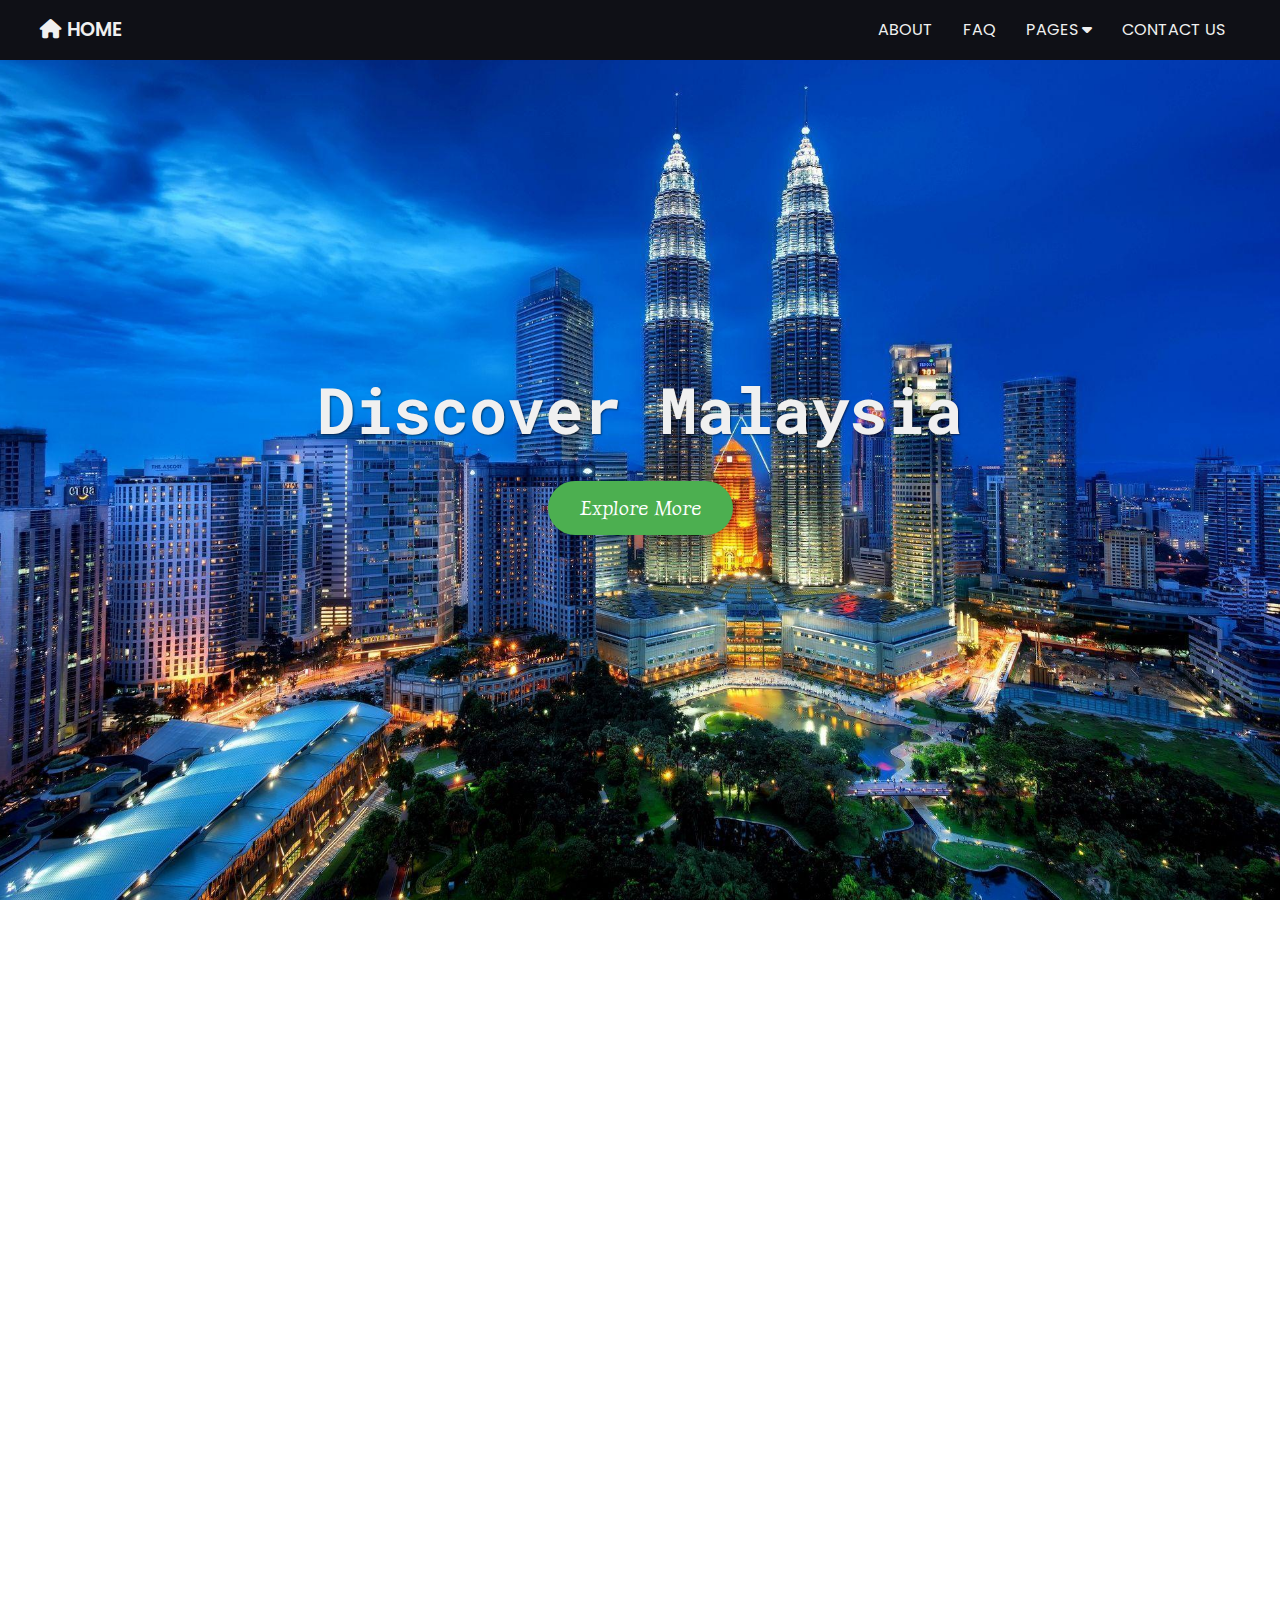
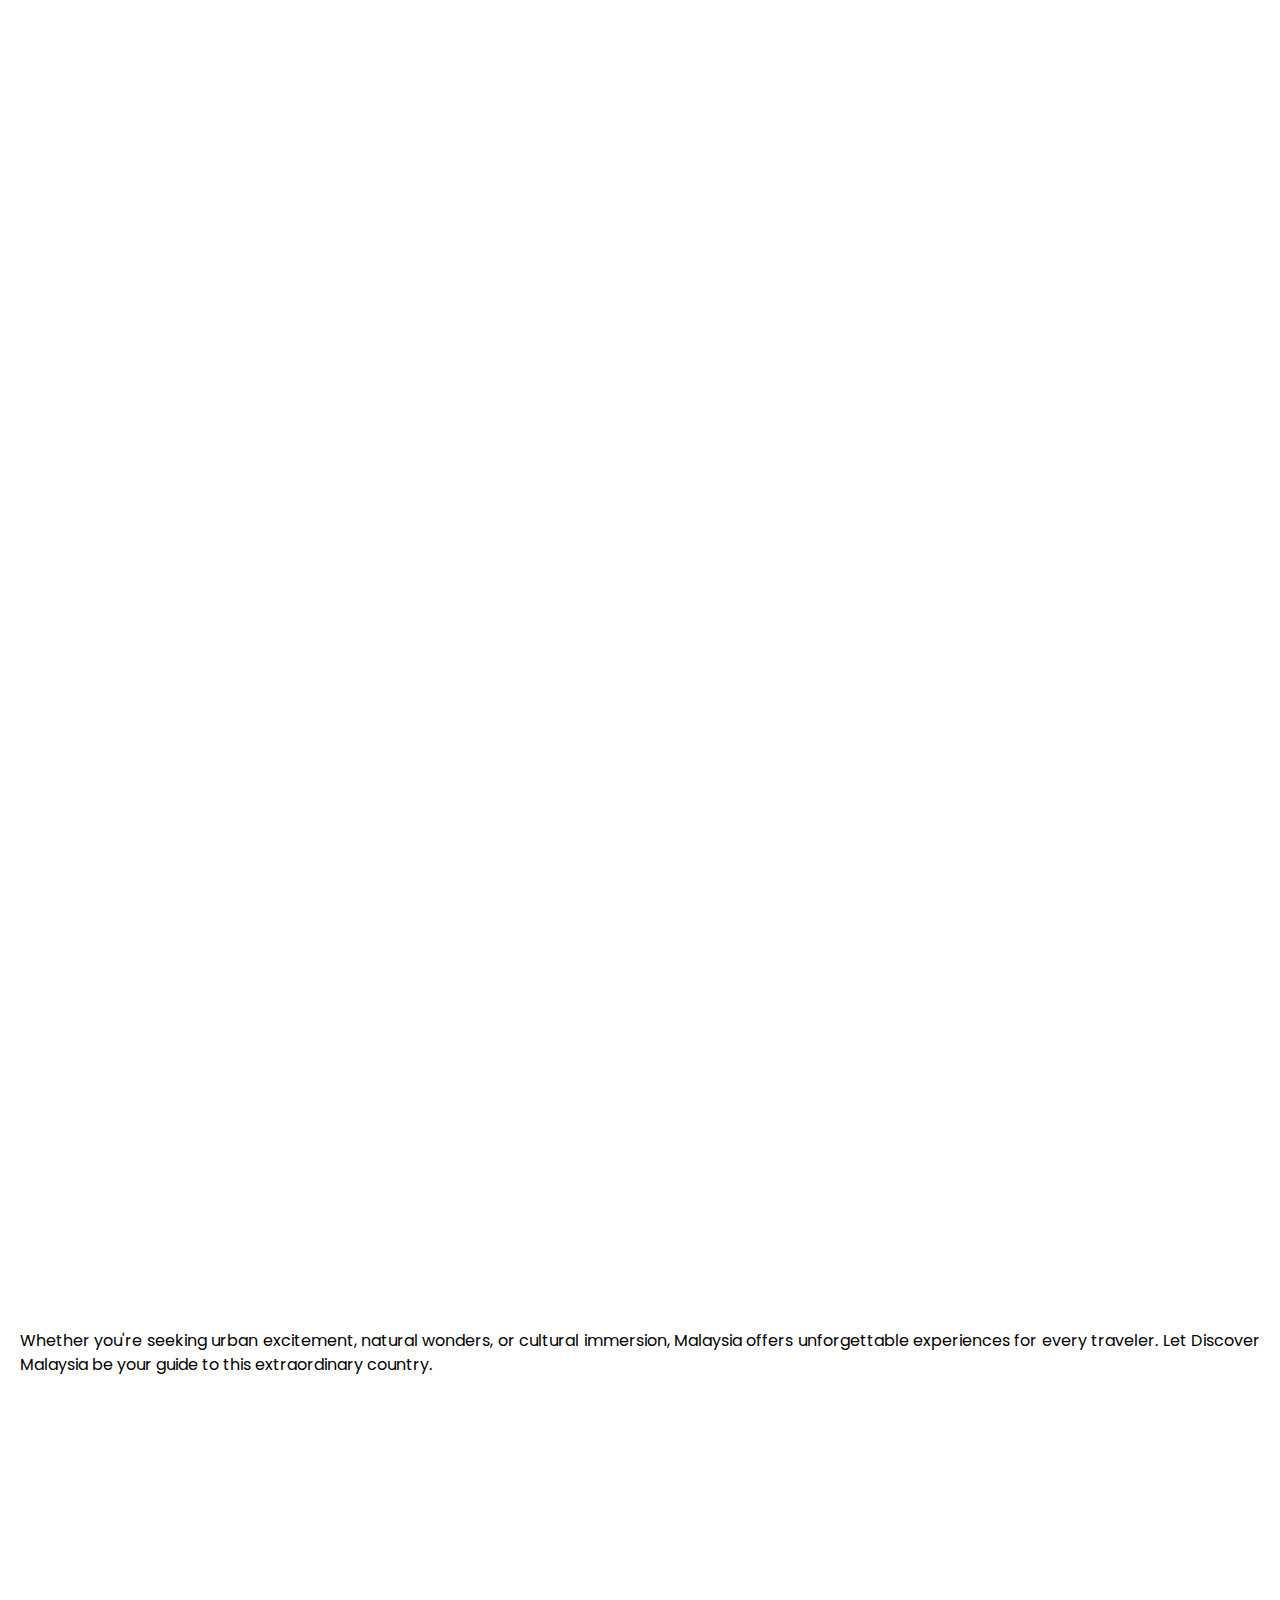
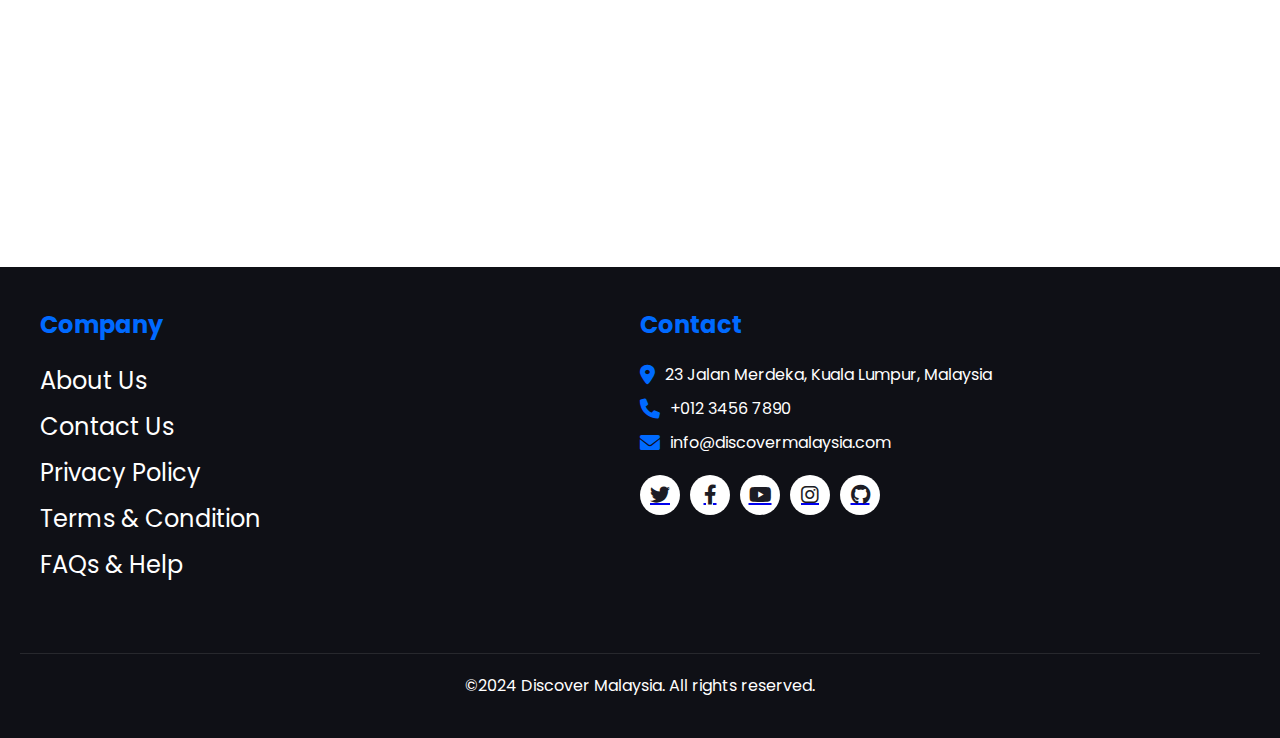
<file: index.html>
<!DOCTYPE html>
<html lang="en">
<head>
  <meta charset="UTF-8">
  <meta name="viewport" content="width=device-width, initial-scale=1.0">
  <title>DIscover Malaysia-Home</title>
  <link rel="stylesheet" href="home_style.css">
  <link rel="stylesheet" href="https://cdnjs.cloudflare.com/ajax/libs/font-awesome/6.0.0-beta3/css/all.min.css">
</head>
<body>
  <nav>
    <div class="navbar">
      <a href="index.html" class="nav-branding"><i class="fas fa-home"></i> HOME</a>
      <ul class="navbar-links">
        <li><a href="about.html">ABOUT</a></li>
        <li><a href="faq_n_helps.html">FAQ</a></li>
        <li>
          <a href="#" class="pages-link">PAGES <i class="fas fa-caret-down"></i></a>
          <ul class="dropdown">
            <li><a href="Kedah.html">Kedah</a></li>
                <li><a href="pahang.html">Pahang</a></li>
                <li><a href="Penang.html">Penang</a></li>
                <li><a href="Perak.html">Perak</a></li>
                <li><a href="negeri.sembilan.html">Negeri Sembilan</a></li>
                <li><a href="Kuala Lumpur.html">Kuala Lumpur</a></li>
                <li><a href="Sabah.html">Sabah</a></li>
                <li><a href="Sarawak.html">Sarawak</a></li>
          </ul>
        </li>
        <li><a href="contact_us.html">CONTACT US</a></li>
      </ul>
      <div class="hamburger">
        <span class="bar"></span>
        <span class="bar"></span>
        <span class="bar"></span>
      </div>
    </div>
  </nav>

  <content>
    <div class="container" id="conatiner">
      <div class="hero-section">
      
        <div class="hero-content">
          <h1>Discover Malaysia</h1>
          <button id="scroll-button">Explore More</button>
        </div>
      </div>

<div class="container1" id="container1">
  <div class="content-block">
    <img src="image/kuala-lumpur-capital-of-malaysia-pibwgns0lnr75aqe.jpg" alt="Kuala Lumpur Skyline">
    <div class="content-text">
      <h2>Urban Excitement</h2>
      <p>Experience the bustling streets of Kuala Lumpur and its iconic Petronas Towers. The city offers a perfect blend of modern architecture and cultural heritage.</p>
    </div>
  </div>

  <div class="content-block">
    <img src="image/cenang-beach-1024x683.jpg" alt="Langkawi Beach">
    <div class="content-text">
      <h2>Tropical Paradise</h2>
      <p>Unwind on pristine beaches in Langkawi and Perhentian Islands. Enjoy crystal-clear waters, white sandy beaches, and breathtaking sunsets.</p>
    </div>
  </div>

  <div class="content-block">
    <img src="image/canopy-walkway-at-borneo.jpg" alt="Borneo Rainforest">
    <div class="content-text">
      <h2>Natural Wonders</h2>
      <p>Explore ancient rainforests and diverse wildlife in Borneo. Encounter unique species and immerse yourself in the lush, green landscapes.</p>
    </div>
  </div>

  <div class="content-block">
    <img src="image/Photo-8-1-12-11-12-34-PM-700x700.jpg" alt="Malaysian Street Food">
    <div class="content-text">
      <h2>Culinary Adventure</h2>
      <p>Indulge in a culinary adventure with Malaysia's world-renowned street food. Taste a variety of flavors influenced by Malay, Chinese, and Indian cuisines.</p>
    </div>
  </div>

  <div class="content-block">
    <img src="image/1.jpg" alt="Malacca Heritage Site">
    <div class="content-text">
      <h2>Rich History</h2>
      <p>Immerse yourself in the rich history of Malacca and Penang's UNESCO World Heritage sites. Discover colonial architecture and ancient traditions.</p>
    </div>
  </div>

  <p>Whether you're seeking urban excitement, natural wonders, or cultural immersion, Malaysia offers unforgettable experiences for every traveler. Let Discover Malaysia be your guide to this extraordinary country.</p>
</div>



<div class="maps" id="gmaps">
  <iframe src="https://www.google.com/maps/embed?pb=!1m18!1m12!1m3!1d16301100.600592086!2d98.93258124589289!3d4.069076777643147!2m3!1f0!2f0!3f0!3m2!1i1024!2i768!4f13.1!3m3!1m2!1s0x3034d3975f6730af%3A0x745969328211cd8!2z6ams5p2l6KW_5Lqa!5e0!3m2!1szh-CN!2smy!4v1723524504651!5m2!1szh-CN!2smy" style="border:0;" allowfullscreen="" loading="lazy" referrerpolicy="no-referrer-when-downgrade"></iframe>
</div>


   
  </content>

  <footer class="footer">
    <div class="footer-content">
      <div class="footer-section">
        <h2>Company</h2>
        <ul>
            <li><a href="about.html">About Us</a></li>
            <li><a href="contact_us.html">Contact Us</a></li>
            <li><a href="privacy policy.html">Privacy Policy</a></li>
            <li><a href="tnc.html">Terms & Condition</a></li>
            <li><a href="faq_n_helps.html">FAQs & Help</a></li>
        </ul>
      </div>
      <div class="footer-section">
        <h2>Contact</h2>
        <div class="contact-info">
          <i class="fas fa-map-marker-alt"></i>
          <p>23 Jalan Merdeka, Kuala Lumpur, Malaysia</p>
        </div>
        <div class="contact-info">
          <i class="fas fa-phone"></i>
          <p>+012 3456 7890</p>
        </div>
        <div class="contact-info">
          <i class="fas fa-envelope"></i>
          <p>info@discovermalaysia.com</p>
        </div>
        <div class="social-icons">
          <a href="#"><i class="fab fa-twitter"></i></a>
          <a href="#"><i class="fab fa-facebook-f"></i></a>
          <a href="#"><i class="fab fa-youtube"></i></a>
          <a href="https://www.instagram.com/disc_overmalaysia/"><i class="fab fa-instagram"></i></a>
          <a href="https://github.com/AMOLEDArekkusu"><i class="fab fa-github"></i></a>
        </div>
      </div>
    </div>
    <div class="footer-bottom">
      <p>&copy;2024 Discover Malaysia. All rights reserved.</p>
    </div>
  </footer>


  <script>
    const hamburger = document.querySelector(".hamburger");
    const navLinks = document.querySelector(".navbar-links");
    const dropdowns = document.querySelectorAll(".navbar-links > li > a");
    const pagesLink = document.querySelector(".pages-link");
    const scrollButton = document.getElementById("scroll-button");
    const container1 = document.getElementById("container1");
  
    hamburger.addEventListener("click", () => {
      hamburger.classList.toggle("active");
      navLinks.classList.toggle("active");
    });
  
    dropdowns.forEach(dropdown => {
      dropdown.addEventListener("click", (e) => {
        if (window.innerWidth <= 768 && !dropdown.classList.contains("pages-link")) {
          e.preventDefault();
          const submenu = dropdown.nextElementSibling;
          if (submenu && submenu.classList.contains("dropdown")) {
            submenu.style.display = submenu.style.display === "block" ? "none" : "block";
          }
        }
      });
    });
  
    pagesLink.addEventListener("click", (e) => {
      if (window.innerWidth <= 768) {
        e.preventDefault();
        const dropdownMenu = pagesLink.nextElementSibling;
        dropdownMenu.style.display = dropdownMenu.style.display === "block" ? "none" : "block";
      }
    });
  
    document.addEventListener("click", (e) => {
      if (!navLinks.contains(e.target) && !hamburger.contains(e.target)) {
        navLinks.classList.remove("active");
        hamburger.classList.remove("active");
        
        const allDropdowns = document.querySelectorAll(".dropdown");
        allDropdowns.forEach(dropdown => {
          dropdown.style.display = "none";
        });
      }
    });

    window.addEventListener("resize", () => {
      if (window.innerWidth > 768) {
        const allDropdowns = document.querySelectorAll(".dropdown");
        allDropdowns.forEach(dropdown => {
          dropdown.style.display = "";
        });
      }
    });
  
    scrollButton.addEventListener("click", () => {
      container1.scrollIntoView({ behavior: "smooth" });
    });
  </script>
</body>
</html>
</file>
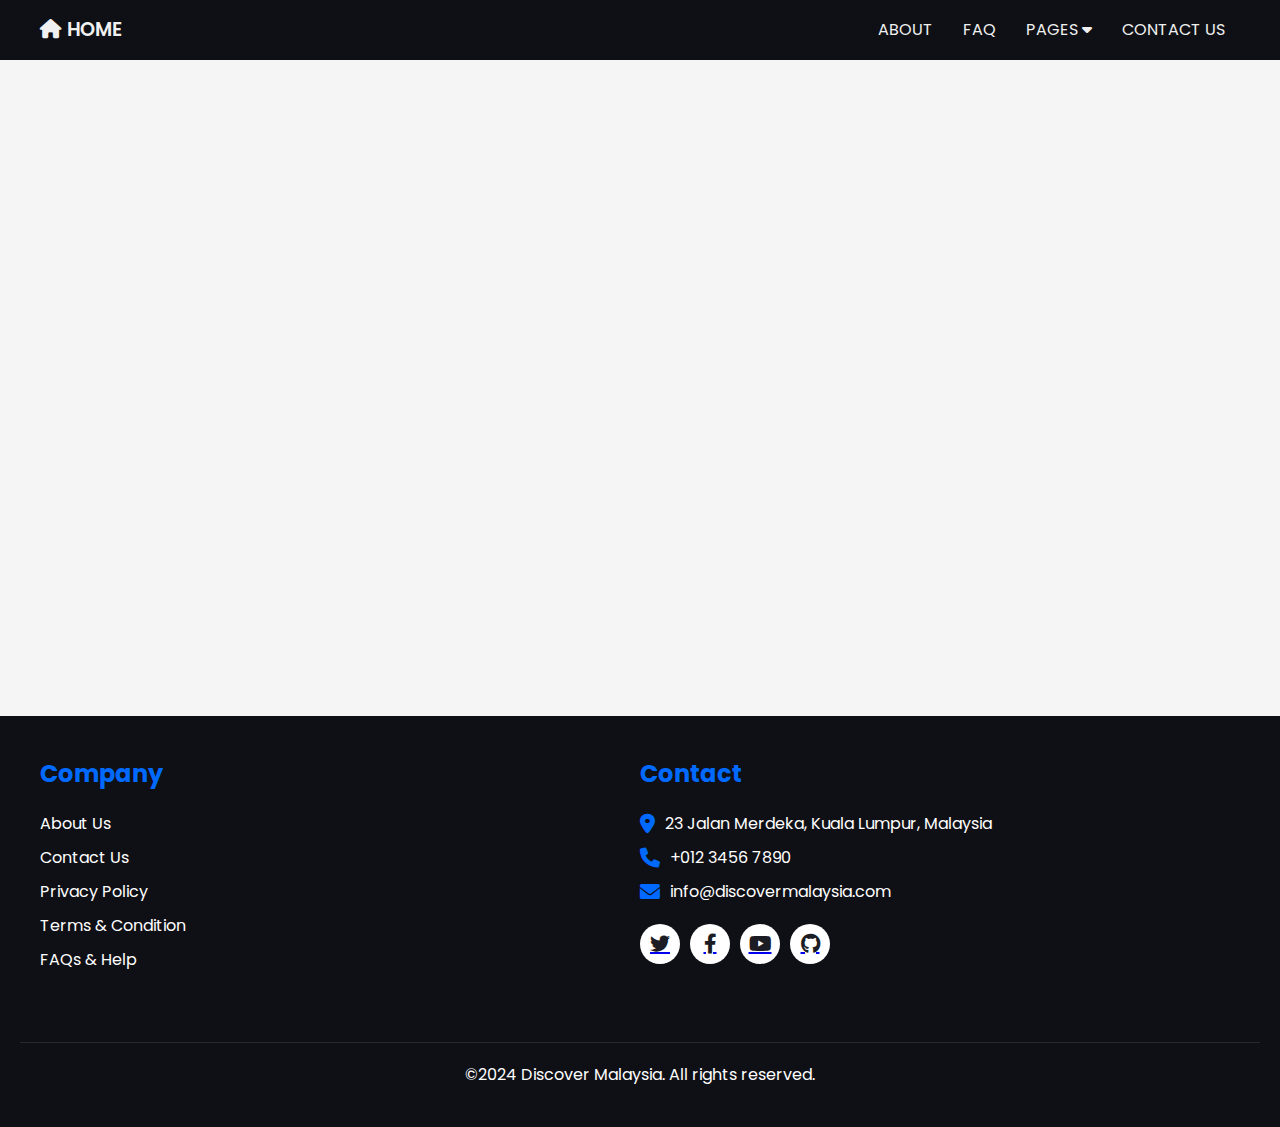
<file: about.html>
<!DOCTYPE html>
<html lang="en">
<head>
  <meta charset="UTF-8">
  <meta name="viewport" content="width=device-width, initial-scale=1.0">
  <title>About Us - Discover Malaysia</title>
  <link rel="stylesheet" href="https://cdnjs.cloudflare.com/ajax/libs/font-awesome/6.0.0-beta3/css/all.min.css">
  <style>
    @import url('https://fonts.googleapis.com/css2?family=Poppins:wght@300;400;500;600&display=swap');

    :root {
      --color-1: #0f1016;
      --text-color: #f0f0f0;
      --accent-color: #006aff;
    }

    * {
      margin: 0;
      padding: 0;
      box-sizing: border-box;
    }

    body {
      font-family: 'Poppins', sans-serif;
      font-size: 16px;
      line-height: 1.5;
      background-color: #f5f5f5;
    }

    nav {
  background-color: var(--color-1);
  padding: 0 20px;
  position: fixed;
  top: 0;
  left: 0;
  width: 100%;
  z-index: 999;
}

.navbar {
  display: flex;
  justify-content: space-between;
  align-items: center;
  height: 60px;
  max-width: 1200px;
  margin: 0 auto;
}

.nav-branding {
  color: var(--text-color);
  text-decoration: none;
  font-size: 1.2rem;
  font-weight: 600;
}

.navbar-links {
  display: flex;
  align-items: center;
}

.navbar-links > li {
  list-style: none;
}

.navbar-links > li > a {
  color: var(--text-color);
  text-decoration: none;
  padding: 20px 15px;
  display: block;
  position: relative;
  transition: background-color 0.3s ease;
}

.navbar-links > li > a:hover {
  background-color: var(--accent-color);
}

.dropdown {
  position: absolute;
  background-color: #fff;
  box-shadow: 0 2px 5px rgba(0, 0, 0, 0.1);
  display: none;
  z-index: 1;
}

.dropdown li {
  list-style: none;
}

.dropdown li a {
  color: #333;
  padding: 10px 15px;
  display: block;
  text-decoration: none;
  transition: background-color 0.3s ease;
}

.dropdown li a:hover {
  background-color: #f0f0f0;
}

.navbar-links > li:hover .dropdown {
  display: block;
}

.hamburger {
  display: none;
  cursor: pointer;
}

.bar {
  display: block;
  width: 25px;
  height: 3px;
  margin: 5px auto;
  transition: all 0.3s ease-in-out;
  background-color: var(--text-color);
}

.content {
  max-width: 800px;
  margin: 100px auto 40px;
  padding: 20px;
  background-color: #fff;
  box-shadow: 0 0 10px rgba(0, 0, 0, 0.1);
  border-radius: 8px;
  opacity: 0;
  transform: translateY(20px);
  animation: fadeIn 1s forwards;
  }

    @keyframes fadeIn {
      to {
        opacity: 1;
        transform: translateY(0);
      }
    }

    h1 {
      color: var(--accent-color);
      margin-bottom: 20px;
      text-align: center;
    }

    .section {
      margin-bottom: 30px;
      opacity: 0;
      transform: translateX(-20px);
      animation: slideIn 0.5s forwards;
      text-align: justify;
    }

    @keyframes slideIn {
      to {
        opacity: 1;
        transform: translateX(0);
      }
    }

    .section:nth-child(2) { animation-delay: 0.2s; }
    .section:nth-child(3) { animation-delay: 0.4s; }

    .section h2 {
      color: var(--accent-color);
      margin-bottom: 10px;
    }

    .footer {
  background-color: #0f1016;
  color: #fff;
  padding: 40px 20px;
}

.footer-content {
  display: flex;
  justify-content: space-between;
  max-width: 1200px;
  margin: 0 auto;
  flex-wrap: wrap;
}

.footer-section {
  margin-bottom: 20px;
  flex: 1 1 300px;
}

.footer h2 {
  font-size: 24px;
  margin-bottom: 20px;
  color: var(--accent-color);
}

.footer ul {
  list-style-type: none;
  padding: 0;
}

.footer ul li {
  margin-bottom: 10px;
}

.footer ul li a {
  color: #fff;
  text-decoration: none;
  transition: color 0.3s ease;
}

.footer ul li a:hover {
  color: var(--accent-color);
}

.contact-info {
  display: flex;
  align-items: center;
  margin-bottom: 10px;
}

.contact-info i {
  margin-right: 10px;
  font-size: 20px;
  color: var(--accent-color);
}

.social-icons {
  display: flex;
  gap: 10px;
  margin-top: 20px;
}

.social-icons a {
  display: inline-block;
  width: 40px;
  height: 40px;
  background-color: #fff;
  border-radius: 50%;
  display: flex;
  align-items: center;
  justify-content: center;
  transition: background-color 0.3s ease;
}

.social-icons a:hover {
  background-color: var(--accent-color);
}

.social-icons i {
  color: #1c1c24;
  font-size: 20px;
}

.footer-bottom {
  text-align: center;
  margin-top: 40px;
  padding-top: 20px;
  border-top: 1px solid rgba(255, 255, 255, 0.1);
}

    @media (max-width: 768px) {
      body {
        font-size: 14px;
      }

      .hamburger {
        display: block;
      }

      .navbar-links {
        position: fixed;
        left: -100%;
        top: 60px;
        flex-direction: column;
        background-color: var(--color-1);
         width: 100%;
        text-align: center;
        transition: 0.3s;
        height: calc(100vh - 60px);
        overflow-y: auto;
      }

      .navbar-links.active {
        left: 0;
      }

      .navbar-links > li {
        margin: 15px 0;
      }

      .dropdown {
        position: static;
        display: none;
        background-color: #1a1a1a;
        width: 100%;
      }

      .navbar-links > li:hover .dropdown {
        display: none;
      }

      .navbar-links > li > a:focus + .dropdown,
      .dropdown:hover {
        display: block;
      }

      .content {
        margin-top: 80px;
        padding: 15px;
      }

      h1 {
        font-size: 24px;
      }

      .section h2 {
        font-size: 20px;
      }
    

   
      .content {
        margin-top: 70px;
        padding: 10px;
      }

      h1 {
        font-size: 22px;
      }

      .section h2 {
        font-size: 18px;
      }

      .footer-section {
       flex: 1 1 100%;
      }
    }
  </style>
</head>
<body>
  <nav>
    <div class="navbar">
      <a href="index.html" class="nav-branding"><i class="fas fa-home"></i> HOME</a>
      <ul class="navbar-links">
        <li><a href="about.html">ABOUT</a></li>
        <li><a href="faq_n_helps.html">FAQ</a></li>
        <li>
          <a href="#" class="pages-link">PAGES <i class="fas fa-caret-down"></i></a>
          <ul class="dropdown">
            <li><a href="Kedah.html">Kedah</a></li>
            <li><a href="pahang.html">Pahang</a></li>
            <li><a href="Penang.html">Penang</a></li>
            <li><a href="Perak.html">Perak</a></li>
            <li><a href="negeri.sembilan.html">Negeri Sembilan</a></li>
            <li><a href="Kuala Lumpur.html">Kuala Lumpur</a></li>
            <li><a href="Sabah.html">Sabah</a></li>
            <li><a href="Sarawak.html">Sarawak</a></li>
          </ul>
        </li>
        <li><a href="contact_us.html">CONTACT US</a></li>
      </ul>
      <div class="hamburger">
        <span class="bar"></span>
        <span class="bar"></span>
        <span class="bar"></span>
      </div>
    </div>
  </nav>

  <div class="content">
    <h1>About Discover Malaysia</h1>
    
    <div class="section">
      <h2>Our Mission</h2>
      <p>At Discover Malaysia, our mission is to showcase the beauty, diversity, and rich cultural heritage of Malaysia to the world. We strive to provide authentic experiences and in-depth knowledge about the various states and attractions across the country.</p>
    </div>
    
    <div class="section">
      <h2>Who We Are</h2>
      <p>We are a passionate team of travel enthusiasts, local experts, and cultural ambassadors. Our diverse backgrounds and extensive knowledge of Malaysia allow us to offer unique insights and personalized recommendations to our visitors.</p>
    </div>
    
    <div class="section">
      <h2>What We Offer</h2>
      <p>Through our platform, we provide comprehensive guides to Malaysia's states, from the bustling streets of Kuala Lumpur to the lush rainforests of Sabah and Sarawak. Whether you're interested in historical landmarks, natural wonders, or culinary adventures, we're here to help you discover the best of Malaysia.</p>
    </div>
  </div>

  <footer class="footer">
    <div class="footer-content">
      <div class="footer-section">
        <h2>Company</h2>
        <ul>
          <li><a href="about.html">About Us</a></li>
          <li><a href="contact_us.html">Contact Us</a></li>
          <li><a href="privacy policy.html">Privacy Policy</a></li>
          <li><a href="tnc.html">Terms & Condition</a></li>
          <li><a href="faq_n_helps.html">FAQs & Help</a></li>
        </ul>
      </div>
      <div class="footer-section">
        <h2>Contact</h2>
        <div class="contact-info">
          <i class="fas fa-map-marker-alt"></i>
          <p>23 Jalan Merdeka, Kuala Lumpur, Malaysia</p>
        </div>
        <div class="contact-info">
          <i class="fas fa-phone"></i>
          <p>+012 3456 7890</p>
        </div>
        <div class="contact-info">
          <i class="fas fa-envelope"></i>
          <p>info@discovermalaysia.com</p>
        </div>
        <div class="social-icons">
          <a href="#"><i class="fab fa-twitter"></i></a>
          <a href="#"><i class="fab fa-facebook-f"></i></a>
          <a href="#"><i class="fab fa-youtube"></i></a>
          <a href="https://github.com/AMOLEDArekkusu"><i class="fab fa-github"></i></a>
        </div>
      </div>
    </div>
    <div class="footer-bottom">
      <p>&copy;2024 Discover Malaysia. All rights reserved.</p>
    </div>
  </footer>

  <script>
    const hamburger = document.querySelector(".hamburger");
    const navLinks = document.querySelector(".navbar-links");
    const dropdowns = document.querySelectorAll(".navbar-links > li > a");
    const pagesLink = document.querySelector(".pages-link");
  
    hamburger.addEventListener("click", () => {
      hamburger.classList.toggle("active");
      navLinks.classList.toggle("active");
    });
  
    dropdowns.forEach(dropdown => {
      dropdown.addEventListener("click", (e) => {
        if (window.innerWidth <= 768) {
          const submenu = dropdown.nextElementSibling;
          if (submenu && submenu.classList.contains("dropdown")) {
            e.preventDefault();
            submenu.style.display = submenu.style.display === "block" ? "none" : "block";
          }
        }
      });
    });
  
    pagesLink.addEventListener("click", (e) => {
      if (window.innerWidth <= 768) {
        e.preventDefault();
        const dropdownMenu = pagesLink.nextElementSibling;
        dropdownMenu.style.display = dropdownMenu.style.display === "block" ? "none" : "block";
      }
    });
  
    document.addEventListener("click", (e) => {
      if (!navLinks.contains(e.target) && !hamburger.contains(e.target)) {
        navLinks.classList.remove("active");
        hamburger.classList.remove("active");
        
        // Close all dropdowns when clicking outside
        const allDropdowns = document.querySelectorAll(".dropdown");
        allDropdowns.forEach(dropdown => {
          dropdown.style.display = "none";
        });
      }
    });
  
    // Close dropdowns when resizing to desktop view
    window.addEventListener("resize", () => {
      if (window.innerWidth > 768) {
        const allDropdowns = document.querySelectorAll(".dropdown");
        allDropdowns.forEach(dropdown => {
          dropdown.style.display = "";
        });
      }
    });
  </script>
</body>
</html>
</file>
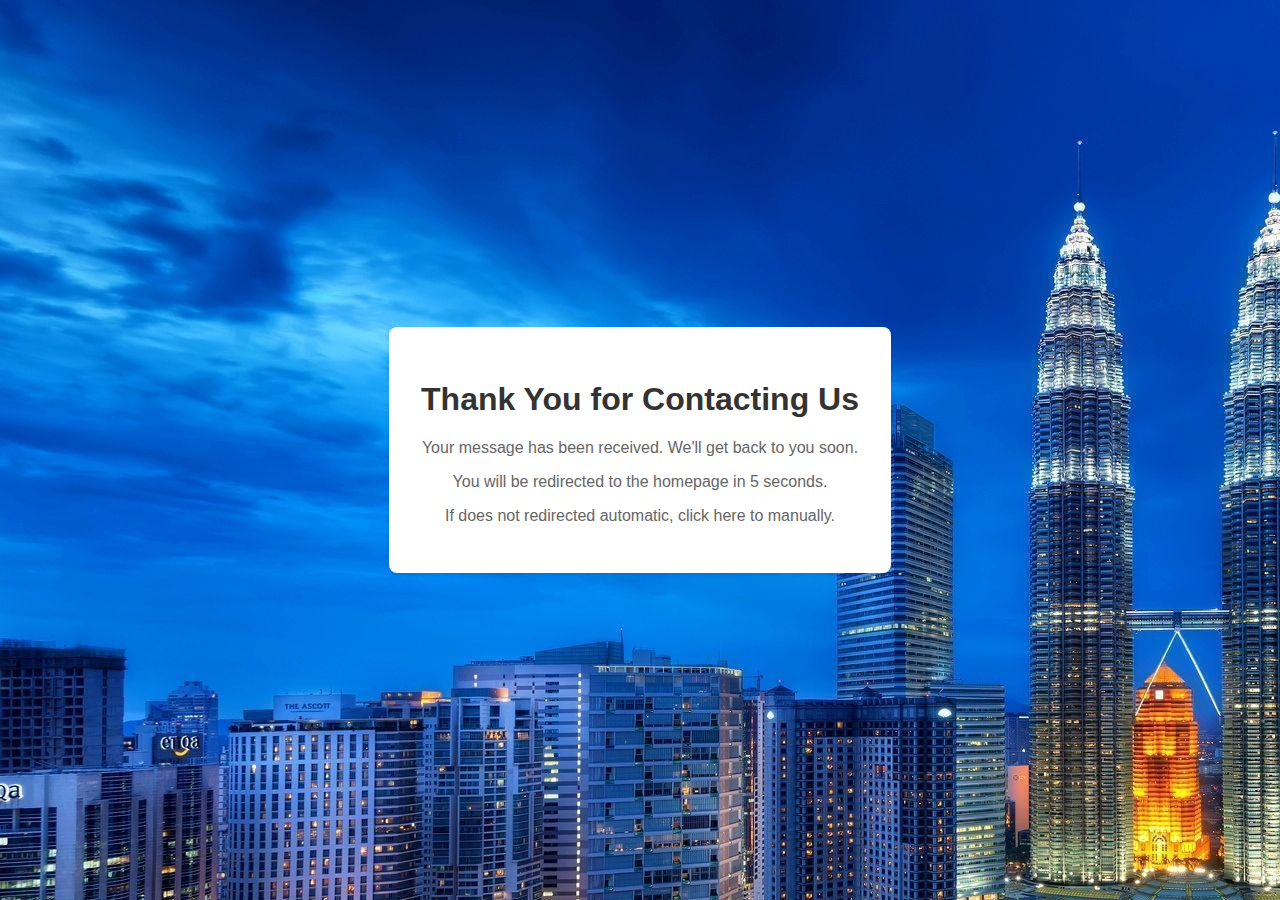
<file: autoback_to_home.html>
<!DOCTYPE html>
<html lang="en">
<head>
    <meta charset="UTF-8">
    <meta name="viewport" content="width=device-width, initial-scale=1.0">
    <title>Thank You - Discover Malaysia</title>
    <style>
        body {
            font-family: Arial, sans-serif;
            display: flex;
            justify-content: center;
            align-items: center;
            height: 100vh;
            margin: 0;
            background-image: url('image/wp1842882-malaysia-wallpapers.jpg');
            background-repeat: no-repeat;
            background-attachment: fixed;
        }
        .container {
            text-align: center;
            padding: 2rem;
            background-color: white;
            border-radius: 8px;
            box-shadow: 0 2px 4px rgba(0, 0, 0, 0.1);
            
        }
        h1 {
            color: #333;
        }
        p {
            color: #666;
        }
    </style>
</head>
<body>
    <div class="container">
        <h1>Thank You for Contacting Us</h1>
        <p>Your message has been received. We'll get back to you soon.</p>
        <p>You will be redirected to the homepage in <span id="countdown">5</span> seconds.</p>
        <p>If does not redirected automatic, click here to manually.</p>
    </div>

    <script>
        let seconds = 5;
        const countdownElement = document.getElementById('countdown');
        
        const countdown = setInterval(() => {
            seconds--;
            countdownElement.textContent = seconds;
            if (seconds <= 0) {
                clearInterval(countdown);
                window.location.href = 'home.html'; // Replace with your homepage URL
            }
        }, 1000);
    </script>
</body>
</html>
</file>
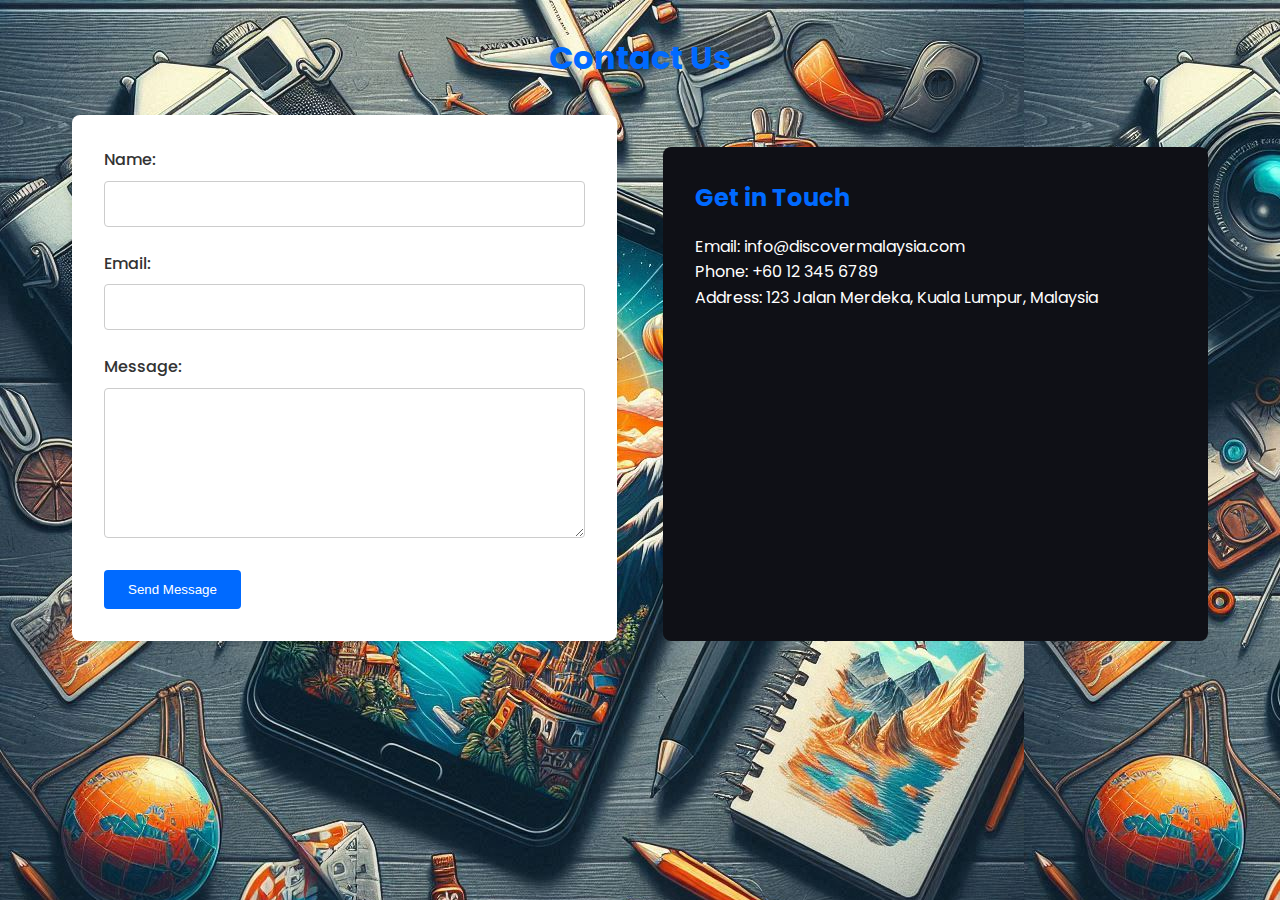
<file: contact_us.html>
<!DOCTYPE html>
<html lang="en">
<head>
    <meta charset="UTF-8">
    <meta name="viewport" content="width=device-width, initial-scale=1.0">
    <title>Contact Us - Discover Malaysia</title>
    <link rel="stylesheet" href="contact-style.css">
    <script src="https://www.google.com/recaptcha/api.js" async defer></script>
</head>
<body>
    <div class="container">
        <h1 class="title">Contact Us</h1>
        <div class="contact-form">
            <form id="contact-form">
                <div class="form-group">
                    <label for="name">Name:</label>
                    <input type="text" id="name" name="name" required>
                </div>
                <div class="form-group">
                    <label for="email">Email:</label>
                    <input type="email" id="email" name="email" required>
                </div>
                <div class="form-group">
                    <label for="message">Message:</label>
                    <textarea id="message" name="message" required></textarea>
                </div>

                <div class="form-group">
                    <div class="g-recaptcha" data-sitekey="6Ldn6CgqAAAAAJ4yaJUGa1M3wj05XgYk2Bh6cqGO"></div>
                </div>
                
                <button type="submit" class="submit-btn">Send Message</button>
            </form>

            <script src="javascript/google_recaptcha.js" ></script>
            <script src="javascript/contact.js"></script>
        </div>
      
        <div class="contact-info">
            <h2>Get in Touch</h2>
            <p>Email: info@discovermalaysia.com</p>
            <p>Phone: +60 12 345 6789</p>
            <p>Address: 123 Jalan Merdeka, Kuala Lumpur, Malaysia</p>
        </div>
    </div>

    <script>
        document.getElementById('contact-form').addEventListener('submit', function(event) {
            event.preventDefault(); 

         
        });
    </script>
</body>
</html>
</file>
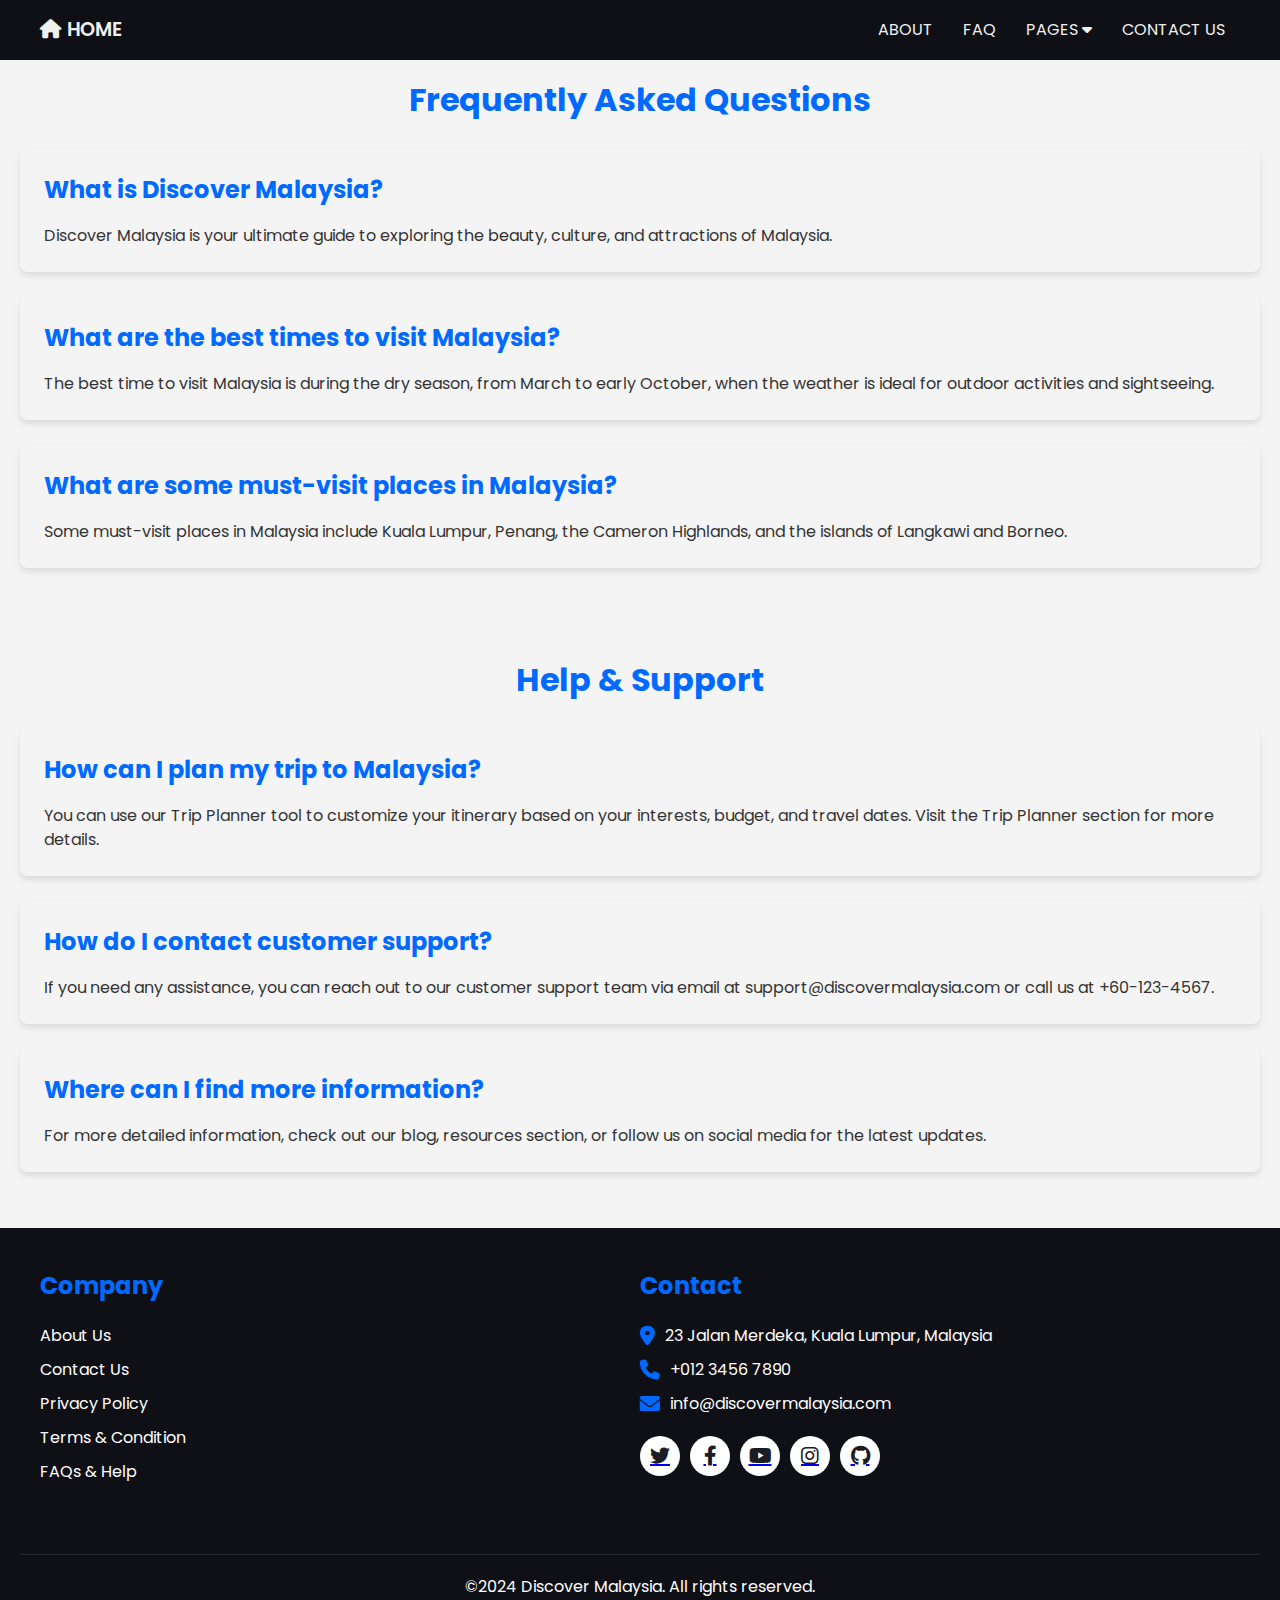
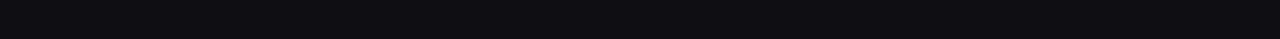
<file: faq_n_helps.html>
<!DOCTYPE html>
<html lang="en">
<head>
  <meta charset="UTF-8">
  <meta name="viewport" content="width=device-width, initial-scale=1.0">
  <title>About Us - Discover Malaysia</title>
  <link rel="stylesheet" href="https://cdnjs.cloudflare.com/ajax/libs/font-awesome/6.0.0-beta3/css/all.min.css">
  <link rel="stylesheet" href="faq.css">   
</head>
<body>
  <nav>
    <div class="navbar">
      <a href="index.html" class="nav-branding"><i class="fas fa-home"></i> HOME</a>
      <ul class="navbar-links">
        <li><a href="about.html">ABOUT</a></li>
        <li><a href="faq_n_helps.html">FAQ</a></li>
        <li>
          <a href="#" class="pages-link">PAGES <i class="fas fa-caret-down"></i></a>
          <ul class="dropdown">
            <li><a href="Kedah.html">Kedah</a></li>
            <li><a href="pahang.html">Pahang</a></li>
            <li><a href="Penang.html">Penang</a></li>
            <li><a href="Perak.html">Perak</a></li>
            <li><a href="negeri.sembilan.html">Negeri Sembilan</a></li>
            <li><a href="Kuala Lumpur.html">Kuala Lumpur</a></li>
            <li><a href="Sabah.html">Sabah</a></li>
            <li><a href="Sarawak.html">Sarawak</a></li>
          </ul>
        </li>
        <li><a href="contact_us.html">CONTACT US</a></li>
      </ul>
      <div class="hamburger">
        <span class="bar"></span>
        <span class="bar"></span>
        <span class="bar"></span>
      </div>
    </div>
  </nav>
  <br>
  
  <div id="container">
    <section id="faq">
      <h2>Frequently Asked Questions</h2>
      <div class="faq-item">
          <h3>What is Discover Malaysia?</h3>
          <p>Discover Malaysia is your ultimate guide to exploring the beauty, culture, and attractions of Malaysia.</p>
      </div>
      <div class="faq-item">
          <h3>What are the best times to visit Malaysia?</h3>
          <p>The best time to visit Malaysia is during the dry season, from March to early October, when the weather is ideal for outdoor activities and sightseeing.</p>
      </div>
      <div class="faq-item">
          <h3>What are some must-visit places in Malaysia?</h3>
          <p>Some must-visit places in Malaysia include Kuala Lumpur, Penang, the Cameron Highlands, and the islands of Langkawi and Borneo.</p>
      </div>
  </section>
  
  <section id="help">
      <h2>Help & Support</h2>
      <div class="help-item">
          <h3>How can I plan my trip to Malaysia?</h3>
          <p>You can use our Trip Planner tool to customize your itinerary based on your interests, budget, and travel dates. Visit the Trip Planner section for more details.</p>
      </div>
      <div class="help-item">
          <h3>How do I contact customer support?</h3>
          <p>If you need any assistance, you can reach out to our customer support team via email at support@discovermalaysia.com or call us at +60-123-4567.</p>
      </div>
      <div class="help-item">
          <h3>Where can I find more information?</h3>
          <p>For more detailed information, check out our blog, resources section, or follow us on social media for the latest updates.</p>
      </div>
  </div>
  
    <footer class="footer">
      <div class="footer-content">
        <div class="footer-section">
          <h2>Company</h2>
          <ul>
            <li><a href="about.html">About Us</a></li>
            <li><a href="contact_us.html">Contact Us</a></li>
            <li><a href="privacy policy.html">Privacy Policy</a></li>
            <li><a href="tnc.html">Terms & Condition</a></li>
            <li><a href="faq_n_helps.html">FAQs & Help</a></li>
          </ul>
        </div>
        <div class="footer-section">
          <h2>Contact</h2>
          <div class="contact-info">
            <i class="fas fa-map-marker-alt"></i>
            <p>23 Jalan Merdeka, Kuala Lumpur, Malaysia</p>
          </div>
          <div class="contact-info">
            <i class="fas fa-phone"></i>
            <p>+012 3456 7890</p>
          </div>
          <div class="contact-info">
            <i class="fas fa-envelope"></i>
            <p>info@discovermalaysia.com</p>
          </div>
          <div class="social-icons">
            <a href="#"><i class="fab fa-twitter"></i></a>
            <a href="#"><i class="fab fa-facebook-f"></i></a>
            <a href="#"><i class="fab fa-youtube"></i></a>
            <a href="https://www.instagram.com/disc_overmalaysia/"><i class="fab fa-instagram"></i></a>
            <a href="https://github.com/AMOLEDArekkusu"><i class="fab fa-github"></i></a>
          </div>
        </div>
      </div>
      <div class="footer-bottom">
        <p>&copy;2024 Discover Malaysia. All rights reserved.</p>
      </div>
    </footer>

    <script>
      const hamburger = document.querySelector(".hamburger");
      const navLinks = document.querySelector(".navbar-links");
      const dropdowns = document.querySelectorAll(".navbar-links > li > a");
      const pagesLink = document.querySelector(".pages-link");
    
      hamburger.addEventListener("click", () => {
        hamburger.classList.toggle("active");
        navLinks.classList.toggle("active");
      });
    
      dropdowns.forEach(dropdown => {
        dropdown.addEventListener("click", (e) => {
          if (window.innerWidth <= 768) {
            const submenu = dropdown.nextElementSibling;
            if (submenu && submenu.classList.contains("dropdown")) {
              e.preventDefault();
              submenu.style.display = submenu.style.display === "block" ? "none" : "block";
            }
          }
        });
      });
    
      pagesLink.addEventListener("click", (e) => {
        if (window.innerWidth <= 768) {
          e.preventDefault();
          const dropdownMenu = pagesLink.nextElementSibling;
          dropdownMenu.style.display = dropdownMenu.style.display === "block" ? "none" : "block";
        }
      });
    
      document.addEventListener("click", (e) => {
        if (!navLinks.contains(e.target) && !hamburger.contains(e.target)) {
          navLinks.classList.remove("active");
          hamburger.classList.remove("active");
          
          // Close all dropdowns when clicking outside
          const allDropdowns = document.querySelectorAll(".dropdown");
          allDropdowns.forEach(dropdown => {
            dropdown.style.display = "none";
          });
        }
      });
    
      // Close dropdowns when resizing to desktop view
      window.addEventListener("resize", () => {
        if (window.innerWidth > 768) {
          const allDropdowns = document.querySelectorAll(".dropdown");
          allDropdowns.forEach(dropdown => {
            dropdown.style.display = "";
          });
        }
      });
    </script>
</body>
</html>
</file>
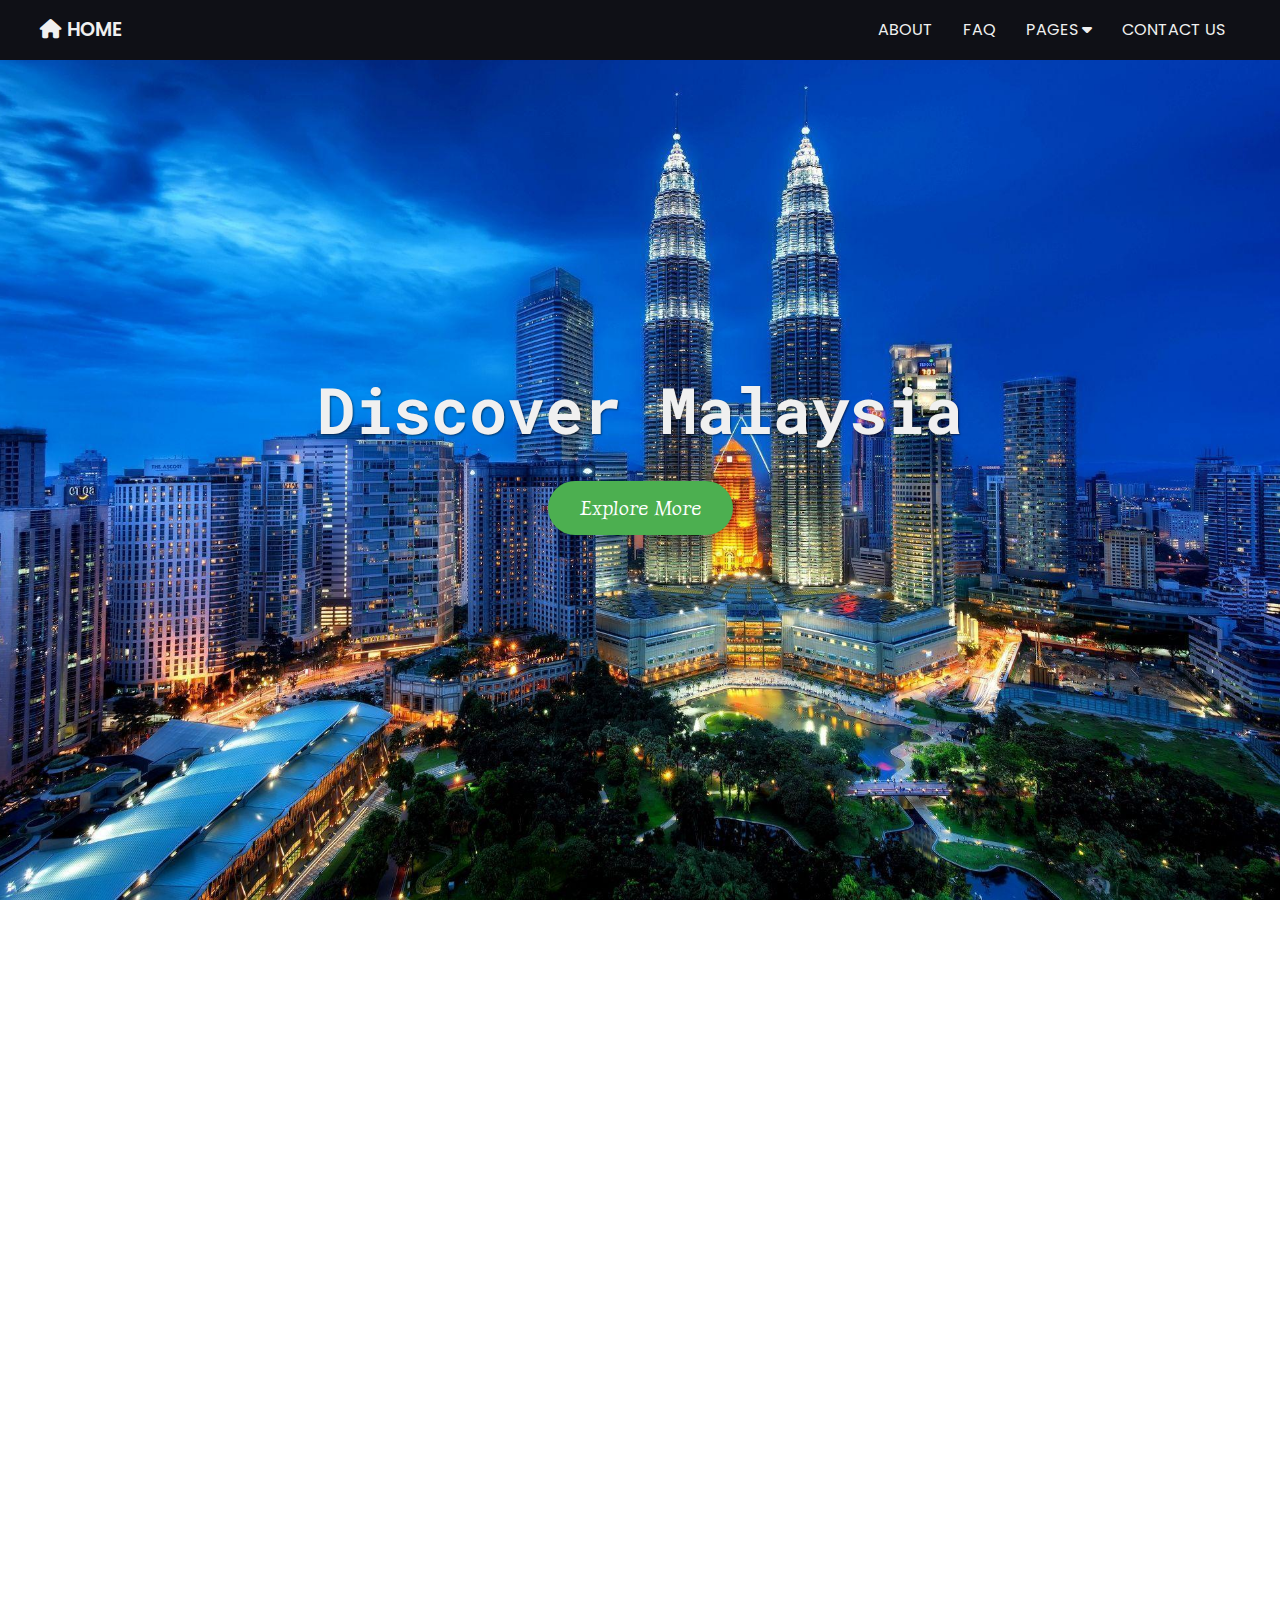
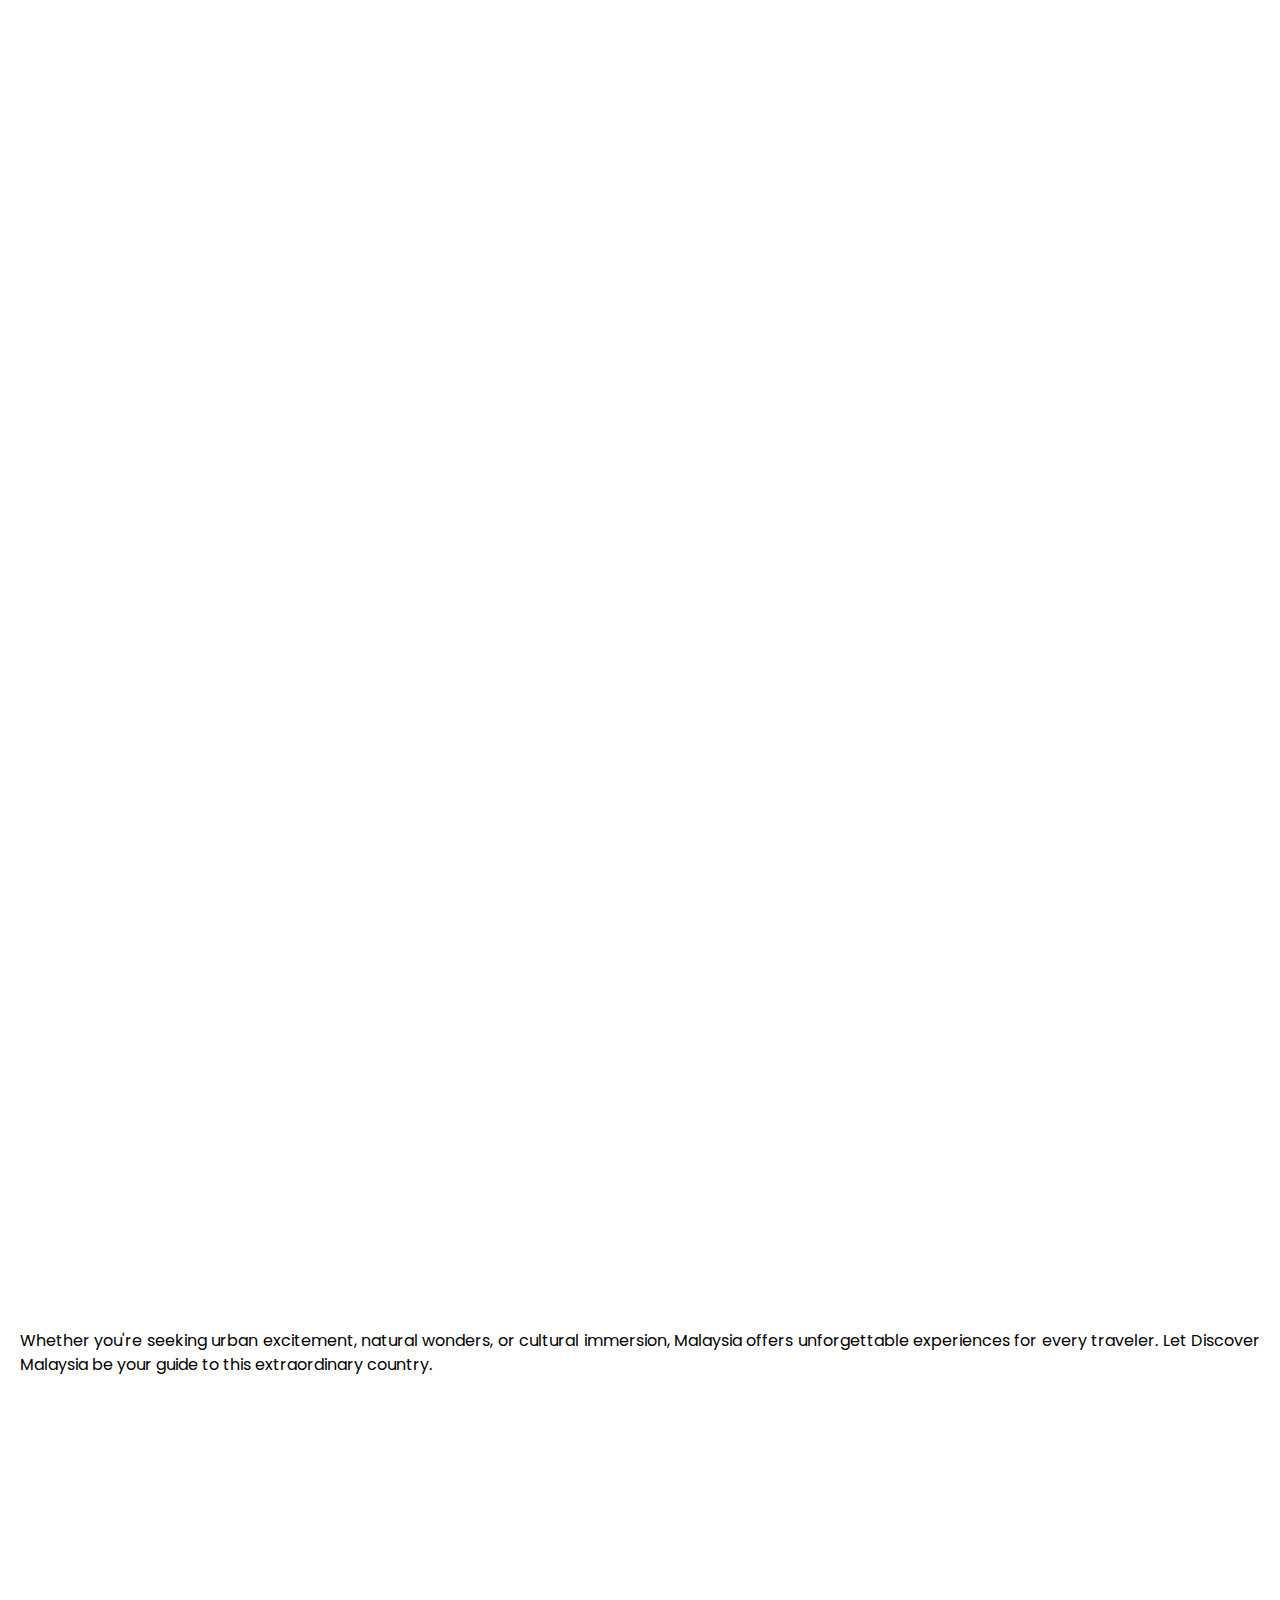
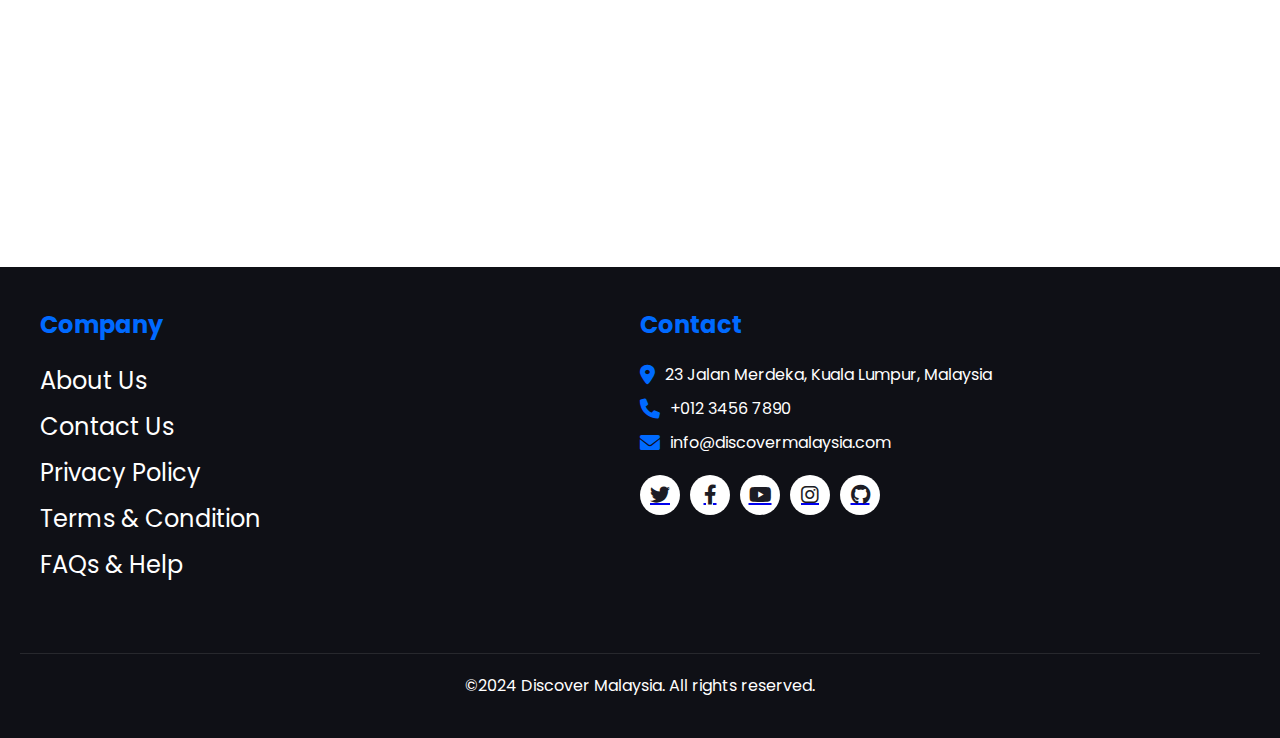
<file: home.html>
<!DOCTYPE html>
<html lang="en">
<head>
  <meta charset="UTF-8">
  <meta name="viewport" content="width=device-width, initial-scale=1.0">
  <title>DIscover Malaysia-Home</title>
  <link rel="stylesheet" href="home_style.css">
  <link rel="stylesheet" href="https://cdnjs.cloudflare.com/ajax/libs/font-awesome/6.0.0-beta3/css/all.min.css">
</head>
<body>
  <nav>
    <div class="navbar">
      <a href="home.html" class="nav-branding"><i class="fas fa-home"></i> HOME</a>
      <ul class="navbar-links">
        <li><a href="about.html">ABOUT</a></li>
        <li><a href="faq_n_helps.html">FAQ</a></li>
        <li>
          <a href="#" class="pages-link">PAGES <i class="fas fa-caret-down"></i></a>
          <ul class="dropdown">
            <li><a href="Kedah.html">Kedah</a></li>
                <li><a href="pahang.html">Pahang</a></li>
                <li><a href="Penang.html">Penang</a></li>
                <li><a href="Perak.html">Perak</a></li>
                <li><a href="negeri.sembilan.html">Negeri Sembilan</a></li>
                <li><a href="Kuala Lumpur.html">Kuala Lumpur</a></li>
                <li><a href="Sabah.html">Sabah</a></li>
                <li><a href="Sarawak.html">Sarawak</a></li>
          </ul>
        </li>
        <li><a href="contact_us.html">CONTACT US</a></li>
      </ul>
      <div class="hamburger">
        <span class="bar"></span>
        <span class="bar"></span>
        <span class="bar"></span>
      </div>
    </div>
  </nav>

  <content>
    <div class="container" id="conatiner">
      <div class="hero-section">
      
        <div class="hero-content">
          <h1>Discover Malaysia</h1>
          <button id="scroll-button">Explore More</button>
        </div>
      </div>

<div class="container1" id="container1">
  <div class="content-block">
    <img src="image/kuala-lumpur-capital-of-malaysia-pibwgns0lnr75aqe.jpg" alt="Kuala Lumpur Skyline">
    <div class="content-text">
      <h2>Urban Excitement</h2>
      <p>Experience the bustling streets of Kuala Lumpur and its iconic Petronas Towers. The city offers a perfect blend of modern architecture and cultural heritage.</p>
    </div>
  </div>

  <div class="content-block">
    <img src="image/cenang-beach-1024x683.jpg" alt="Langkawi Beach">
    <div class="content-text">
      <h2>Tropical Paradise</h2>
      <p>Unwind on pristine beaches in Langkawi and Perhentian Islands. Enjoy crystal-clear waters, white sandy beaches, and breathtaking sunsets.</p>
    </div>
  </div>

  <div class="content-block">
    <img src="image/canopy-walkway-at-borneo.jpg" alt="Borneo Rainforest">
    <div class="content-text">
      <h2>Natural Wonders</h2>
      <p>Explore ancient rainforests and diverse wildlife in Borneo. Encounter unique species and immerse yourself in the lush, green landscapes.</p>
    </div>
  </div>

  <div class="content-block">
    <img src="image/Photo-8-1-12-11-12-34-PM-700x700.jpg" alt="Malaysian Street Food">
    <div class="content-text">
      <h2>Culinary Adventure</h2>
      <p>Indulge in a culinary adventure with Malaysia's world-renowned street food. Taste a variety of flavors influenced by Malay, Chinese, and Indian cuisines.</p>
    </div>
  </div>

  <div class="content-block">
    <img src="image/1.jpg" alt="Malacca Heritage Site">
    <div class="content-text">
      <h2>Rich History</h2>
      <p>Immerse yourself in the rich history of Malacca and Penang's UNESCO World Heritage sites. Discover colonial architecture and ancient traditions.</p>
    </div>
  </div>

  <p>Whether you're seeking urban excitement, natural wonders, or cultural immersion, Malaysia offers unforgettable experiences for every traveler. Let Discover Malaysia be your guide to this extraordinary country.</p>
</div>



<div class="maps" id="gmaps">
  <iframe src="https://www.google.com/maps/embed?pb=!1m18!1m12!1m3!1d16301100.600592086!2d98.93258124589289!3d4.069076777643147!2m3!1f0!2f0!3f0!3m2!1i1024!2i768!4f13.1!3m3!1m2!1s0x3034d3975f6730af%3A0x745969328211cd8!2z6ams5p2l6KW_5Lqa!5e0!3m2!1szh-CN!2smy!4v1723524504651!5m2!1szh-CN!2smy" style="border:0;" allowfullscreen="" loading="lazy" referrerpolicy="no-referrer-when-downgrade"></iframe>
</div>


   
  </content>

  <footer class="footer">
    <div class="footer-content">
      <div class="footer-section">
        <h2>Company</h2>
        <ul>
            <li><a href="about.html">About Us</a></li>
            <li><a href="contact_us.html">Contact Us</a></li>
            <li><a href="privacy policy.html">Privacy Policy</a></li>
            <li><a href="tnc.html">Terms & Condition</a></li>
            <li><a href="faq_n_helps.html">FAQs & Help</a></li>
        </ul>
      </div>
      <div class="footer-section">
        <h2>Contact</h2>
        <div class="contact-info">
          <i class="fas fa-map-marker-alt"></i>
          <p>23 Jalan Merdeka, Kuala Lumpur, Malaysia</p>
        </div>
        <div class="contact-info">
          <i class="fas fa-phone"></i>
          <p>+012 3456 7890</p>
        </div>
        <div class="contact-info">
          <i class="fas fa-envelope"></i>
          <p>info@discovermalaysia.com</p>
        </div>
        <div class="social-icons">
          <a href="#"><i class="fab fa-twitter"></i></a>
          <a href="#"><i class="fab fa-facebook-f"></i></a>
          <a href="#"><i class="fab fa-youtube"></i></a>
          <a href="https://www.instagram.com/disc_overmalaysia/"><i class="fab fa-instagram"></i></a>
          <a href="https://github.com/AMOLEDArekkusu"><i class="fab fa-github"></i></a>
        </div>
      </div>
    </div>
    <div class="footer-bottom">
      <p>&copy;2024 Discover Malaysia. All rights reserved.</p>
    </div>
  </footer>


  <script>
    const hamburger = document.querySelector(".hamburger");
    const navLinks = document.querySelector(".navbar-links");
    const dropdowns = document.querySelectorAll(".navbar-links > li > a");
    const pagesLink = document.querySelector(".pages-link");
    const scrollButton = document.getElementById("scroll-button");
    const container1 = document.getElementById("container1");
  
    hamburger.addEventListener("click", () => {
      hamburger.classList.toggle("active");
      navLinks.classList.toggle("active");
    });
  
    dropdowns.forEach(dropdown => {
      dropdown.addEventListener("click", (e) => {
        if (window.innerWidth <= 768 && !dropdown.classList.contains("pages-link")) {
          e.preventDefault();
          const submenu = dropdown.nextElementSibling;
          if (submenu && submenu.classList.contains("dropdown")) {
            submenu.style.display = submenu.style.display === "block" ? "none" : "block";
          }
        }
      });
    });
  
    pagesLink.addEventListener("click", (e) => {
      if (window.innerWidth <= 768) {
        e.preventDefault();
        const dropdownMenu = pagesLink.nextElementSibling;
        dropdownMenu.style.display = dropdownMenu.style.display === "block" ? "none" : "block";
      }
    });
  
    document.addEventListener("click", (e) => {
      if (!navLinks.contains(e.target) && !hamburger.contains(e.target)) {
        navLinks.classList.remove("active");
        hamburger.classList.remove("active");
        
        const allDropdowns = document.querySelectorAll(".dropdown");
        allDropdowns.forEach(dropdown => {
          dropdown.style.display = "none";
        });
      }
    });

    window.addEventListener("resize", () => {
      if (window.innerWidth > 768) {
        const allDropdowns = document.querySelectorAll(".dropdown");
        allDropdowns.forEach(dropdown => {
          dropdown.style.display = "";
        });
      }
    });
  
    scrollButton.addEventListener("click", () => {
      container1.scrollIntoView({ behavior: "smooth" });
    });
  </script>
</body>
</html>
</file>
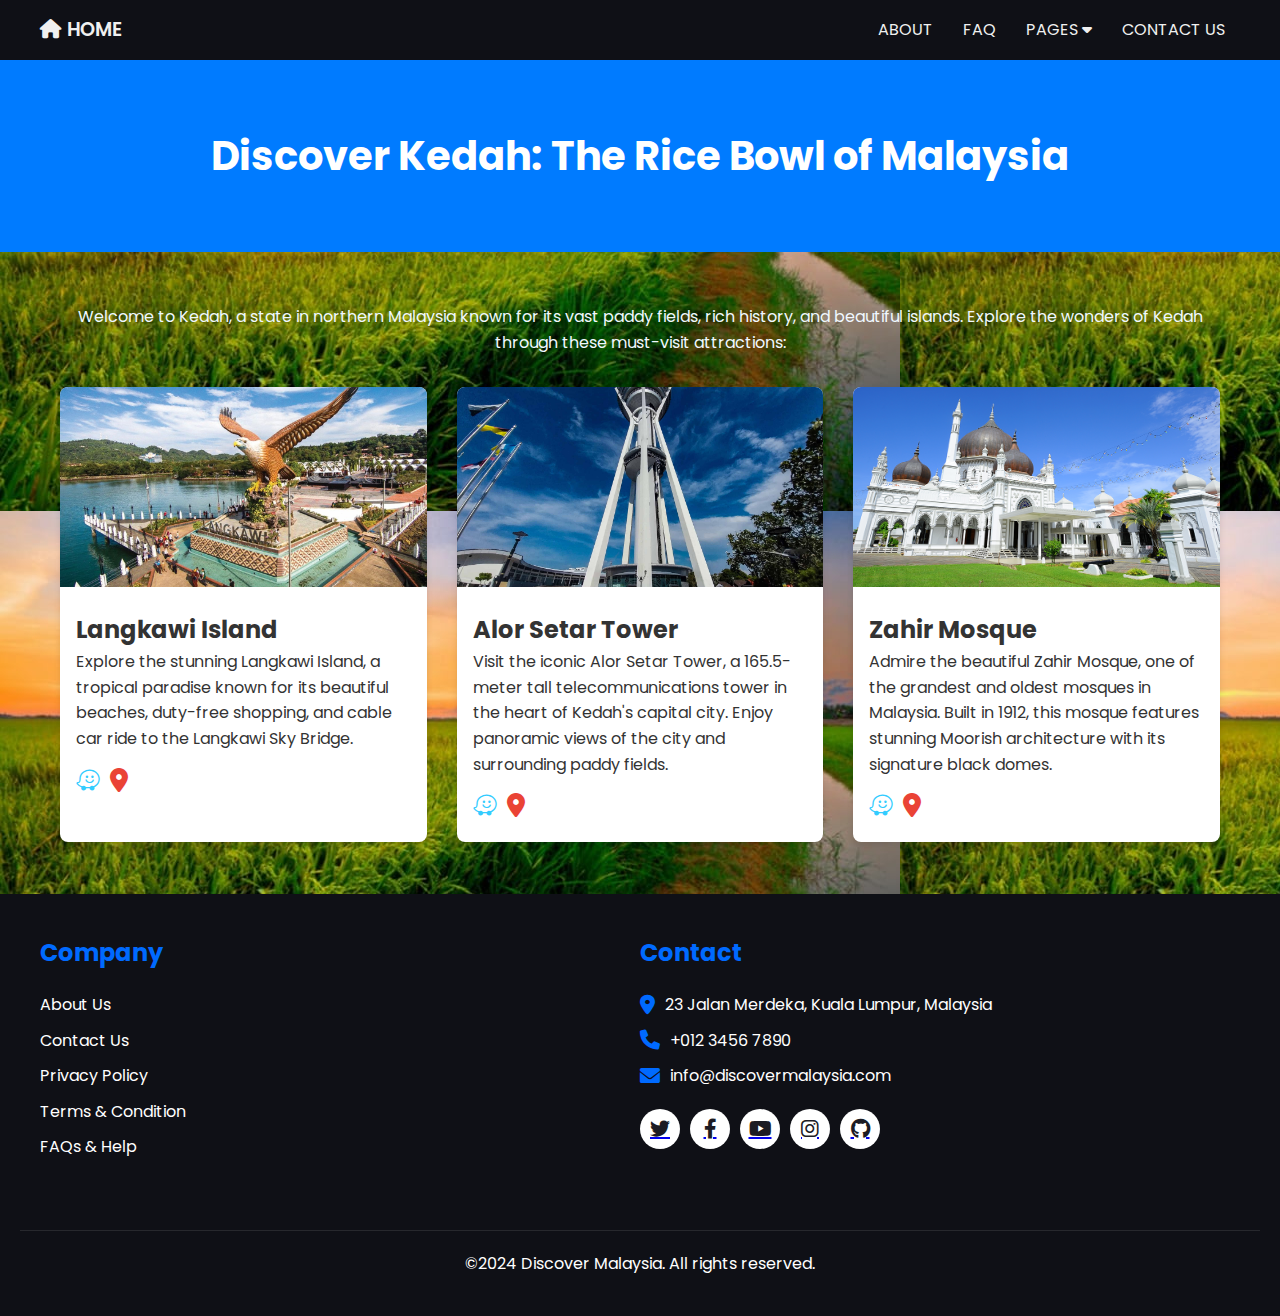
<file: Kedah.html>
<!DOCTYPE html>
<html lang="en">
<head>
  <meta charset="UTF-8">
  <meta name="viewport" content="width=device-width, initial-scale=1.0">
  <title>Kedah -Discover Malaysia </title>
  <link rel="stylesheet" href="kedah.css">
  <link rel="stylesheet" href="https://cdnjs.cloudflare.com/ajax/libs/font-awesome/6.0.0-beta3/css/all.min.css">
</head>
<body>
  <nav>
    <div class="navbar">
      <a href="index.html" class="nav-branding"><i class="fas fa-home"></i> HOME</a>
      <ul class="navbar-links">
        <li><a href="about.html">ABOUT</a></li>
        <li><a href="faq_n_helps.html">FAQ</a></li>
        <li>
          <a href="#" class="pages-link">PAGES <i class="fas fa-caret-down"></i></a>
          <ul class="dropdown">
            <li><a href="Kedah.html">Kedah</a></li>
                <li><a href="pahang.html">Pahang</a></li>
                <li><a href="Penang.html">Penang</a></li>
                <li><a href="Perak.html">Perak</a></li>
                <li><a href="negeri.sembilan.html">Negeri Sembilan</a></li>
                <li><a href="Kuala Lumpur.html">Kuala Lumpur</a></li>
                <li><a href="Sabah.html">Sabah</a></li>
                <li><a href="Sarawak.html">Sarawak</a></li>
          </ul>
        </li>
        <li><a href="contact_us.html">CONTACT US</a></li>
      </ul>
      <div class="hamburger">
        <span class="bar"></span>
        <span class="bar"></span>
        <span class="bar"></span>
      </div>
    </div>
  </nav>

  <header class="header">
    <h1>Discover Kedah: The Rice Bowl of Malaysia</h1>
  </header>

  <div class="container">
    <div class="intro">
      <p style="color: aliceblue;">Welcome to Kedah, a state in northern Malaysia known for its vast paddy fields, rich history, and beautiful islands. Explore the wonders of Kedah through these must-visit attractions:</p>
    </div>

    <div class="attractions">
      <div class="attraction">
        <img src="Penang & Kedah/Pulau Langkawi/langkawi.jpg" alt="Langkawi Island">
        <div class="attraction-content">
          <h2>Langkawi Island</h2>
          <p>Explore the stunning Langkawi Island, a tropical paradise known for its beautiful beaches, duty-free shopping, and cable car ride to the Langkawi Sky Bridge.</p>
          <div class="navigation-icons">
            <a href="https://www.waze.com/ul?ll=6.3500,99.8000&navigate=yes" target="_blank" title="Navigate with Waze"><i class="fab fa-waze"></i></a>
            <a href="https://maps.app.goo.gl/4ymwfvEJDP4V1R3c9" target="_blank" title="Open in Google Maps"><i class="fas fa-map-marker-alt"></i></a>
          </div>
        </div>
      </div>

      <div class="attraction">
        <img src="Penang & Kedah/tower-preview-scaled.jpg" alt="Alor Setar Tower">
        <div class="attraction-content">
          <h2>Alor Setar Tower</h2>
          <p>Visit the iconic Alor Setar Tower, a 165.5-meter tall telecommunications tower in the heart of Kedah's capital city. Enjoy panoramic views of the city and surrounding paddy fields.</p>
          <div class="navigation-icons">
            <a href="https://www.waze.com/en/live-map/directions/menara-alor-setar-jalan-istana-kuning?place=w.65798205.657785444.580595" target="_blank" title="Navigate with Waze"><i class="fab fa-waze"></i></a>
            <a href="https://maps.app.goo.gl/fcigkaWh2KeJoGxv5" target="_blank" title="Open in Google Maps"><i class="fas fa-map-marker-alt"></i></a>
          </div>
        </div>
      </div>

      <div class="attraction">
        <img src="Penang & Kedah/masjidzahir_hero.png" alt="Zahir Mosque">
        <div class="attraction-content">
          <h2>Zahir Mosque</h2>
          <p>Admire the beautiful Zahir Mosque, one of the grandest and oldest mosques in Malaysia. Built in 1912, this mosque features stunning Moorish architecture with its signature black domes.</p>
          <div class="navigation-icons">
            <a href="https://www.waze.com/en/live-map/directions/masjid-zahir-lebuhraya-darulaman-alor-setar?navigate=yes&place=w.65798205.657785444.580581" target="_blank" title="Navigate with Waze"><i class="fab fa-waze"></i></a>
            <a href="https://maps.app.goo.gl/HyqB2upu9x9ZLFpj7" target="_blank" title="Open in Google Maps"><i class="fas fa-map-marker-alt"></i></a>
          </div>
        </div>
      </div>
    </div>
  </div>

  <footer class="footer">
    <div class="footer-content">
      <div class="footer-section">
        <h2>Company</h2>
        <ul>
          <li><a href="about.html">About Us</a></li>
            <li><a href="contact_us.html">Contact Us</a></li>
            <li><a href="privacy policy.html">Privacy Policy</a></li>
            <li><a href="tnc.html">Terms & Condition</a></li>
            <li><a href="faq_n_helps.html">FAQs & Help</a></li>
        </ul>
      </div>
      <div class="footer-section">
        <h2>Contact</h2>
        <div class="contact-info">
          <i class="fas fa-map-marker-alt"></i>
          <p>23 Jalan Merdeka, Kuala Lumpur, Malaysia</p>
        </div>
        <div class="contact-info">
          <i class="fas fa-phone"></i>
          <p>+012 3456 7890</p>
        </div>
        <div class="contact-info">
          <i class="fas fa-envelope"></i>
          <p>info@discovermalaysia.com</p>
        </div>
        <div class="social-icons">
          <a href="#"><i class="fab fa-twitter"></i></a>
          <a href="#"><i class="fab fa-facebook-f"></i></a>
          <a href="#"><i class="fab fa-youtube"></i></a>
          <a href="https://www.instagram.com/disc_overmalaysia/"><i class="fab fa-instagram"></i></a>
          <a href="https://github.com/AMOLEDArekkusu"><i class="fab fa-github"></i></a>
        </div>
      </div>
    </div>
    <div class="footer-bottom">
      <p>&copy;2024 Discover Malaysia. All rights reserved.</p>
    </div>
  </footer>


  <script>
    const hamburger = document.querySelector(".hamburger");
    const navLinks = document.querySelector(".navbar-links");
    const dropdowns = document.querySelectorAll(".navbar-links > li > a");
    const pagesLink = document.querySelector(".pages-link");

    hamburger.addEventListener("click", () => {
    hamburger.classList.toggle("active");
    navLinks.classList.toggle("active");
    });

    dropdowns.forEach(dropdown => {
    dropdown.addEventListener("click", (e) => {
    if (window.innerWidth <= 768) {
      const submenu = dropdown.nextElementSibling;
    if (submenu && submenu.classList.contains("dropdown")) {
    e.preventDefault();
    submenu.style.display = submenu.style.display === "block" ? "none" : "block";
          }
        }
      });
    });

    pagesLink.addEventListener("click", (e) => {
    if (window.innerWidth <= 768) {
    e.preventDefault();
    const dropdownMenu = pagesLink.nextElementSibling;
    dropdownMenu.style.display = dropdownMenu.style.display === "block" ? "none" : "block";
      }
    });

    document.addEventListener("click", (e) => {
    if (!navLinks.contains(e.target) && !hamburger.contains(e.target)) {
    navLinks.classList.remove("active");
    hamburger.classList.remove("active");
      }
    });

  </script>
</body>
</html>
</file>
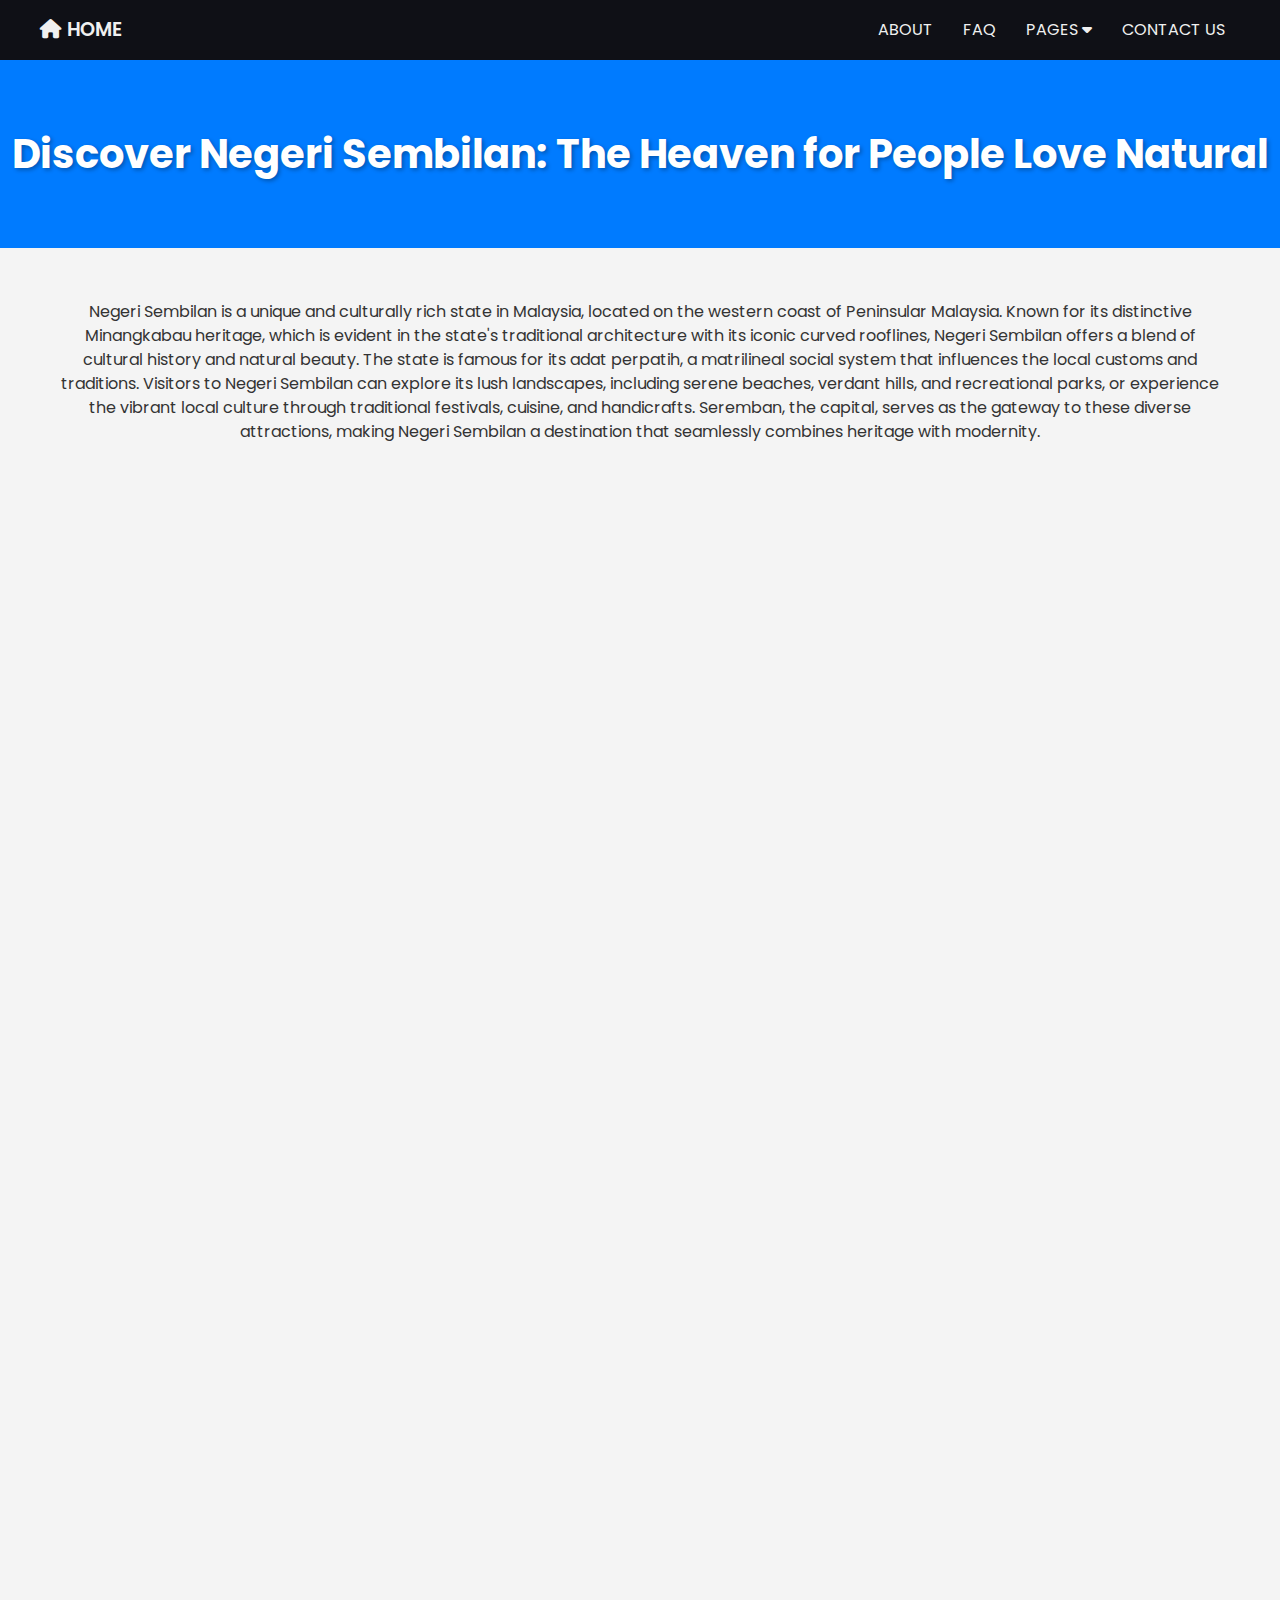
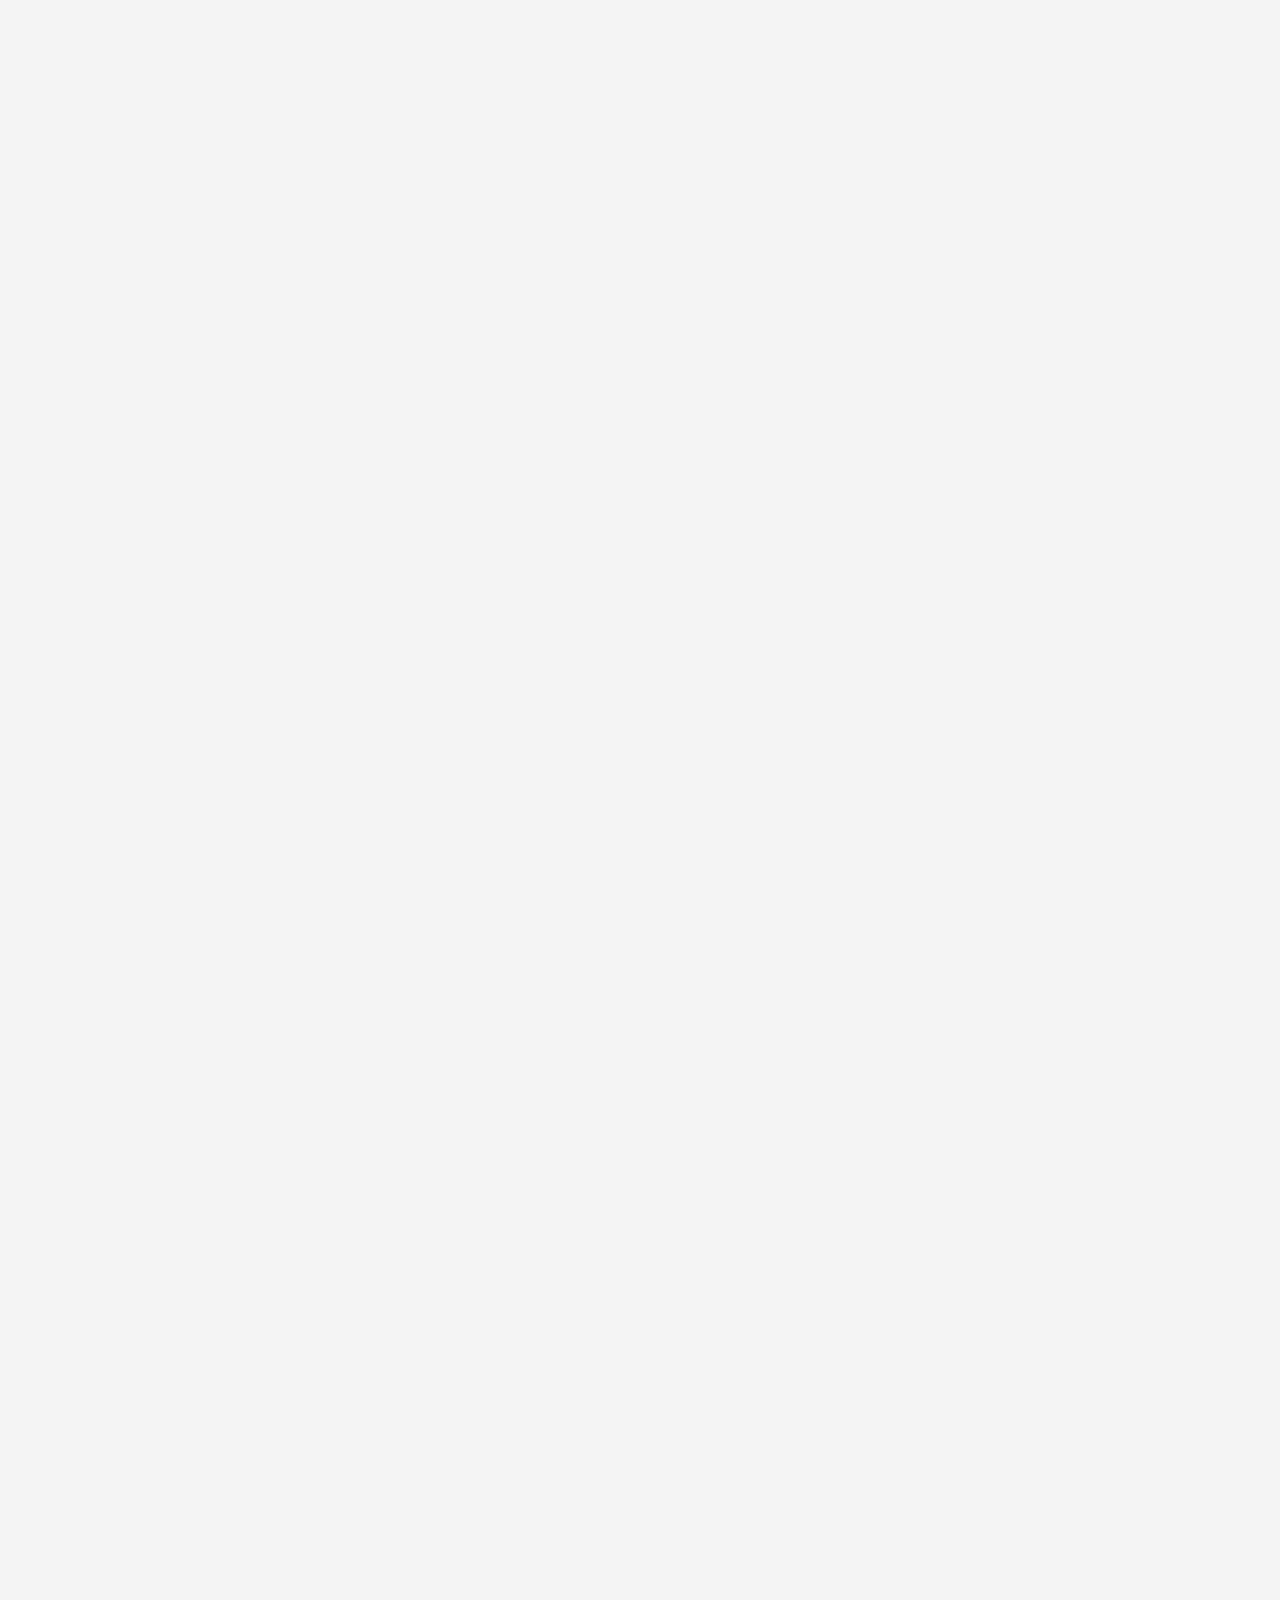
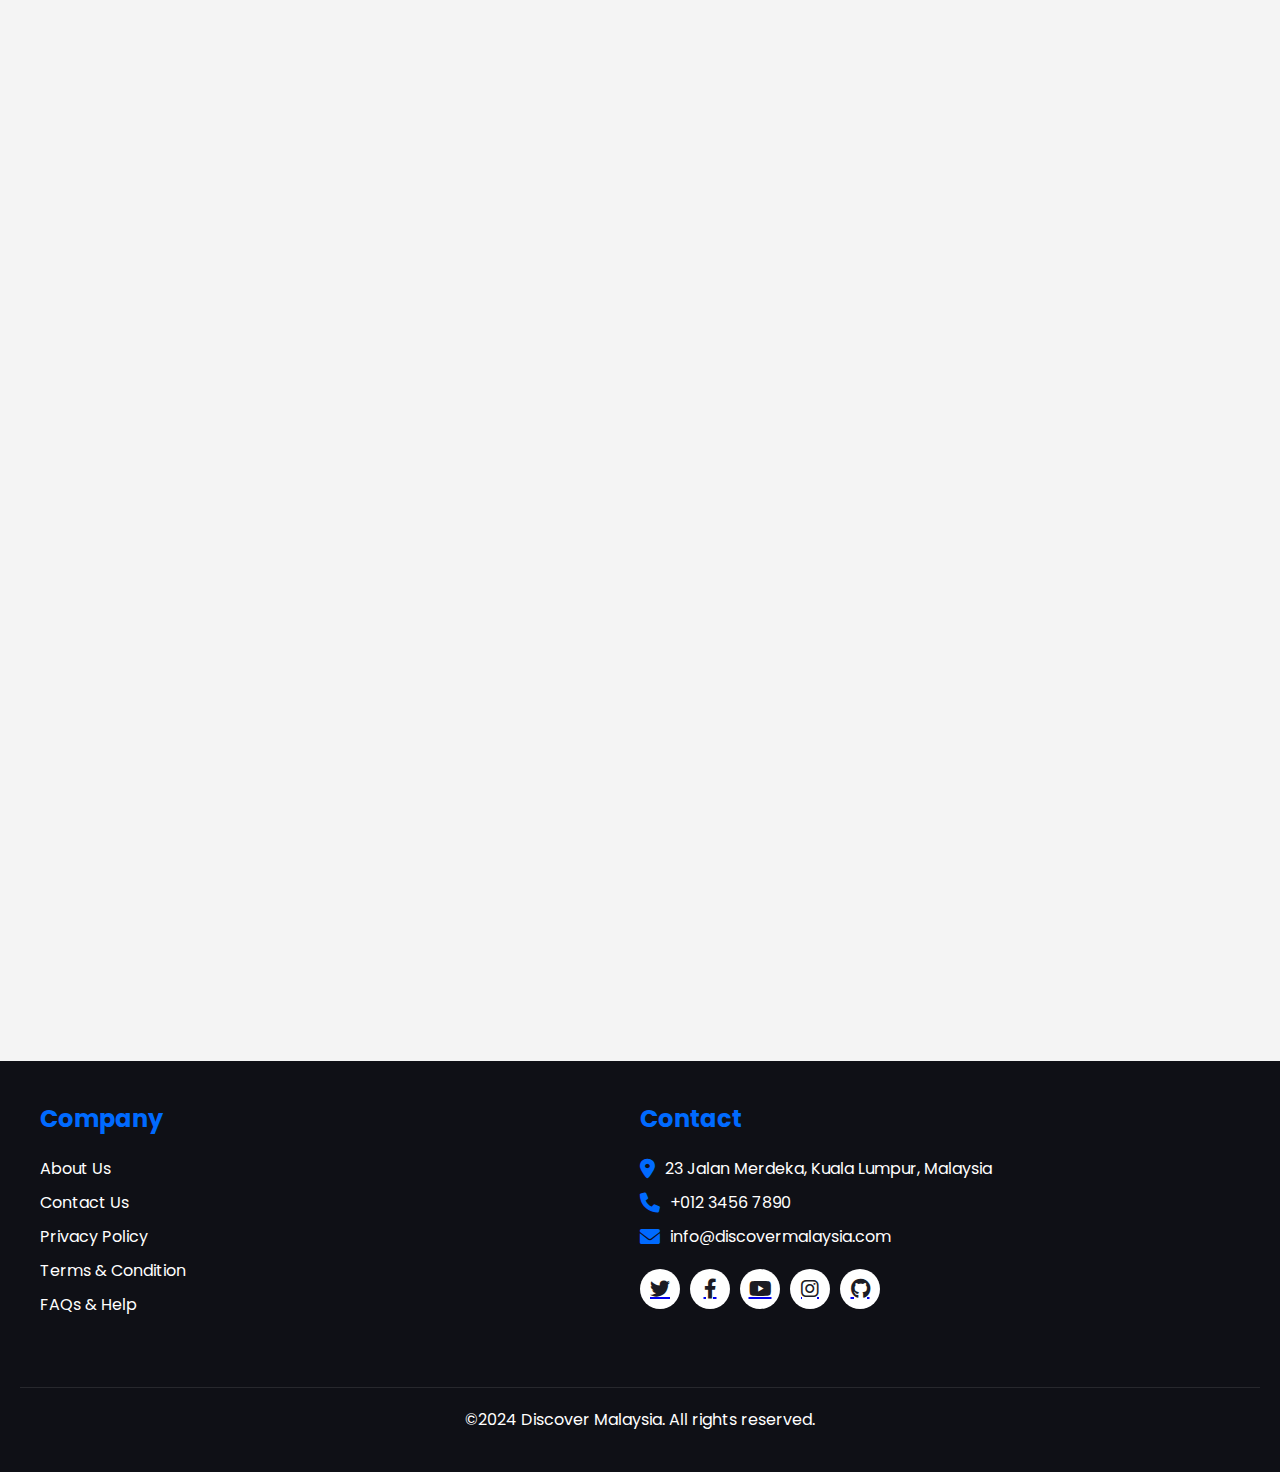
<file: negeri.sembilan.html>
<!DOCTYPE html>
<html lang="en">

<head>
  <meta charset="UTF-8">
  <meta name="viewport" content="width=device-width, initial-scale=1.0">
  <title>Discover Malaysia - Pahang</title>
  <link rel="stylesheet" href="pahang.css">
  <link rel="stylesheet" href="https://cdnjs.cloudflare.com/ajax/libs/font-awesome/6.0.0-beta3/css/all.min.css">
</head>

<body>
  <nav>
    <div class="navbar">
      <a href="index.html" class="nav-branding"><i class="fas fa-home"></i> HOME</a>
      <ul class="navbar-links">
        <li><a href="about.html">ABOUT</a></li>
        <li><a href="faq_n_helps.html">FAQ</a></li>
        <li>
          <a href="#" class="pages-link">PAGES <i class="fas fa-caret-down"></i></a>
          <ul class="dropdown">
            <li><a href="Kedah.html">Kedah</a></li>
            <li><a href="pahang.html">Pahang</a></li>
            <li><a href="Penang.html">Penang</a></li>
            <li><a href="Perak.html">Perak</a></li>
            <li><a href="negeri.sembilan.html">Negeri Sembilan</a></li>
            <li><a href="Kuala Lumpur.html">Kuala Lumpur</a></li>
            <li><a href="Sabah.html">Sabah</a></li>
            <li><a href="Sarawak.html">Sarawak</a></li>
          </ul>
        </li>
        <li><a href="contact_us.html">CONTACT US</a></li>
      </ul>
      <div class="hamburger">
        <span class="bar"></span>
        <span class="bar"></span>
        <span class="bar"></span>
      </div>
    </div>
  </nav>

  <header class="header">
    <h1>Discover Negeri Sembilan: The Heaven for People Love Natural</h1>
  </header>

  <main class="main-content">
    <div class="intro">
      <p>Negeri Sembilan is a unique and culturally rich state in Malaysia, located on the western coast of Peninsular
        Malaysia. Known for its distinctive Minangkabau heritage, which is evident in the state's traditional
        architecture with its iconic curved rooflines, Negeri Sembilan offers a blend of cultural history and natural
        beauty. The state is famous for its adat perpatih, a matrilineal social system that influences the local customs
        and traditions. Visitors to Negeri Sembilan can explore its lush landscapes, including serene beaches, verdant
        hills, and recreational parks, or experience the vibrant local culture through traditional festivals, cuisine,
        and handicrafts. Seremban, the capital, serves as the gateway to these diverse attractions, making Negeri
        Sembilan a destination that seamlessly combines heritage with modernity.</p>
    </div>

    <div class="attraction">
      <h2>Port Dickson: Tanjung Tuan Beach</h2>
      <img src="Pahang & Negeri Sembilan/tanjungtuan5.jpg"
        alt="Port Dickson: Tanjung Tuan Beach">
      <p>Tanjung Tuan is a pristine coastal haven located in Negeri Sembilan, Malaysia. Known for its stunning cape that
        juts out into the Straits of Malacca, Tanjung Tuan is home to a historic lighthouse that offers breathtaking
        views of the surrounding seascape.</p>
      <div class="map-container">
        <iframe
          src="https://www.google.com/maps/embed?pb=!1m18!1m12!1m3!1d127571.67710471724!2d102.1293860480116!3d2.2961298861373125!2m3!1f0!2f0!3f0!3m2!1i1024!2i768!4f13.1!3m3!1m2!1s0x31cdf7d60975a88f%3A0x3a9c7a87823179b8!2sTanjung%20Tuan!5e0!3m2!1sen!2smy!4v1723798390336!5m2!1sen!2smy"
          width="600" height="450" style="border:0;" allowfullscreen="" loading="lazy"
          referrerpolicy="no-referrer-when-downgrade"></iframe>
      </div>
    </div>



    <div class="attraction">
      <h2>Titi Eco Farm</h2>

      <img src="Pahang & Negeri Sembilan/titiecofarm2.jpg" alt="Titi Eco Farm">
      <p>This organic farm is dedicated to sustainable agriculture and environmental education, offering visitors a
        chance to experience the beauty of nature while learning about eco-friendly farming practices.</p>
      <div class="map-container">
        <iframe
          src="https://www.google.com/maps/embed?pb=!1m18!1m12!1m3!1d3984.352711837428!2d102.08839742447039!3d2.999369154056152!2m3!1f0!2f0!3f0!3m2!1i1024!2i768!4f13.1!3m3!1m2!1s0x31ce7fa3bfffffff%3A0x42c5d6c385aba731!2sTiti%20Eco%20Farm%20Resort!5e0!3m2!1sen!2smy!4v1723798439060!5m2!1sen!2smy"
          width="600" height="450" style="border:0;" allowfullscreen="" loading="lazy"
          referrerpolicy="no-referrer-when-downgrade"></iframe>
      </div>
    </div>


    <div class="attraction">
      <h2>Ulu Bendul</h2>
      <img src="Pahang & Negeri Sembilan/ulubendol11.jpg" alt="Ulu Bendul">
      <p>This natural haven is famous for its lush greenery, cool streams, and inviting waterfalls, making it a perfect
        spot for picnics, hiking, and outdoor activities.</p>
      <div class="map-container">
        <iframe
          src="https://www.google.com/maps/embed?pb=!1m18!1m12!1m3!1d15941.15245615615!2d102.07046823933557!3d2.7306193394171325!2m3!1f0!2f0!3f0!3m2!1i1024!2i768!4f13.1!3m3!1m2!1s0x31ce755b7a1ce529%3A0x78ee86d36f1f8239!2sUlu%20Bendul%2C%20Tanjung%20Ipoh%2C%20Negeri%20Sembilan!5e0!3m2!1sen!2smy!4v1723798464863!5m2!1sen!2smy"
          width="600" height="450" style="border:0;" allowfullscreen="" loading="lazy"
          referrerpolicy="no-referrer-when-downgrade"></iframe>
      </div>
    </div>
  </main>

  <footer class="footer">
    <div class="footer-content">
      <div class="footer-section">
        <h2>Company</h2>
        <ul>
          <li><a href="about.html">About Us</a></li>
          <li><a href="contact_us.html">Contact Us</a></li>
          <li><a href="privacy policy.html">Privacy Policy</a></li>
          <li><a href="tnc.html">Terms & Condition</a></li>
          <li><a href="faq_n_helps.html">FAQs & Help</a></li>
        </ul>
      </div>
      <div class="footer-section">
        <h2>Contact</h2>
        <div class="contact-info">
          <i class="fas fa-map-marker-alt"></i>
          <p>23 Jalan Merdeka, Kuala Lumpur, Malaysia</p>
        </div>
        <div class="contact-info">
          <i class="fas fa-phone"></i>
          <p>+012 3456 7890</p>
        </div>
        <div class="contact-info">
          <i class="fas fa-envelope"></i>
          <p>info@discovermalaysia.com</p>
        </div>
        <div class="social-icons">
          <a href="#"><i class="fab fa-twitter"></i></a>
          <a href="#"><i class="fab fa-facebook-f"></i></a>
          <a href="#"><i class="fab fa-youtube"></i></a>
          <a href="https://www.instagram.com/disc_overmalaysia/"><i class="fab fa-instagram"></i></a>
          <a href="https://github.com/AMOLEDArekkusu"><i class="fab fa-github"></i></a>
        </div>
      </div>
    </div>
    <div class="footer-bottom">
      <p>&copy;2024 Discover Malaysia. All rights reserved.</p>
    </div>
  </footer>

  <script>
    const hamburger = document.querySelector(".hamburger");
    const navLinks = document.querySelector(".navbar-links");
    const dropdowns = document.querySelectorAll(".navbar-links > li > a");
    const pagesLink = document.querySelector(".pages-link");

    hamburger.addEventListener("click", () => {
      hamburger.classList.toggle("active");
      navLinks.classList.toggle("active");
    });

    dropdowns.forEach(dropdown => {
      dropdown.addEventListener("click", (e) => {
        if (window.innerWidth <= 768 && !dropdown.classList.contains("pages-link")) {
          e.preventDefault();
          const submenu = dropdown.nextElementSibling;
          if (submenu && submenu.classList.contains("dropdown")) {
            submenu.style.display = submenu.style.display === "block" ? "none" : "block";
          }
        }
      });
    });

    pagesLink.addEventListener("click", (e) => {
      e.preventDefault();
      const dropdownMenu = pagesLink.nextElementSibling;
      dropdownMenu.style.display = dropdownMenu.style.display === "block" ? "none" : "block";
    });

    // Close mobile menu when clicking outside
    document.addEventListener("click", (e) => {
      if (!navLinks.contains(e.target) && !hamburger.contains(e.target)) {
        navLinks.classList.remove("active");
        hamburger.classList.remove("active");
      }
    });
  </script>
</body>

</html>
</file>
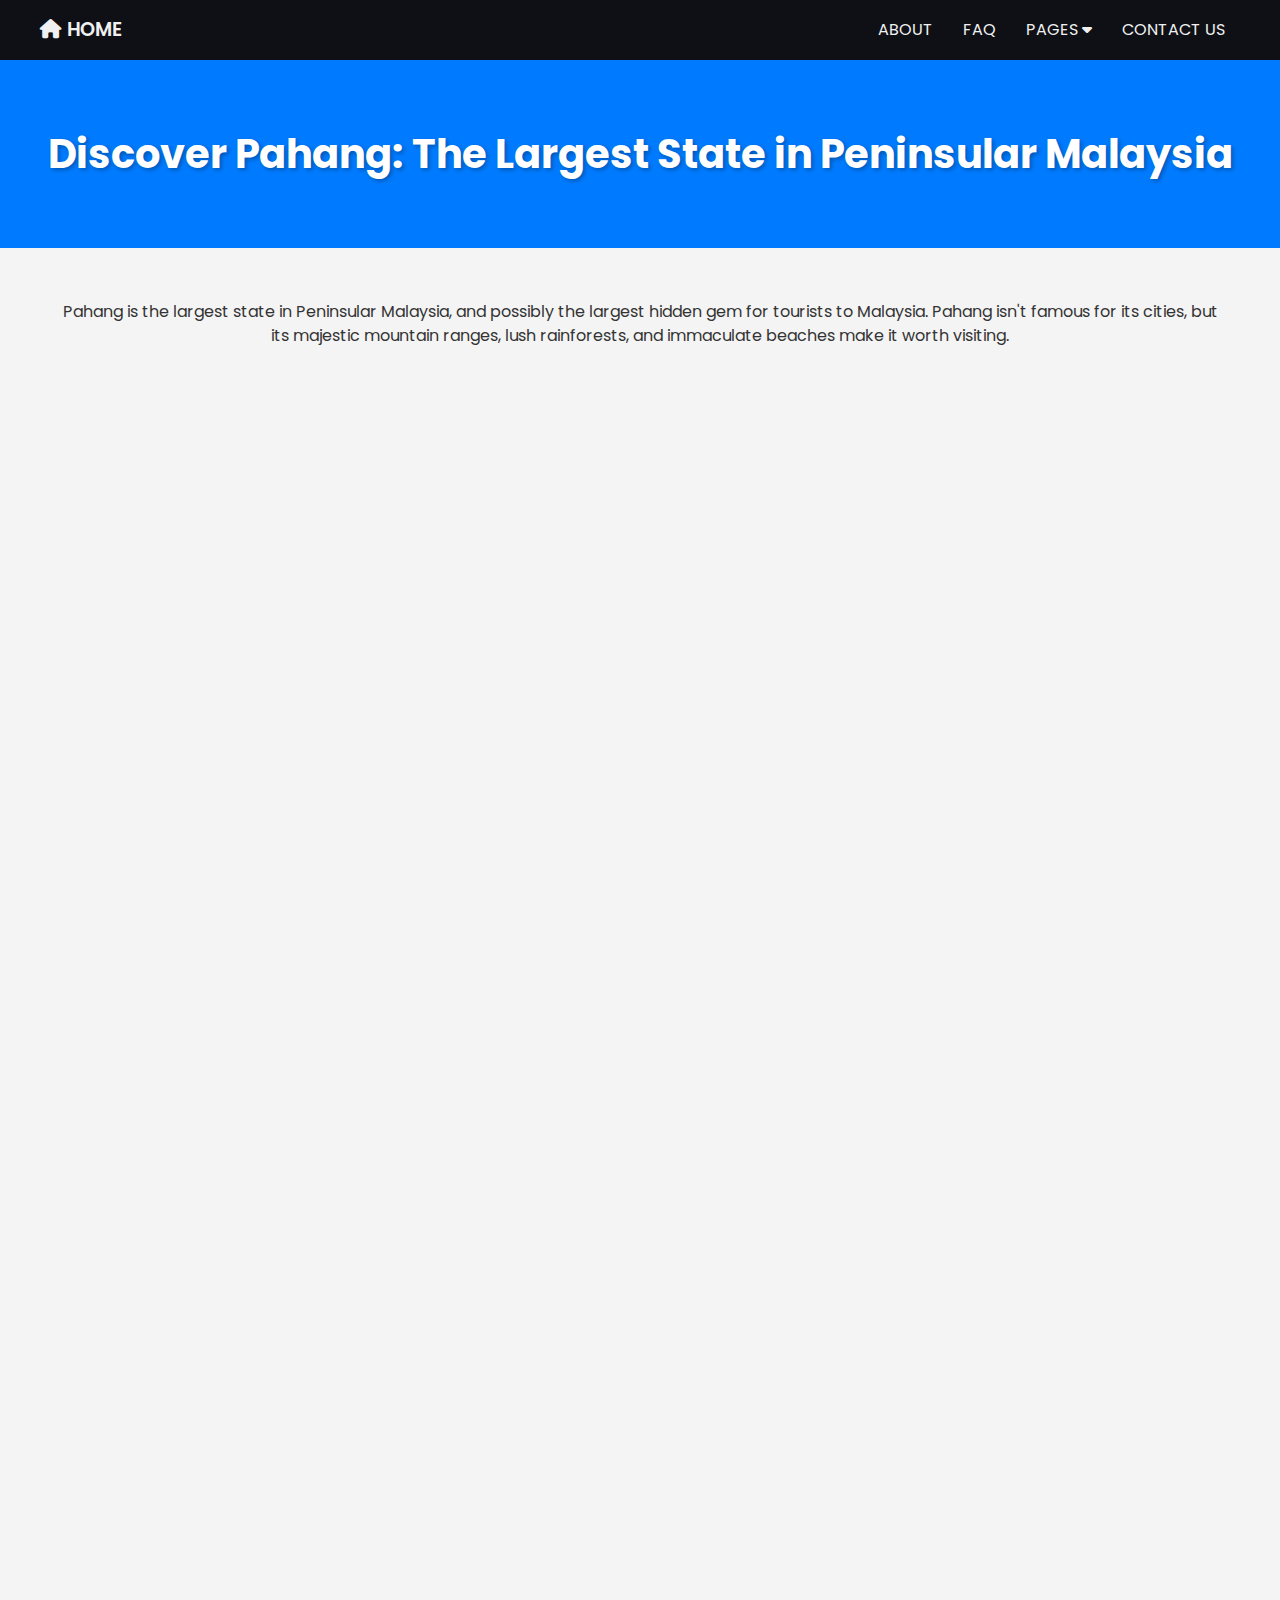
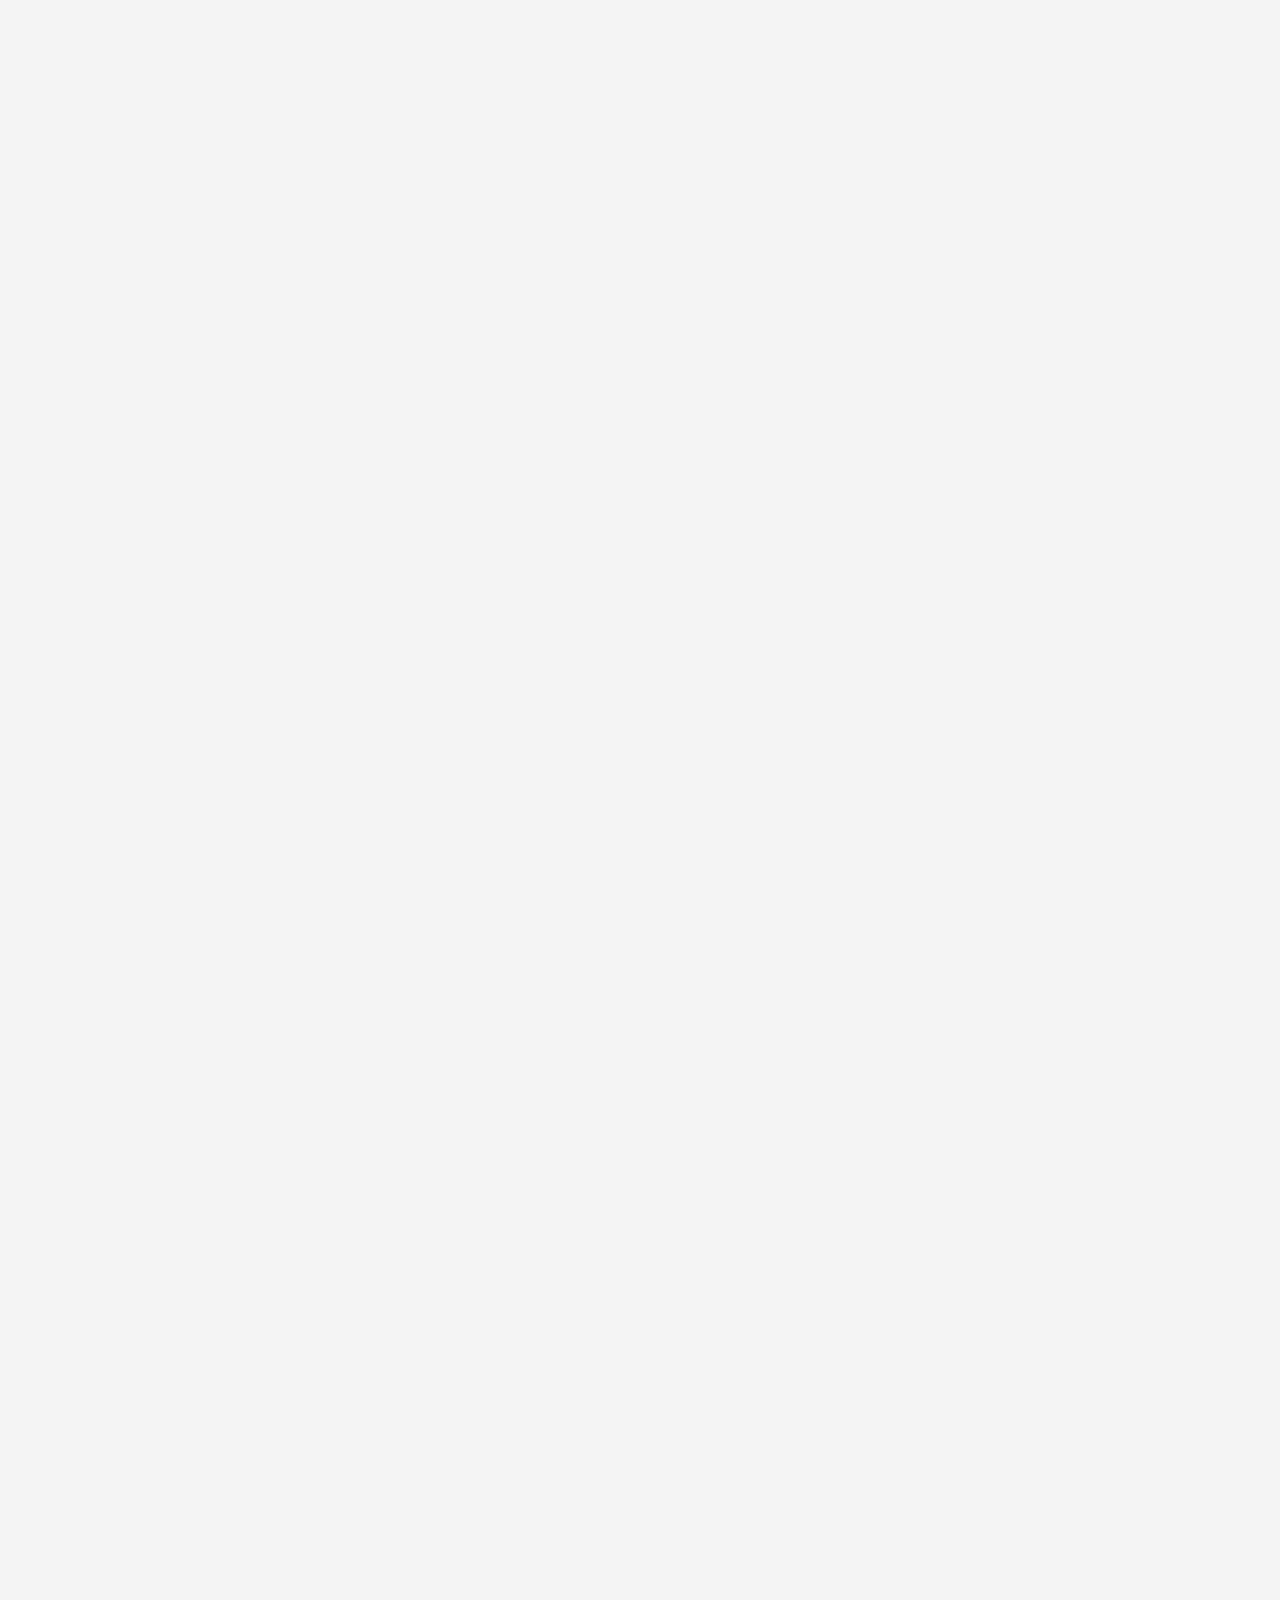
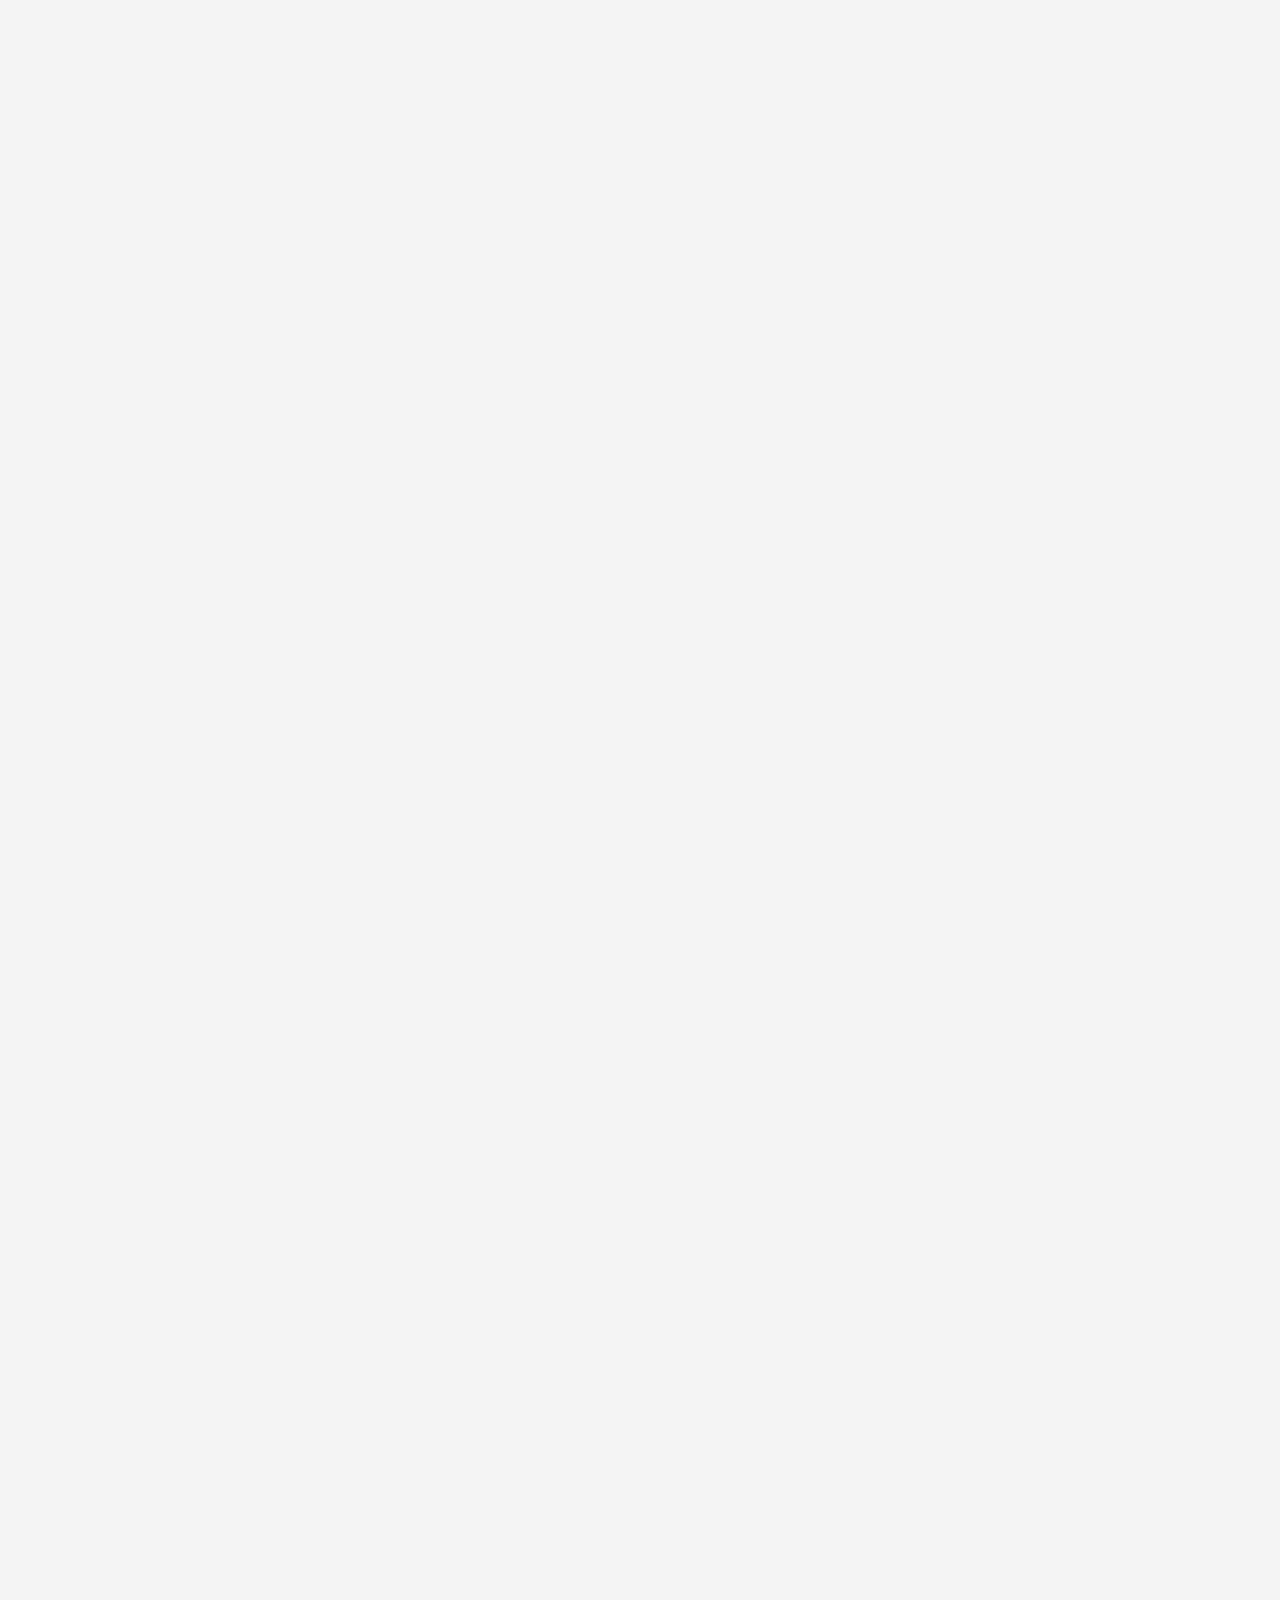
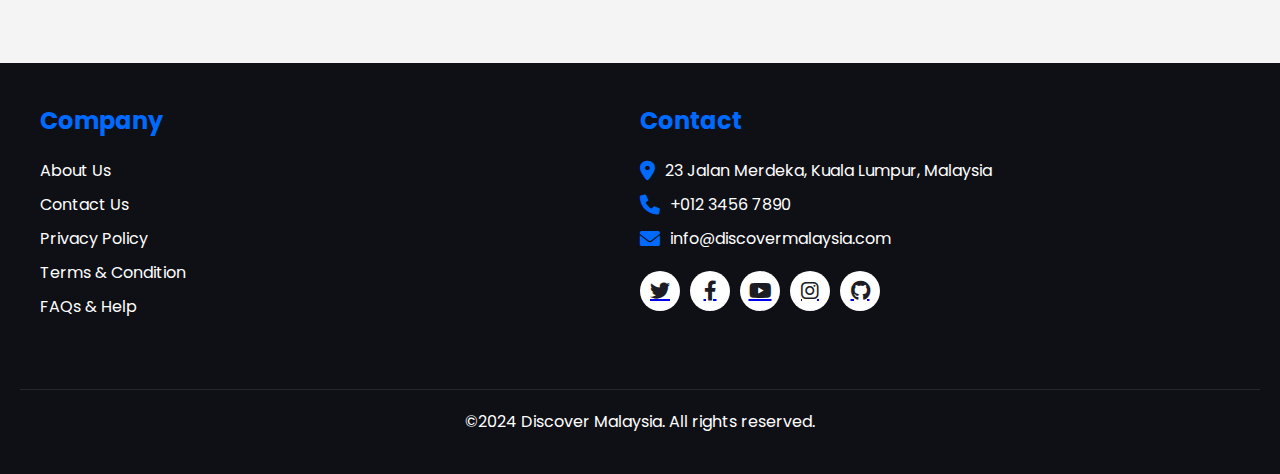
<file: pahang.html>
<!DOCTYPE html>
<html lang="en">

<head>
  <meta charset="UTF-8">
  <meta name="viewport" content="width=device-width, initial-scale=1.0">
  <title>Discover Malaysia - Pahang</title>
  <link rel="stylesheet" href="pahang.css">
  <link rel="stylesheet" href="https://cdnjs.cloudflare.com/ajax/libs/font-awesome/6.0.0-beta3/css/all.min.css">
</head>

<body>
  <nav>
    <div class="navbar">
      <a href="index.html" class="nav-branding"><i class="fas fa-home"></i> HOME</a>
      <ul class="navbar-links">
        <li><a href="about.html">ABOUT</a></li>
        <li><a href="faq_n_helps.html">FAQ</a></li>
        <li>
          <a href="#" class="pages-link">PAGES <i class="fas fa-caret-down"></i></a>
          <ul class="dropdown">
            <li><a href="Kedah.html">Kedah</a></li>
            <li><a href="pahang.html">Pahang</a></li>
            <li><a href="Penang.html">Penang</a></li>
            <li><a href="Perak.html">Perak</a></li>
            <li><a href="negeri.sembilan.html">Negeri Sembilan</a></li>
            <li><a href="Kuala Lumpur.html">Kuala Lumpur</a></li>
            <li><a href="Sabah.html">Sabah</a></li>
            <li><a href="Sarawak.html">Sarawak</a></li>
          </ul>
        </li>
        <li><a href="contact_us.html">CONTACT US</a></li>
      </ul>
      <div class="hamburger">
        <span class="bar"></span>
        <span class="bar"></span>
        <span class="bar"></span>
      </div>
    </div>
  </nav>

  <header class="header">
    <h1>Discover Pahang: The Largest State in Peninsular Malaysia</h1>
  </header>

  <main class="main-content">
    <div class="intro">
      <p>Pahang is the largest state in Peninsular Malaysia, and possibly the largest hidden gem for tourists to
        Malaysia. Pahang isn't famous for its cities, but its majestic mountain ranges, lush rainforests, and immaculate
        beaches make it worth visiting.</p>
    </div>

    <div class="attraction">
      <h2>Genting Highland</h2>
      <img src="Pahang & Negeri Sembilan/genting.h1.jpg" alt="Genting Highland">
      <p>Genting Highland, the "Heaven" for adult that seeking for entertainment such as casino, and for children
        like theme park and so on.</p>
      <div class="map-container">
        <iframe
          src="https://www.google.com/maps/embed?pb=!1m18!1m12!1m3!1d63724.84763514111!2d101.74201296814515!3d3.3982019558942036!2m3!1f0!2f0!3f0!3m2!1i1024!2i768!4f13.1!3m3!1m2!1s0x31cc14067e9a39c3%3A0x1b8edcdc4d5bf56!2sGenting%20Highlands%2C%20Pahang!5e0!3m2!1sen!2smy!4v1723795545895!5m2!1sen!2smy"
          width="600" height="450" style="border:0;" allowfullscreen="" loading="lazy"
          referrerpolicy="no-referrer-when-downgrade"></iframe>
      </div>
    </div>



    <div class="attraction">
      <h2>Fraser Hill</h2>
      <img src="Pahang & Negeri Sembilan/fraserhill1.jpg" alt="Fraser Hill">
      <p>At Fraser Hill, you can witness many natural landscape and rare living things like forest trials, bird
        watching and more. Come visit!</p>
      <div class="map-container">
        <iframe
          src="https://www.google.com/maps/embed?pb=!1m18!1m12!1m3!1d31851.761174009353!2d101.7191668223897!3d3.7070851372736167!2m3!1f0!2f0!3f0!3m2!1i1024!2i768!4f13.1!3m3!1m2!1s0x31cbf4e2c3261e61%3A0xe270502734b6ffb4!2sFraser&#39;s%20Hill%2C%20Pahang!5e0!3m2!1sen!2smy!4v1723795637983!5m2!1sen!2smy"
          width="600" height="450" style="border:0;" allowfullscreen="" loading="lazy"
          referrerpolicy="no-referrer-when-downgrade"></iframe>
      </div>
    </div>


    <div class="attraction">
      <h2>Cameron Highlands</h2>
      <img src="Pahang & Negeri Sembilan/c.highlands1.jpg" alt="Cameron Highlands">
      <p>Unnecessary to describe anything about Cameron Highlands, explore the estates, learn about tea production,
        and enjoy freshly brewed tea. </p>
      <div class="map-container">
        <iframe
          src="https://www.google.com/maps/embed?pb=!1m18!1m12!1m3!1d3977.6812173580215!2d101.38568802219366!3d4.470218426871847!2m3!1f0!2f0!3f0!3m2!1i1024!2i768!4f13.1!3m3!1m2!1s0x31ca57888b642017%3A0x6566aa0e8aa73b73!2s39000%20Cameron%20Highlands%2C%20Pahang!5e0!3m2!1sen!2smy!4v1723797493860!5m2!1sen!2smy"
          width="600" height="450" style="border:0;" allowfullscreen="" loading="lazy"
          referrerpolicy="no-referrer-when-downgrade"></iframe>
      </div>
    </div>
  </main>

  <footer class="footer">
    <div class="footer-content">
      <div class="footer-section">
        <h2>Company</h2>
        <ul>
          <li><a href="about.html">About Us</a></li>
        <li><a href="contact_us.html">Contact Us</a></li>
        <li><a href="privacy policy.html">Privacy Policy</a></li>
        <li><a href="tnc.html">Terms & Condition</a></li>
        <li><a href="faq_n_helps.html">FAQs & Help</a></li>
        </ul>
      </div>
      <div class="footer-section">
        <h2>Contact</h2>
        <div class="contact-info">
          <i class="fas fa-map-marker-alt"></i>
          <p>23 Jalan Merdeka, Kuala Lumpur, Malaysia</p>
        </div>
        <div class="contact-info">
          <i class="fas fa-phone"></i>
          <p>+012 3456 7890</p>
        </div>
        <div class="contact-info">
          <i class="fas fa-envelope"></i>
          <p>info@discovermalaysia.com</p>
        </div>
        <div class="social-icons">
          <a href="#"><i class="fab fa-twitter"></i></a>
          <a href="#"><i class="fab fa-facebook-f"></i></a>
          <a href="#"><i class="fab fa-youtube"></i></a>
          <a href="https://www.instagram.com/disc_overmalaysia/"><i class="fab fa-instagram"></i></a>
          <a href="https://github.com/AMOLEDArekkusu"><i class="fab fa-github"></i></a>
        </div>
      </div>
    </div>
    <div class="footer-bottom">
      <p>&copy;2024 Discover Malaysia. All rights reserved.</p>
    </div>
  </footer>

  <script>
    const hamburger = document.querySelector(".hamburger");
    const navLinks = document.querySelector(".navbar-links");
    const dropdowns = document.querySelectorAll(".navbar-links > li > a");
    const pagesLink = document.querySelector(".pages-link");

    hamburger.addEventListener("click", () => {
    hamburger.classList.toggle("active");
    navLinks.classList.toggle("active");
    });

    dropdowns.forEach(dropdown => {
    dropdown.addEventListener("click", (e) => {
    if (window.innerWidth <= 768) {
      const submenu = dropdown.nextElementSibling;
    if (submenu && submenu.classList.contains("dropdown")) {
    e.preventDefault();
    submenu.style.display = submenu.style.display === "block" ? "none" : "block";
          }
        }
      });
    });

    pagesLink.addEventListener("click", (e) => {
    if (window.innerWidth <= 768) {
    e.preventDefault();
    const dropdownMenu = pagesLink.nextElementSibling;
    dropdownMenu.style.display = dropdownMenu.style.display === "block" ? "none" : "block";
      }
    });

    document.addEventListener("click", (e) => {
    if (!navLinks.contains(e.target) && !hamburger.contains(e.target)) {
    navLinks.classList.remove("active");
    hamburger.classList.remove("active");
      }
    });

  </script>
</body>

</html>
</file>
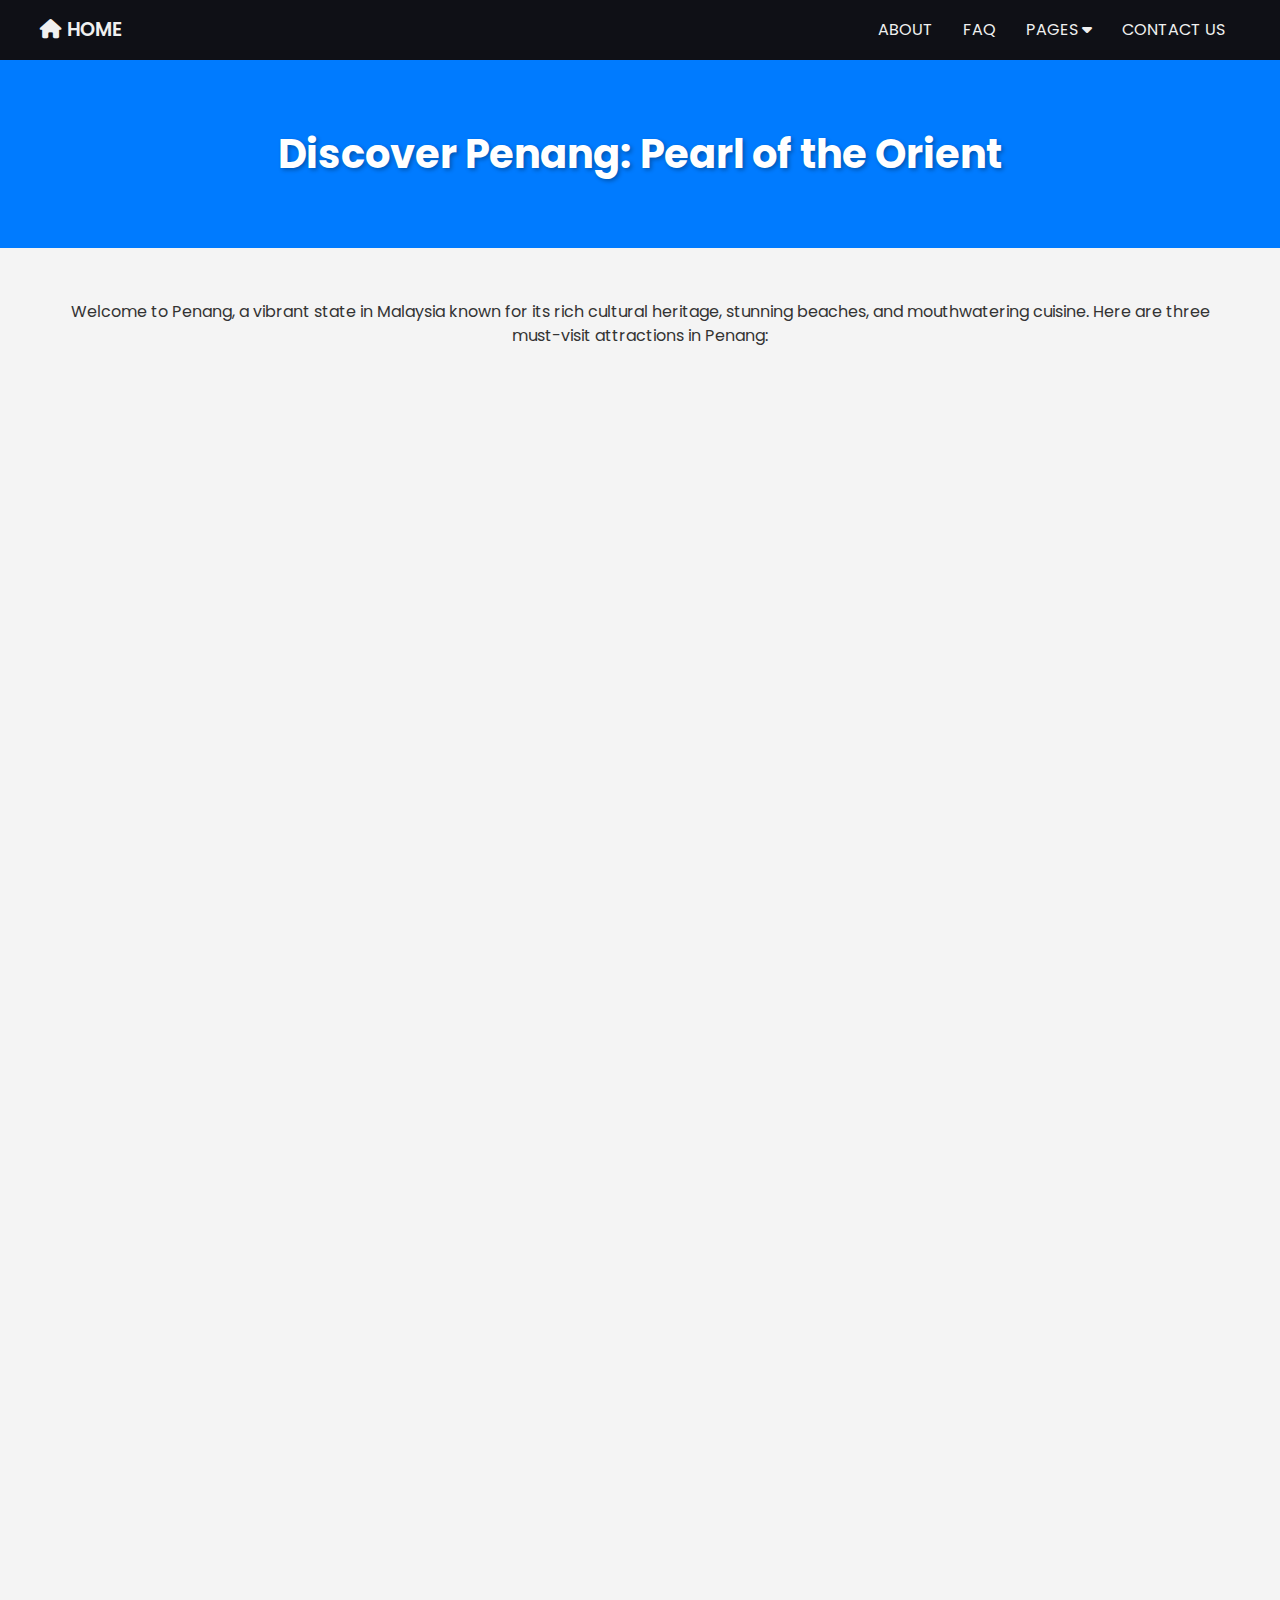
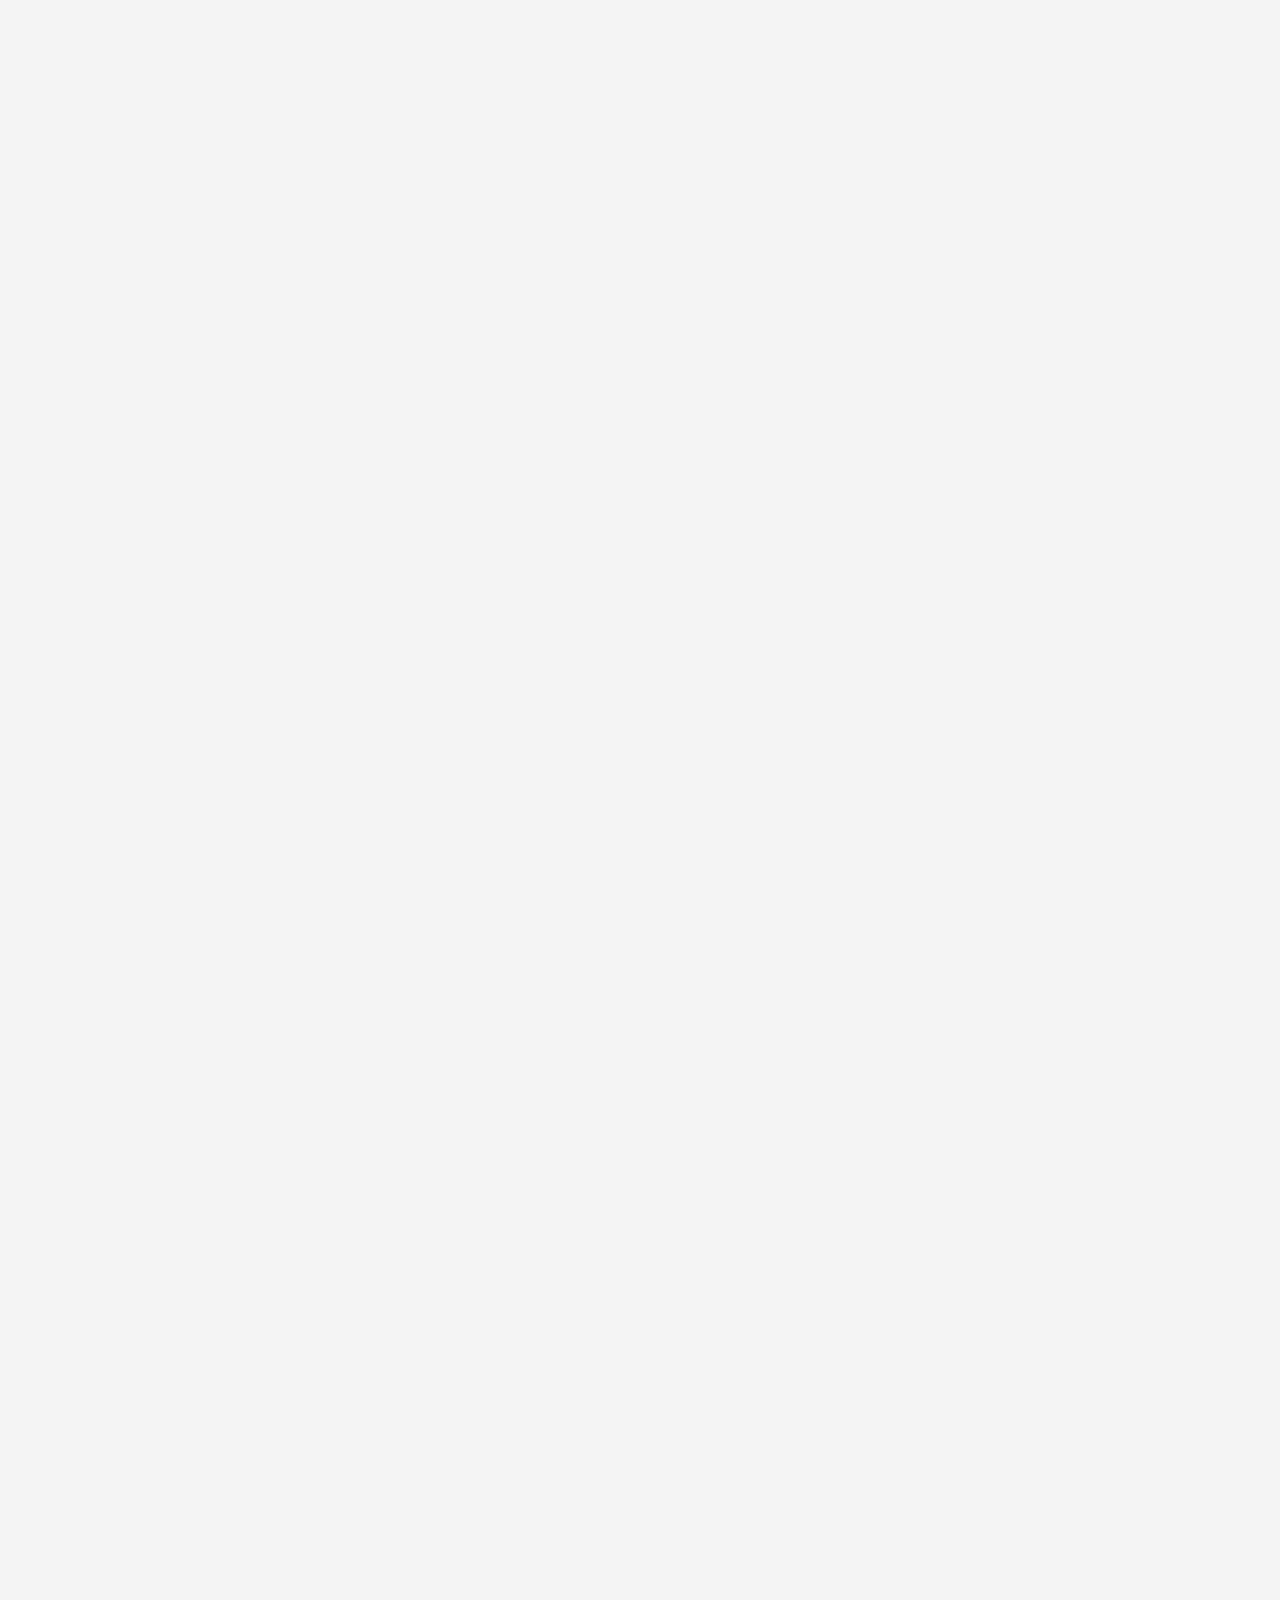
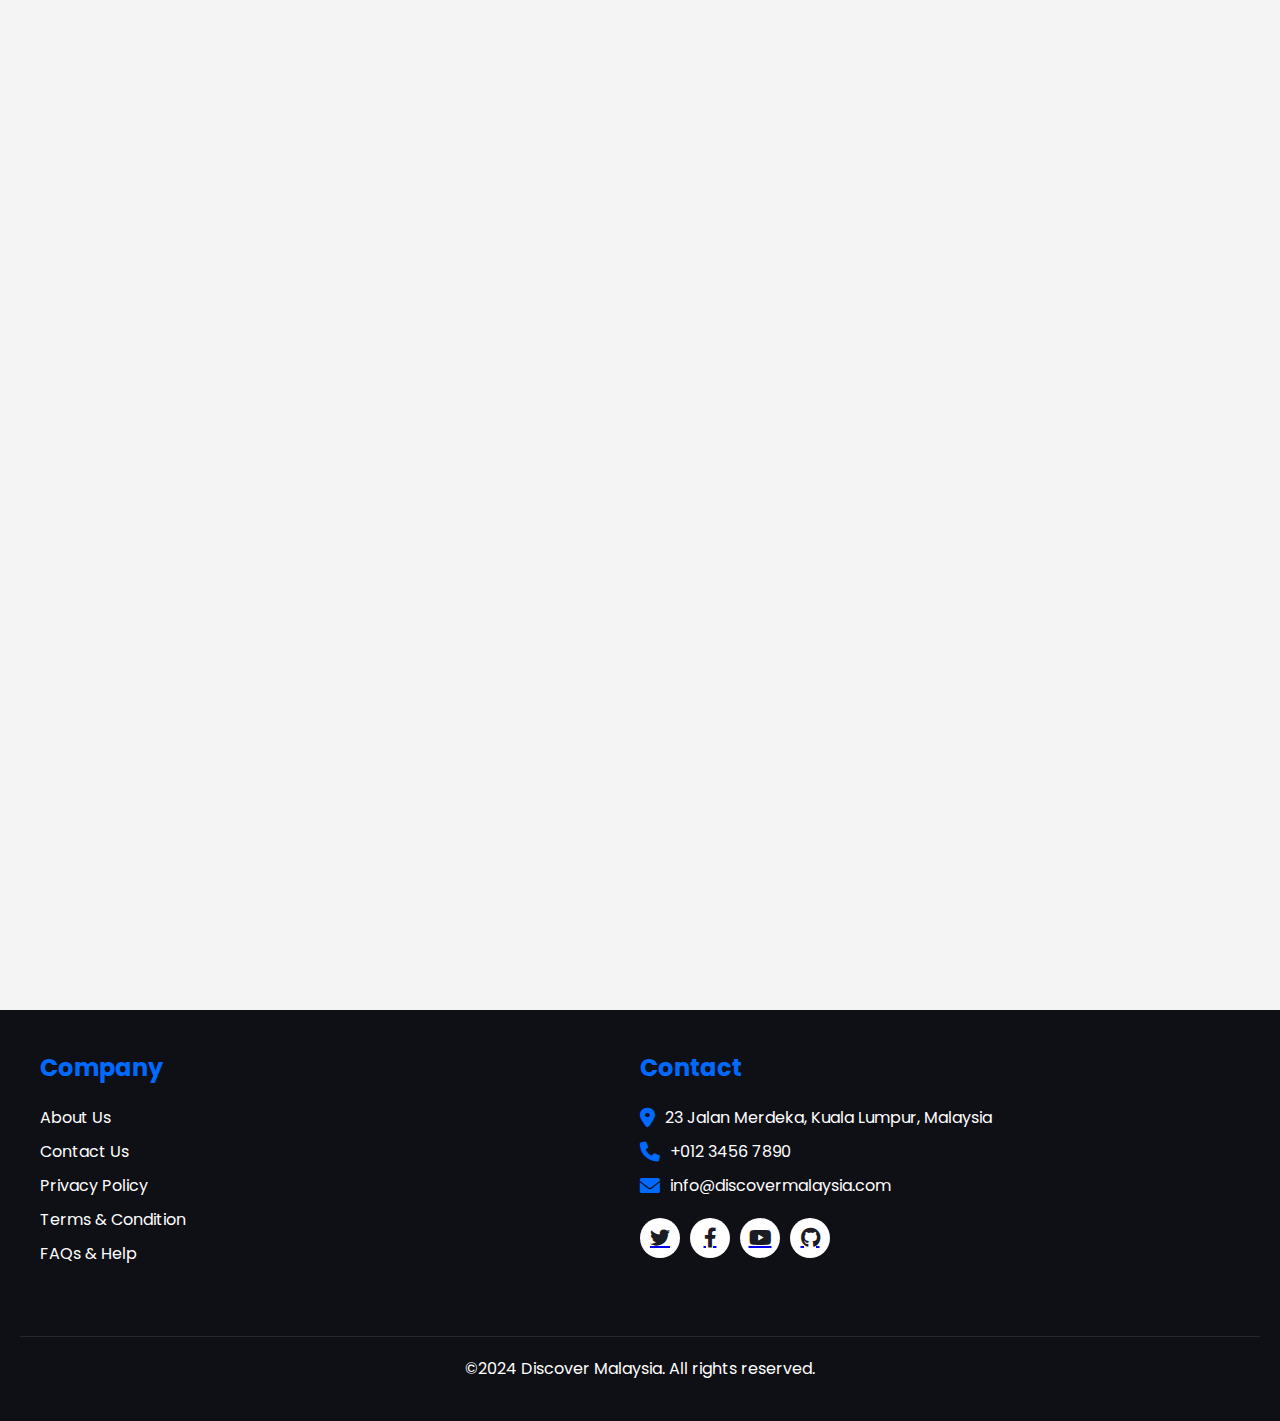
<file: Penang.html>
<!DOCTYPE html>
<html lang="en">
<head>
  <meta charset="UTF-8">
  <meta name="viewport" content="width=device-width, initial-scale=1.0">
  <title>Discover Malaysia - Penang</title>
  <link rel="stylesheet" href="penang.css">
  <link rel="stylesheet" href="https://cdnjs.cloudflare.com/ajax/libs/font-awesome/6.0.0-beta3/css/all.min.css">
</head>
<body>
  <nav>
    <div class="navbar">
      <a href="home.html" class="nav-branding"><i class="fas fa-home"></i> HOME</a>
      <ul class="navbar-links">
        <li><a href="about.html">ABOUT</a></li>
        <li><a href="faq_n_helps.html">FAQ</a></li>
        <li>
          <a href="#" class="pages-link">PAGES <i class="fas fa-caret-down"></i></a>
          <ul class="dropdown">
            <li><a href="Kedah.html">Kedah</a></li>
            <li><a href="pahang.html">Pahang</a></li>
            <li><a href="Penang.html">Penang</a></li>
            <li><a href="Perak.html">Perak</a></li>
            <li><a href="negeri.sembilan.html">Negeri Sembilan</a></li>
            <li><a href="Kuala Lumpur.html">Kuala Lumpur</a></li>
            <li><a href="Sabah.html">Sabah</a></li>
            <li><a href="Sarawak.html">Sarawak</a></li>
          </ul>
        </li>
        <li><a href="contact_us.html">CONTACT US</a></li>
      </ul>
      <div class="hamburger">
        <span class="bar"></span>
        <span class="bar"></span>
        <span class="bar"></span>
      </div>
    </div>
  </nav>

  <header class="header">
    <h1>Discover Penang: Pearl of the Orient</h1>
  </header>

  <main class="main-content">
    <div class="intro">
      <p>Welcome to Penang, a vibrant state in Malaysia known for its rich cultural heritage, stunning beaches, and mouthwatering cuisine. Here are three must-visit attractions in Penang:</p>
    </div>

    <div class="attraction">
      <h2>1. Georgetown UNESCO World Heritage Site</h2>
      <img src="Penang & Kedah/george-town1.jpeg" alt="Georgetown UNESCO World Heritage Site">
      <p>Explore the charming streets of Georgetown, a UNESCO World Heritage Site since 2008. Admire the well-preserved colonial architecture, vibrant street art, and traditional shophouses. Don't miss the famous murals by Ernest Zacharevic and the historic Clan Jetties.</p>
      <div class="map-container">
        <iframe src="https://www.google.com/maps/embed?pb=!1m18!1m12!1m3!1d63553.16513598746!2d100.26814660830047!3d5.405878510678349!2m3!1f0!2f0!3f0!3m2!1i1024!2i768!4f13.1!3m3!1m2!1s0x304ac397ad2b7bd5%3A0x239ae45978a9b934!2z5qef5Z-O!5e0!3m2!1szh-CN!2smy!4v1723621454592!5m2!1szh-CN!2smy" width="600" height="450" style="border:0;" allowfullscreen="" loading="lazy" referrerpolicy="no-referrer-when-downgrade"></iframe>
      </div>
    </div>

    <div class="attraction">
      <h2>2. Penang Hill</h2>
      <img src="Penang & Kedah/penang-hill_standard.jpg" alt="Penang Hill">
      <p>Take a ride on the funicular railway to the top of Penang Hill for breathtaking panoramic views of the island. Enjoy cooler temperatures, nature walks, and visit The Habitat Penang Hill for a canopy walk and other eco-friendly attractions.</p>
      <div class="map-container">
        <iframe src="https://www.google.com/maps/embed?pb=!1m18!1m12!1m3!1d15888.007148502487!2d100.26243164497227!3d5.416695412999431!2m3!1f0!2f0!3f0!3m2!1i1024!2i768!4f13.1!3m3!1m2!1s0x304ac26e736b0111%3A0xa2587495def7179!2z5qef5Z-O5Y2H5peX5bGx!5e0!3m2!1szh-CN!2smy!4v1723622403353!5m2!1szh-CN!2smy" width="600" height="450" style="border:0;" allowfullscreen="" loading="lazy" referrerpolicy="no-referrer-when-downgrade"></iframe>
      </div>
    </div>

    <div class="attraction">
      <h2>3. Kek Lok Si Temple</h2>
      <img src="Penang & Kedah/Kek-Lok-Si-Temple.jpg" alt="Kek Lok Si Temple">
      <p>Visit one of the largest Buddhist temples in Southeast Asia, featuring stunning architecture that blends Chinese, Thai, and Burmese influences. Climb to the top of the seven-story Pagoda of 10,000 Buddhas and see the impressive 36.5-meter tall bronze statue of Kuan Yin, the Goddess of Mercy.</p>
      <div class="map-container">
        <iframe src="https://www.google.com/maps/embed?pb=!1m18!1m12!1m3!1d3972.117515162621!2d100.270730524984!3d5.399061494580008!2m3!1f0!2f0!3f0!3m2!1i1024!2i768!4f13.1!3m3!1m2!1s0x304ac2185dfc8665%3A0x2c9084ea7f433ec4!2z5p6B5LmQ5a-6!5e0!3m2!1szh-CN!2smy!4v1723719262957!5m2!1szh-CN!2smy" width="600" height="450" style="border:0;" allowfullscreen="" loading="lazy" referrerpolicy="no-referrer-when-downgrade"></iframe>
      </div>
    </div>
  </main>

  <footer class="footer">
    <div class="footer-content">
      <div class="footer-section">
        <h2>Company</h2>
        <ul>
          <li><a href="about.html">About Us</a></li>
            <li><a href="contact_us.html">Contact Us</a></li>
            <li><a href="privacy policy.html">Privacy Policy</a></li>
            <li><a href="tnc.html">Terms & Condition</a></li>
            <li><a href="faq_n_helps.html">FAQs & Help</a></li>
        </ul>
      </div>
      <div class="footer-section">
        <h2>Contact</h2>
        <div class="contact-info">
          <i class="fas fa-map-marker-alt"></i>
          <p>23 Jalan Merdeka, Kuala Lumpur, Malaysia</p>
        </div>
        <div class="contact-info">
          <i class="fas fa-phone"></i>
          <p>+012 3456 7890</p>
        </div>
        <div class="contact-info">
          <i class="fas fa-envelope"></i>
          <p>info@discovermalaysia.com</p>
        </div>
        <div class="social-icons">
          <a href="#"><i class="fab fa-twitter"></i></a>
          <a href="#"><i class="fab fa-facebook-f"></i></a>
          <a href="#"><i class="fab fa-youtube"></i></a>
          <a href="https://github.com/AMOLEDArekkusu"><i class="fab fa-github"></i></a>
        </div>
      </div>
    </div>
    <div class="footer-bottom">
      <p>&copy;2024 Discover Malaysia. All rights reserved.</p>
    </div>
  </footer>

  <script>
    const hamburger = document.querySelector(".hamburger");
    const navLinks = document.querySelector(".navbar-links");
    const dropdowns = document.querySelectorAll(".navbar-links > li > a");
    const pagesLink = document.querySelector(".pages-link");

    hamburger.addEventListener("click", () => {
      hamburger.classList.toggle("active");
      navLinks.classList.toggle("active");
    });

    dropdowns.forEach(dropdown => {
      dropdown.addEventListener("click", (e) => {
        if (window.innerWidth <= 768 && !dropdown.classList.contains("pages-link")) {
          e.preventDefault();
          const submenu = dropdown.nextElementSibling;
          if (submenu && submenu.classList.contains("dropdown")) {
            submenu.style.display = submenu.style.display === "block" ? "none" : "block";
          }
        }
      });
    });

    pagesLink.addEventListener("click", (e) => {
      e.preventDefault();
      const dropdownMenu = pagesLink.nextElementSibling;
      dropdownMenu.style.display = dropdownMenu.style.display === "block" ? "none" : "block";
    });

    // Close mobile menu when clicking outside
    document.addEventListener("click", (e) => {
      if (!navLinks.contains(e.target) && !hamburger.contains(e.target)) {
        navLinks.classList.remove("active");
        hamburger.classList.remove("active");
      }
    });
  </script>
</body>
</html>
</file>
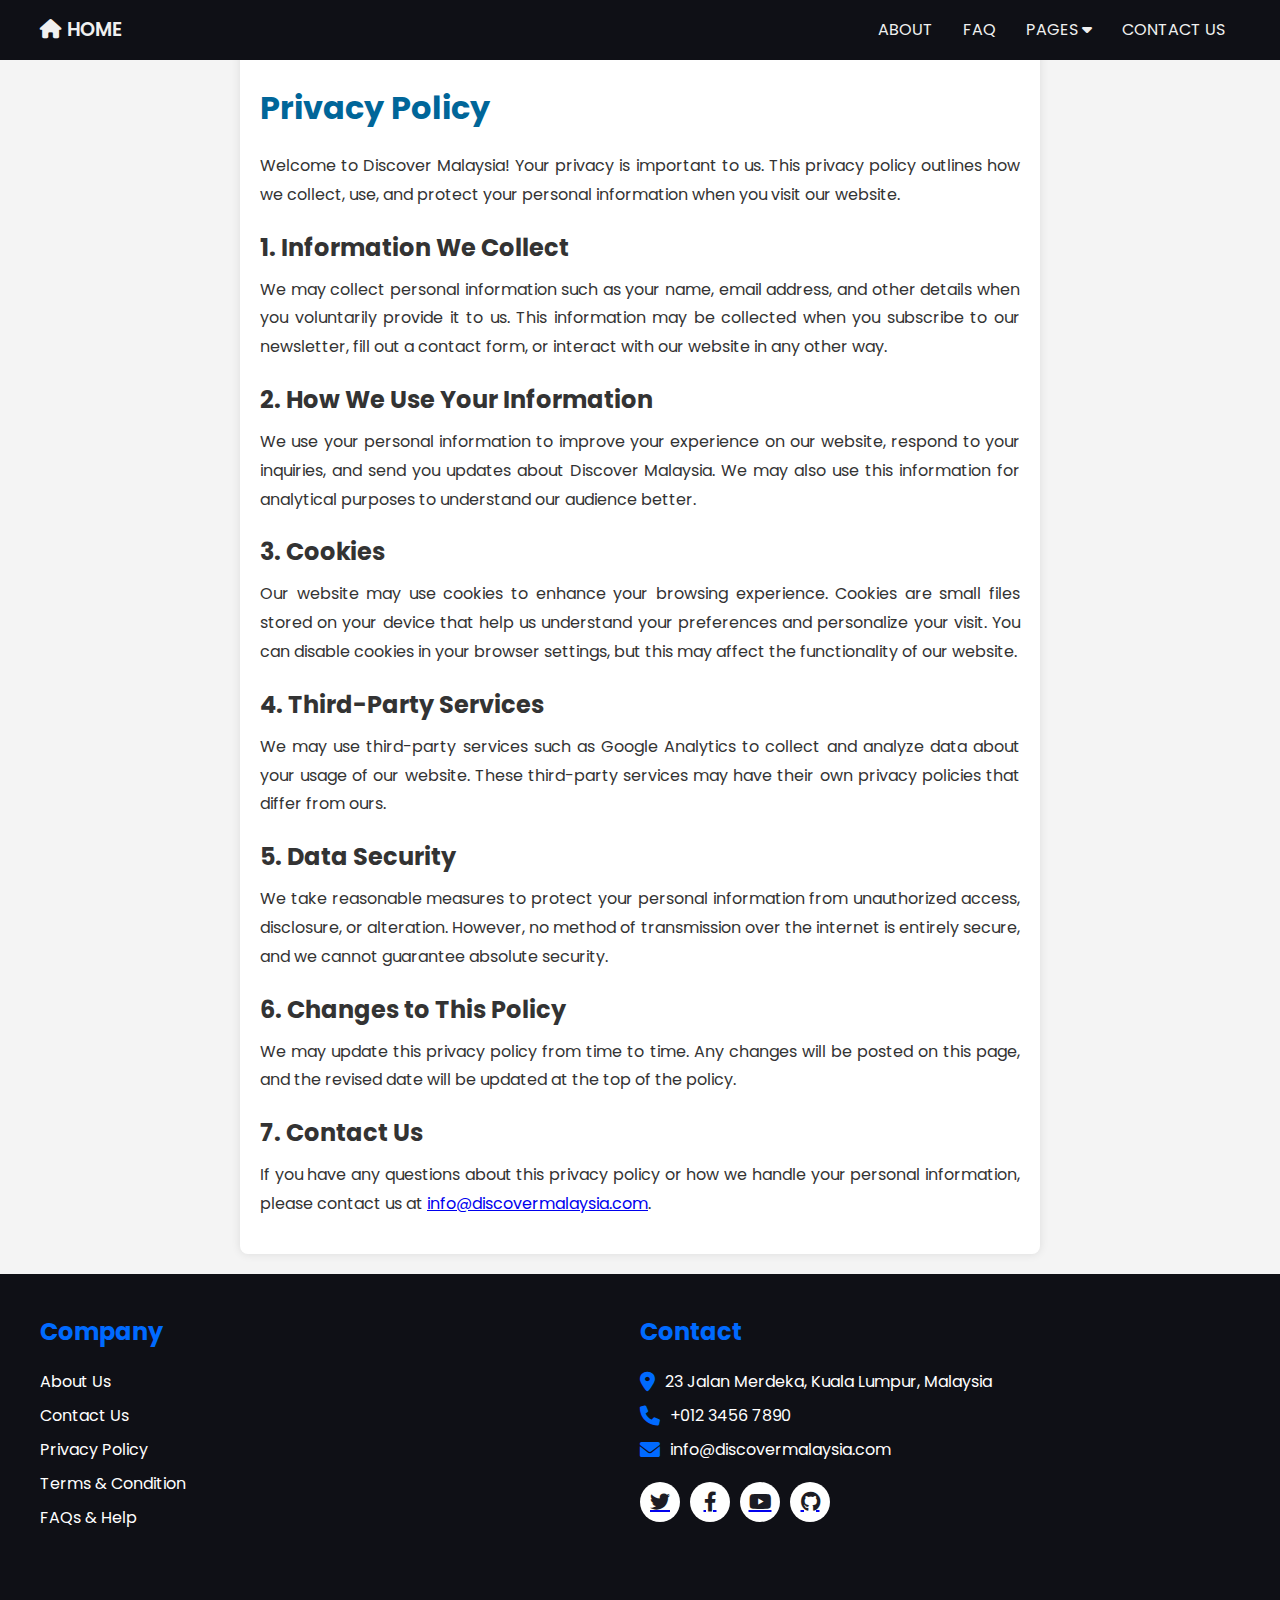
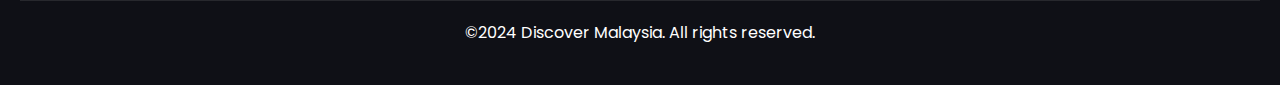
<file: privacy policy.html>
<!DOCTYPE html>
<html lang="en">
<head>
  <meta charset="UTF-8">
  <meta name="viewport" content="width=device-width, initial-scale=1.0">
  <title>About Us - Discover Malaysia</title>
  <link rel="stylesheet" href="https://cdnjs.cloudflare.com/ajax/libs/font-awesome/6.0.0-beta3/css/all.min.css">
  <link rel="stylesheet" href="privacy.css">   
</head>
<body>
  <nav>
    <div class="navbar">
      <a href="index.html" class="nav-branding"><i class="fas fa-home"></i> HOME</a>
      <ul class="navbar-links">
        <li><a href="about.html">ABOUT</a></li>
        <li><a href="faq_n_helps.html">FAQ</a></li>
        <li>
          <a href="#" class="pages-link">PAGES <i class="fas fa-caret-down"></i></a>
          <ul class="dropdown">
            <li><a href="Kedah.html">Kedah</a></li>
            <li><a href="pahang.html">Pahang</a></li>
            <li><a href="Penang.html">Penang</a></li>
            <li><a href="Perak.html">Perak</a></li>
            <li><a href="negeri.sembilan.html">Negeri Sembilan</a></li>
            <li><a href="Kuala Lumpur.html">Kuala Lumpur</a></li>
            <li><a href="Sabah.html">Sabah</a></li>
            <li><a href="Sarawak.html">Sarawak</a></li>
          </ul>
        </li>
        <li><a href="contact_us.html">CONTACT US</a></li>
      </ul>
      <div class="hamburger">
        <span class="bar"></span>
        <span class="bar"></span>
        <span class="bar"></span>
      </div>
    </div>
  </nav>
  <br>
  <main>
    <section class="privacy-policy">
        <h1>Privacy Policy</h1>
        <p>Welcome to Discover Malaysia! Your privacy is important to us. This privacy policy outlines how we collect, use, and protect your personal information when you visit our website.</p>

        <h2>1. Information We Collect</h2>
        <p>We may collect personal information such as your name, email address, and other details when you voluntarily provide it to us. This information may be collected when you subscribe to our newsletter, fill out a contact form, or interact with our website in any other way.</p>

        <h2>2. How We Use Your Information</h2>
        <p>We use your personal information to improve your experience on our website, respond to your inquiries, and send you updates about Discover Malaysia. We may also use this information for analytical purposes to understand our audience better.</p>

        <h2>3. Cookies</h2>
        <p>Our website may use cookies to enhance your browsing experience. Cookies are small files stored on your device that help us understand your preferences and personalize your visit. You can disable cookies in your browser settings, but this may affect the functionality of our website.</p>

        <h2>4. Third-Party Services</h2>
        <p>We may use third-party services such as Google Analytics to collect and analyze data about your usage of our website. These third-party services may have their own privacy policies that differ from ours.</p>

        <h2>5. Data Security</h2>
        <p>We take reasonable measures to protect your personal information from unauthorized access, disclosure, or alteration. However, no method of transmission over the internet is entirely secure, and we cannot guarantee absolute security.</p>

        <h2>6. Changes to This Policy</h2>
        <p>We may update this privacy policy from time to time. Any changes will be posted on this page, and the revised date will be updated at the top of the policy.</p>

        <h2>7. Contact Us</h2>
        <p>If you have any questions about this privacy policy or how we handle your personal information, please contact us at <a href="mailto:info@discovermalaysia.com">info@discovermalaysia.com</a>.</p>
    </section>
</main>

  <footer class="footer">
    <div class="footer-content">
      <div class="footer-section">
        <h2>Company</h2>
        <ul>
          <li><a href="about.html">About Us</a></li>
          <li><a href="contact_us.html">Contact Us</a></li>
          <li><a href="privacy policy.html">Privacy Policy</a></li>
          <li><a href="tnc.html">Terms & Condition</a></li>
          <li><a href="faq_n_helps.html">FAQs & Help</a></li>
        </ul>
      </div>
        <div class="footer-section">
          <h2>Contact</h2>
          <div class="contact-info">
            <i class="fas fa-map-marker-alt"></i>
            <p>23 Jalan Merdeka, Kuala Lumpur, Malaysia</p>
          </div>
          <div class="contact-info">
            <i class="fas fa-phone"></i>
            <p>+012 3456 7890</p>
          </div>
          <div class="contact-info">
            <i class="fas fa-envelope"></i>
            <p>info@discovermalaysia.com</p>
          </div>
        <div class="social-icons">
          <a href="#"><i class="fab fa-twitter"></i></a>
          <a href="#"><i class="fab fa-facebook-f"></i></a>
          <a href="#"><i class="fab fa-youtube"></i></a>
          <a href="https://github.com/AMOLEDArekkusu"><i class="fab fa-github"></i></a>
        </div>
      </div>
    </div>
    <div class="footer-bottom">
      <p>&copy;2024 Discover Malaysia. All rights reserved.</p>
    </div>
  </footer>

  <script>
    const hamburger = document.querySelector(".hamburger");
    const navLinks = document.querySelector(".navbar-links");
    const dropdowns = document.querySelectorAll(".navbar-links > li > a");
    const pagesLink = document.querySelector(".pages-link");

    hamburger.addEventListener("click", () => {
      hamburger.classList.toggle("active");
      navLinks.classList.toggle("active");
    });

    dropdowns.forEach(dropdown => {
      dropdown.addEventListener("click", (e) => {
        if (window.innerWidth <= 768 && !dropdown.classList.contains("pages-link")) {
          e.preventDefault();
          const submenu = dropdown.nextElementSibling;
          if (submenu && submenu.classList.contains("dropdown")) {
            submenu.style.display = submenu.style.display === "block" ? "none" : "block";
          }
        }
      });
    });

    pagesLink.addEventListener("click", (e) => {
      e.preventDefault();
      const dropdownMenu = pagesLink.nextElementSibling;
      dropdownMenu.style.display = dropdownMenu.style.display === "block" ? "none" : "block";
    });

    // Close mobile menu when clicking outside
    document.addEventListener("click", (e) => {
      if (!navLinks.contains(e.target) && !hamburger.contains(e.target)) {
        navLinks.classList.remove("active");
        hamburger.classList.remove("active");
      }
    });
  </script>
</body>
</html>
</file>
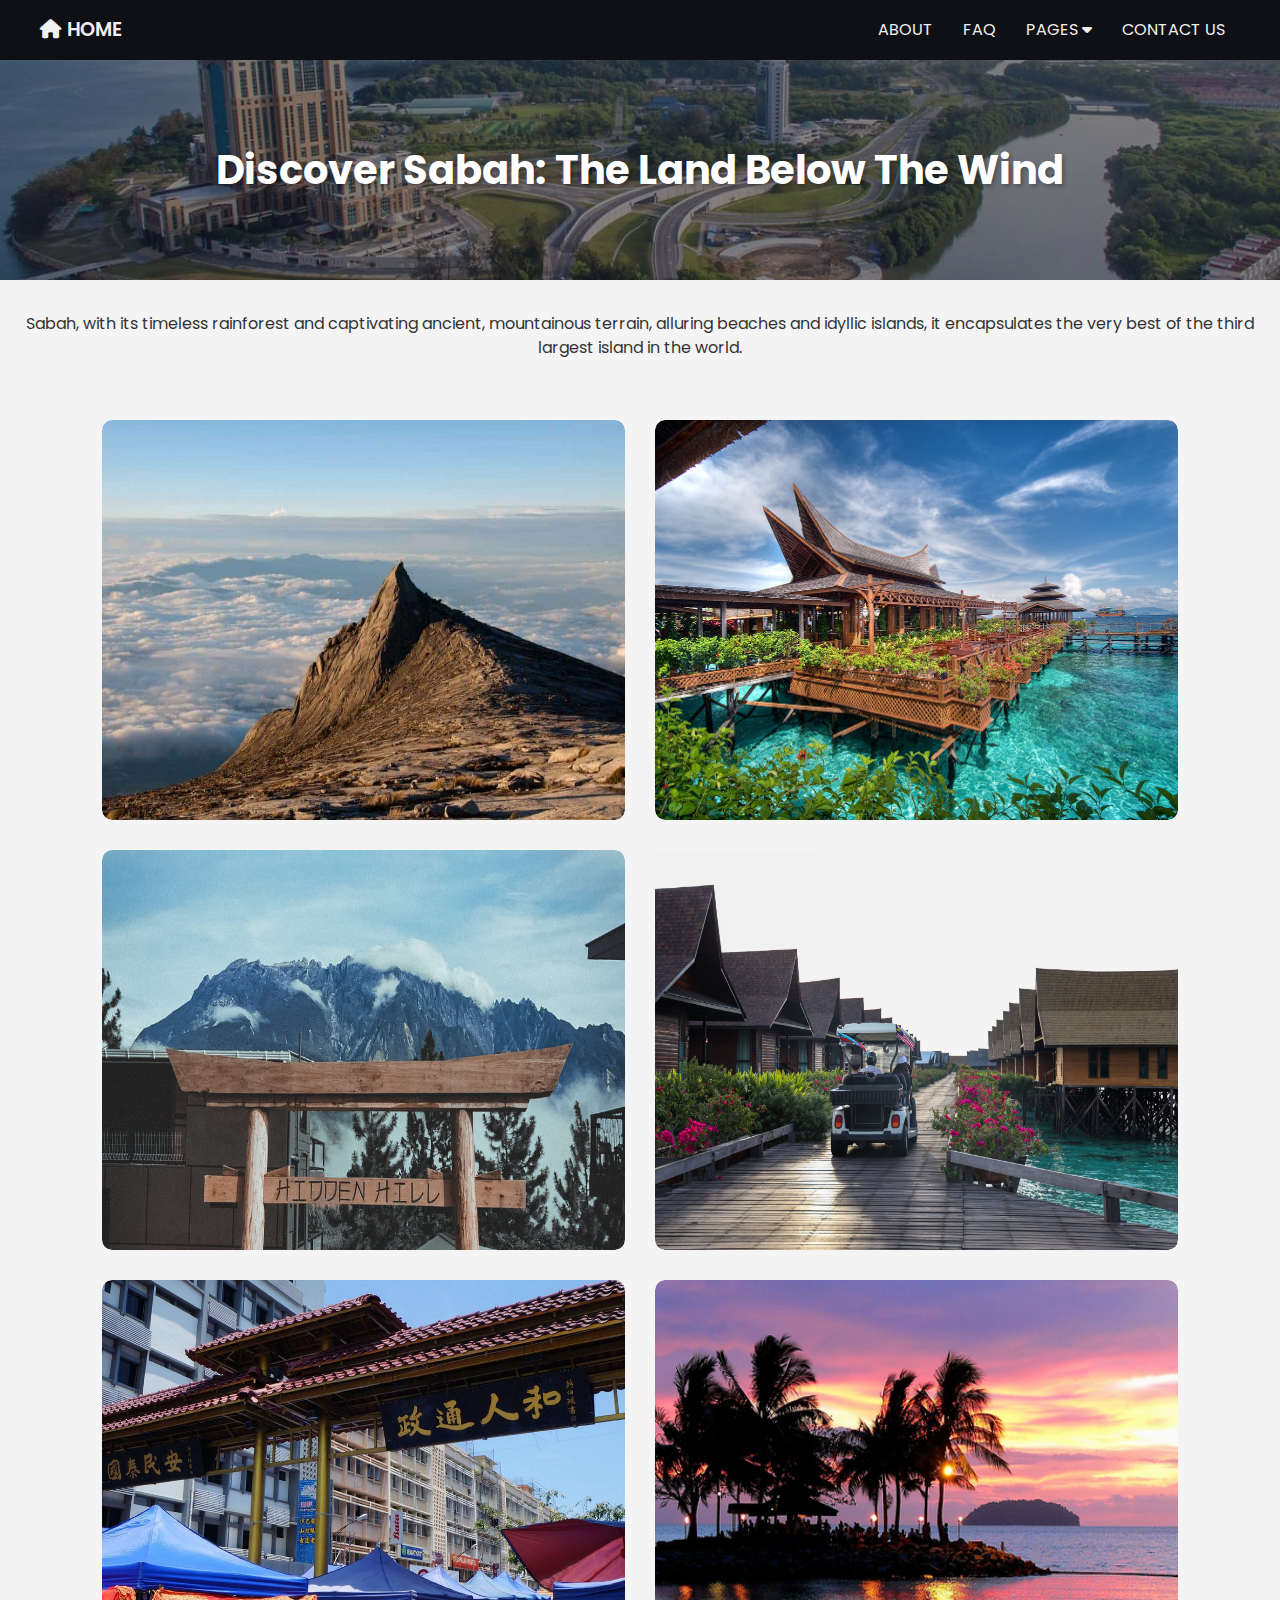
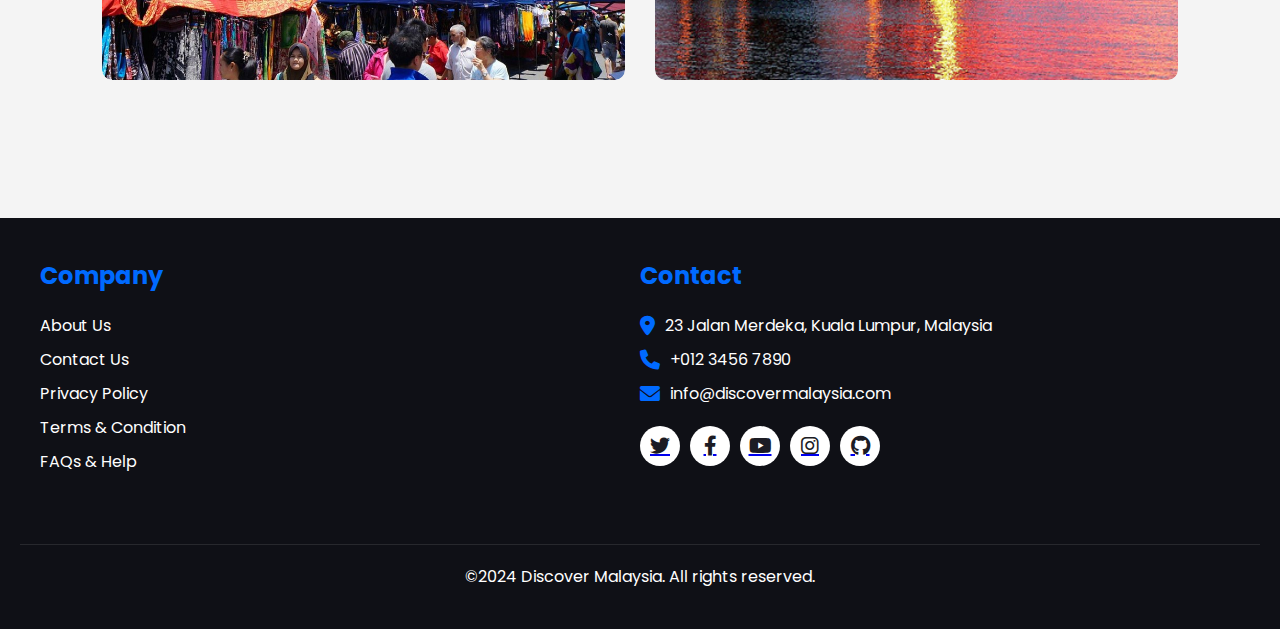
<file: Sabah.html>
<!DOCTYPE html>
<html lang="en">

<head>
    <meta charset="utf-8">
    <meta name="viewport" content="width=device-width, initial-scale=1.0">
    <title>Discover Malaysia - Sabah</title>
    <meta name="keywords" content="Sabah, tourism, discover">
    <meta name="description" content="Sabah, discover sabah">
    <link rel="stylesheet" href="sabah.css">
    <link rel="stylesheet" href="https://cdnjs.cloudflare.com/ajax/libs/font-awesome/6.0.0-beta3/css/all.min.css">
</head>

<body>
  <nav>
    <div class="navbar">
      <a href="index.html" class="nav-branding"><i class="fas fa-home"></i> HOME</a>
      <ul class="navbar-links">
        <li><a href="about.html">ABOUT</a></li>
        <li><a href="faq_n_helps.html">FAQ</a></li>
        <li>
          <a href="#" class="pages-link">PAGES <i class="fas fa-caret-down"></i></a>
          <ul class="dropdown">
            <li><a href="Kedah.html">Kedah</a></li>
            <li><a href="pahang.html">Pahang</a></li>
            <li><a href="Penang.html">Penang</a></li>
            <li><a href="Perak.html">Perak</a></li>
            <li><a href="negeri.sembilan.html">Negeri Sembilan</a></li>
            <li><a href="Kuala Lumpur.html">Kuala Lumpur</a></li>
            <li><a href="Sabah.html">Sabah</a></li>
            <li><a href="Sarawak.html">Sarawak</a></li>
          </ul>
        </li>
        <li><a href="contact_us.html">CONTACT US</a></li>
      </ul>
      <div class="hamburger">
        <span class="bar"></span>
        <span class="bar"></span>
        <span class="bar"></span>
      </div>
    </div>
  </nav>


    <header class="header">
        <h1>Discover Sabah: The Land Below The Wind</h1>
    </header>  

    <main class="main-content">
        <div class="intro">
            <p>Sabah, with its timeless rainforest and captivating ancient, mountainous terrain,
                 alluring beaches and idyllic islands, it encapsulates the very best of the third largest island in the world.</p>
        </div>

        <div id="card_area">
            <div class="attraction_wrapper">
                <div class="attraction_box_area">
                    <div class="attraction_box">
                        <img src="Sarawak_Sabah_images/mount_kinabalu.jpg" alt="Mount Kinabalu">
                        <div class="overlay" id="overlay-1">
                            <h2>Mount Kinabalu</h2>
                            <p>Standing at an impressive height of 4,095 meters, the highest peak in Southeast Asia,
                                 breathtaking views from the summit make it worth the challenging climb.</p>
                            <a href="https://maps.app.goo.gl/KyRJNy6W2rYcC4n87" target="_blank" title="Open in Google Maps"><i class="fas fa-map-marker-alt"></i></a>
                        </div>
                    </div>
    
                    <div class="attraction_box">
                        <img src="Sarawak_Sabah_images/mabul_island.jpg" alt="Mabul Island">
                        <div class="overlay">
                            <h2>Mabul Island</h2>
                            <p>Mabul&apos;s sandy seabed is of huge interest to divers and is one of the most popular 
                                muck diving sites for underwater photographers.</p>
                            <a href="https://maps.app.goo.gl/wDyVovxfqgrDwoRh8" target="_blank" title="Open in Google Maps"><i class="fas fa-map-marker-alt"></i></a>
                        </div>
                    </div>
    
                    <div class="attraction_box">
                        <img src="Sarawak_Sabah_images/hidden_hill.jpg" alt="Hidden Hills Kundasang">
                        <div class="overlay">
                            <h2>Hidden Hills Kundasang</h2>
                            <p>An immersive Japan concept building nestled in a hidden location overlooking the majestic Mount Kinabalu.</p>
                            <a href="https://maps.app.goo.gl/oC22SgQszVP28bjv5" target="_blank" title="Open in Google Maps"><i class="fas fa-map-marker-alt"></i></a>
                        </div>
                    </div>
    
                    <div class="attraction_box">
                        <img src="Sarawak_Sabah_images/kapalai_island.jpg" alt="Kapalai Island">
                        <div class="overlay">
                            <h2>Kapalai Island</h2>
                            <p>Well-known for its scuba-diving and its luxury and cozy water chalet on the sandbanks.</p>
                            <a href="https://maps.app.goo.gl/fZdc4AaP6gMizBtR9" target="_blank" title="Open in Google Maps"><i class="fas fa-map-marker-alt"></i></a>
                        </div>
                    </div>
    
                    <div class="attraction_box">
                        <img src="Sarawak_Sabah_images/gaya_street.jpg" alt="Gaya Street">
                        <div class="overlay">
                            <h2>Gaya Street</h2>
                            <p>Specially open on every Sunday and you can enjoy various of arts, handcrafts and food right here.</p>
                            <a href="https://maps.app.goo.gl/NQhToxpmdV4QUPos9" target="_blank" title="Open in Google Maps"><i class="fas fa-map-marker-alt"></i></a>
                        </div>
                    </div>
    
                    <div class="attraction_box">
                        <img src="Sarawak_Sabah_images/tanjung_aru.jpg" alt="Tanjung Aru Beach">
                        <div class="overlay">
                            <h2>Tanjung Aru Beach</h2>
                            <p>Great place to watch sunset and beach with your families or your love ones.</p>
                            <a href="https://maps.app.goo.gl/PzoPHHifSUtVCVg58" target="_blank" title="Open in Google Maps"><i class="fas fa-map-marker-alt"></i></a>
                        </div>
                    </div>
    
                </div>
            </div>
        </div>
    </main>

    <footer class="footer">
      <div class="footer-content">
        <div class="footer-section">
          <h2>Company</h2>
          <ul>
            <li><a href="about.html">About Us</a></li>
            <li><a href="contact_us.html">Contact Us</a></li>
            <li><a href="privacy policy.html">Privacy Policy</a></li>
            <li><a href="tnc.html">Terms & Condition</a></li>
            <li><a href="faq_n_helps.html">FAQs & Help</a></li>
          </ul>
        </div>
        <div class="footer-section">
          <h2>Contact</h2>
          <div class="contact-info">
            <i class="fas fa-map-marker-alt"></i>
            <p>23 Jalan Merdeka, Kuala Lumpur, Malaysia</p>
          </div>
          <div class="contact-info">
            <i class="fas fa-phone"></i>
            <p>+012 3456 7890</p>
          </div>
          <div class="contact-info">
            <i class="fas fa-envelope"></i>
            <p>info@discovermalaysia.com</p>
          </div>
          <div class="social-icons">
            <a href="#"><i class="fab fa-twitter"></i></a>
            <a href="#"><i class="fab fa-facebook-f"></i></a>
            <a href="#"><i class="fab fa-youtube"></i></a>
            <a href="https://www.instagram.com/disc_overmalaysia/"><i class="fab fa-instagram"></i></a>
            <a href="https://github.com/AMOLEDArekkusu"><i class="fab fa-github"></i></a>
          </div>
        </div>
      </div>
      <div class="footer-bottom">
        <p>&copy;2024 Discover Malaysia. All rights reserved.</p>
      </div>
    </footer>

    <script>
      const hamburger = document.querySelector(".hamburger");
      const navLinks = document.querySelector(".navbar-links");
      const dropdowns = document.querySelectorAll(".navbar-links > li > a");
      const pagesLink = document.querySelector(".pages-link");

      hamburger.addEventListener("click", () => {
      hamburger.classList.toggle("active");
      navLinks.classList.toggle("active");
      });

      dropdowns.forEach(dropdown => {
      dropdown.addEventListener("click", (e) => {
      if (window.innerWidth <= 768) {
        const submenu = dropdown.nextElementSibling;
      if (submenu && submenu.classList.contains("dropdown")) {
      e.preventDefault();
      submenu.style.display = submenu.style.display === "block" ? "none" : "block";
            }
          }
        });
      });

      pagesLink.addEventListener("click", (e) => {
      if (window.innerWidth <= 768) {
      e.preventDefault();
      const dropdownMenu = pagesLink.nextElementSibling;
      dropdownMenu.style.display = dropdownMenu.style.display === "block" ? "none" : "block";
        }
      });

      document.addEventListener("click", (e) => {
      if (!navLinks.contains(e.target) && !hamburger.contains(e.target)) {
      navLinks.classList.remove("active");
      hamburger.classList.remove("active");
        }
      });
  
    </script>

</body>
</html>
</file>
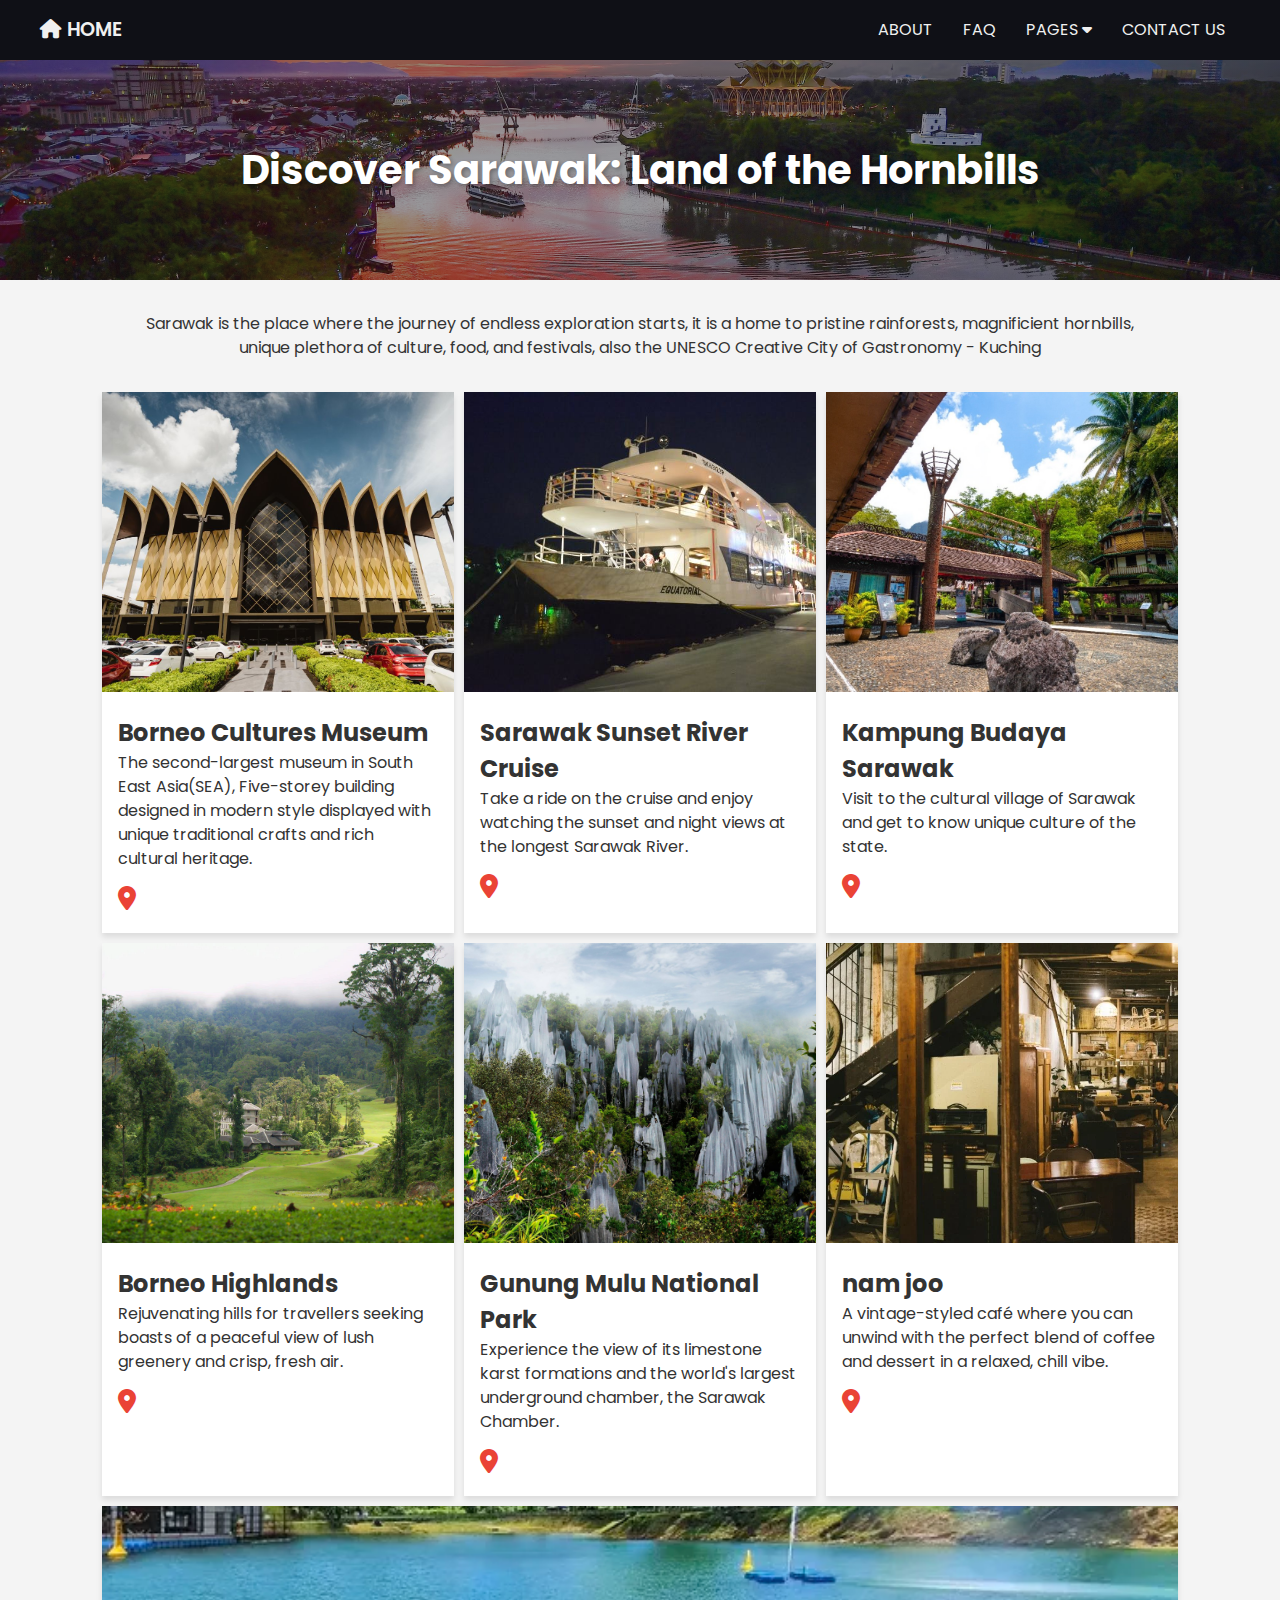
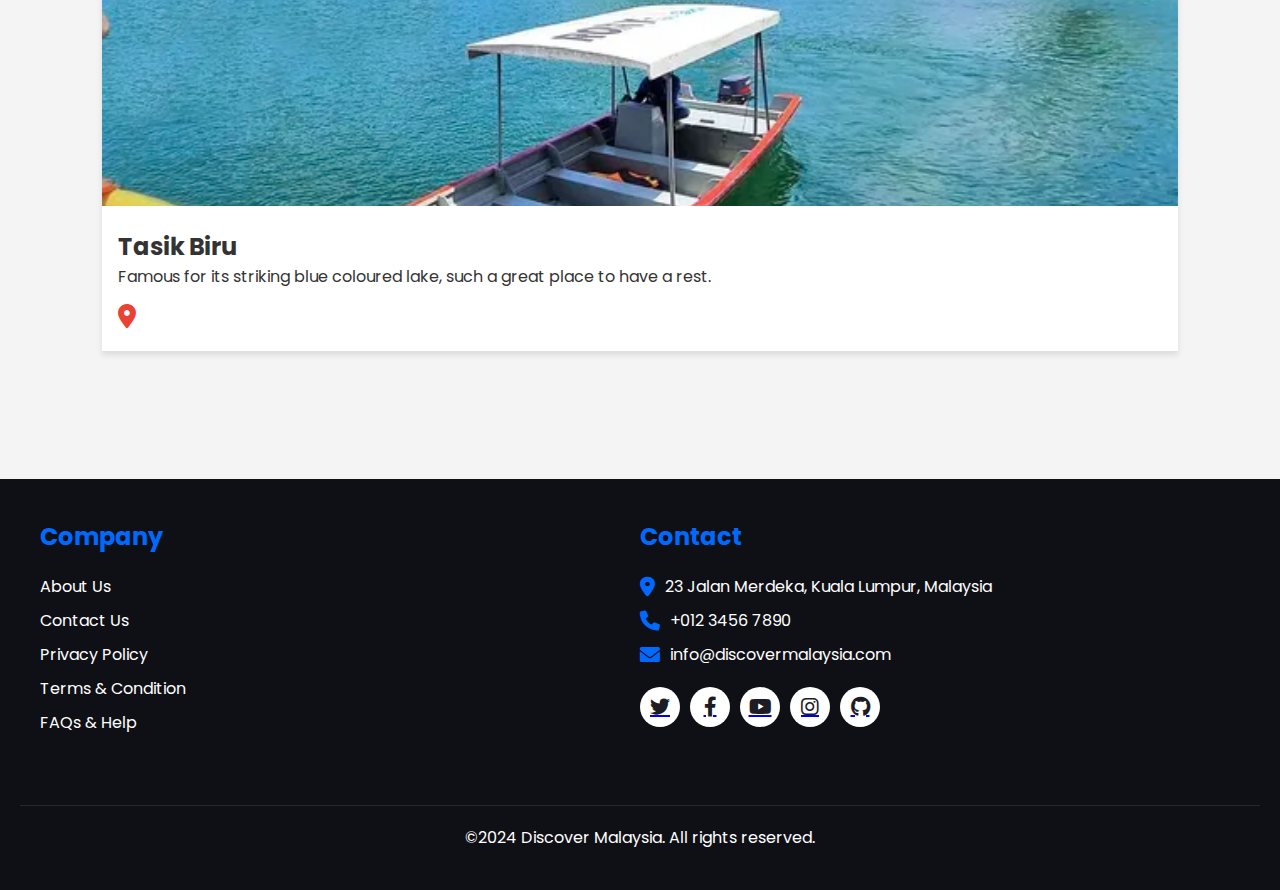
<file: Sarawak.html>
<!DOCTYPE html>
<html lang="en">

<head>
    <meta charset="utf-8">
    <meta name="viewport" content="width=device-width, initial-scale=1.0">
    <title>Discover Malaysia - Sarawak</title>
    <meta name="keywords" content="Sarawak, tourism, discover">
    <meta name="description" content="Sarawak, discover Sarawak">
    <link rel="stylesheet" href="sarawak.css">
    <link rel="stylesheet" href="https://cdnjs.cloudflare.com/ajax/libs/font-awesome/6.0.0-beta3/css/all.min.css">
</head>

<body>
  <nav>
    <div class="navbar">
      <a href="index.html" class="nav-branding"><i class="fas fa-home"></i> HOME</a>
      <ul class="navbar-links">
        <li><a href="about.html">ABOUT</a></li>
        <li><a href="faq_n_helps.html">FAQ</a></li>
        <li>
          <a href="#" class="pages-link">PAGES <i class="fas fa-caret-down"></i></a>
          <ul class="dropdown">
            <li><a href="Kedah.html">Kedah</a></li>
            <li><a href="pahang.html">Pahang</a></li>
            <li><a href="Penang.html">Penang</a></li>
            <li><a href="Perak.html">Perak</a></li>
            <li><a href="negeri.sembilan.html">Negeri Sembilan</a></li>
            <li><a href="Kuala Lumpur.html">Kuala Lumpur</a></li>
            <li><a href="Sabah.html">Sabah</a></li>
            <li><a href="Sarawak.html">Sarawak</a></li>
          </ul>
        </li>
        <li><a href="contact_us.html">CONTACT US</a></li>
      </ul>
      <div class="hamburger">
        <span class="bar"></span>
        <span class="bar"></span>
        <span class="bar"></span>
      </div>
    </div>
  </nav>


    <header class="header">
        <h1>Discover Sarawak: Land of the Hornbills</h1>
    </header>  

    <main class="main-content">
        <div class="intro">
            <p>Sarawak is the place where the journey of endless exploration starts,
                 it is a home to pristine rainforests, magnificient hornbills, unique plethora of culture, food, and festivals, 
                 also the UNESCO Creative City of Gastronomy - Kuching</p>
        </div>

        <div class="attraction_container">

            <div class="attraction">
                <img src="Sarawak_Sabah_images/museum.jpg" alt="Borneo Cultures Museum" class="box">
                <div class="attraction_content">
                    <h2>Borneo Cultures Museum</h2>
                    <p>The second-largest museum in South East Asia(SEA), 
                        Five-storey building designed in modern style displayed with unique traditional crafts and rich cultural heritage.</p>
                    <div class="navigation-icons">
                        <a href="https://maps.app.goo.gl/DEPHBbiFmcw1QJAR8" target="_blank" title="Open in Google Maps"><i class="fas fa-map-marker-alt"></i></a>
                    </div>
                </div>
            </div>
            
            <div class="attraction">
                <img src="Sarawak_Sabah_images/river_cruise.jpg" alt="Sarawak Sunset River Cruise" class="box">
                <div class="attraction_content">
                    <h2>Sarawak Sunset River Cruise</h2>               
                    <p>Take a ride on the cruise and enjoy watching the sunset and night views at the longest Sarawak River.</p>
                    <div class="navigation-icons">
                        <a href="https://maps.app.goo.gl/yCNACbDdihTptZ5q8" target="_blank" title="Open in Google Maps"><i class="fas fa-map-marker-alt"></i></a>
                    </div>
                </div>
            </div>
        
            <div class="attraction">
                <img src="Sarawak_Sabah_images/kampung_budaya.jpg" alt="Kampung Budaya Sarawak" class="box">
                <div class="attraction_content">
                    <h2>Kampung Budaya Sarawak</h2>
                    <p>Visit to the cultural village of Sarawak and get to know unique culture of the state.</p>
                    <div class="navigation-icons">
                        <a href="https://maps.app.goo.gl/uohYUfWPYPe5PzA5A" target="_blank" title="Open in Google Maps"><i class="fas fa-map-marker-alt"></i></a>
                    </div>
                </div>

            </div>

            <div class="attraction">
                <img src="Sarawak_Sabah_images/borneohighlands.jpg" alt="Borneo Highlands" class="box">
                <div class="attraction_content">
                    <h2>Borneo Highlands</h2>                
                    <p>Rejuvenating hills for travellers seeking boasts of a peaceful view of lush greenery and crisp, fresh air.</p>
                    <div class="navigation-icons">
                        <a href="https://maps.app.goo.gl/83PgtNSRKVD2NWuY7" target="_blank" title="Open in Google Maps"><i class="fas fa-map-marker-alt"></i></a>
                    </div>
                </div>
            </div>

            <div class="attraction">
                <img src="Sarawak_Sabah_images/gunung_mulu.jpg" alt="Gunung Mulu National Park" class="box">
                <div class="attraction_content">
                    <h2>Gunung Mulu National Park</h2>                
                    <p>Experience the view of its limestone karst formations and the world&apos;s largest underground chamber, the Sarawak Chamber.</p>
                    <div class="navigation-icons">
                        <a href="https://maps.app.goo.gl/83PgtNSRKVD2NWuY7" target="_blank" title="Open in Google Maps"><i class="fas fa-map-marker-alt"></i></a>
                    </div>
                </div>
            </div>

            <div class="attraction">
                <img src="Sarawak_Sabah_images/namjoo.jpg" alt="nam joo" class="box">
                <div class="attraction_content">
                    <h2>nam joo</h2>               
                    <p>A vintage-styled café where you can unwind with the perfect blend of coffee and dessert in a relaxed, chill vibe.</p>
                    <div class="navigation-icons">
                        <a href="https://maps.app.goo.gl/83PgtNSRKVD2NWuY7" target="_blank" title="Open in Google Maps"><i class="fas fa-map-marker-alt"></i></a>
                    </div>
                </div>
            </div>

            <div class="attraction">
                <img src="Sarawak_Sabah_images/tasikbiru.jpg" alt="Tasik Biru" class="box">
                <div class="attraction_content">
                    <h2>Tasik Biru</h2>
                    <p>Famous for its striking blue coloured lake, such a great place to have a rest.</p>
                    <div class="navigation-icons">
                        <a href="https://maps.app.goo.gl/83PgtNSRKVD2NWuY7" target="_blank" title="Open in Google Maps"><i class="fas fa-map-marker-alt"></i></a>
                     </div>
                </div>
            </div>

        </div>
    </main>

    <footer class="footer">
      <div class="footer-content">
        <div class="footer-section">
          <h2>Company</h2>
          <ul>
            <li><a href="about.html">About Us</a></li>
            <li><a href="contact_us.html">Contact Us</a></li>
            <li><a href="privacy policy.html">Privacy Policy</a></li>
            <li><a href="tnc.html">Terms & Condition</a></li>
            <li><a href="faq_n_helps.html">FAQs & Help</a></li>
          </ul>
        </div>
        <div class="footer-section">
          <h2>Contact</h2>
          <div class="contact-info">
            <i class="fas fa-map-marker-alt"></i>
            <p>23 Jalan Merdeka, Kuala Lumpur, Malaysia</p>
          </div>
          <div class="contact-info">
            <i class="fas fa-phone"></i>
            <p>+012 3456 7890</p>
          </div>
          <div class="contact-info">
            <i class="fas fa-envelope"></i>
            <p>info@discovermalaysia.com</p>
          </div>
          <div class="social-icons">
            <a href="#"><i class="fab fa-twitter"></i></a>
            <a href="#"><i class="fab fa-facebook-f"></i></a>
            <a href="#"><i class="fab fa-youtube"></i></a>
            <a href="https://www.instagram.com/disc_overmalaysia/"><i class="fab fa-instagram"></i></a>
            <a href="https://github.com/AMOLEDArekkusu"><i class="fab fa-github"></i></a>
          </div>
        </div>
      </div>
      <div class="footer-bottom">
        <p>&copy;2024 Discover Malaysia. All rights reserved.</p>
      </div>
    </footer>

      <script>
        const hamburger = document.querySelector(".hamburger");
        const navLinks = document.querySelector(".navbar-links");
        const dropdowns = document.querySelectorAll(".navbar-links > li > a");
        const pagesLink = document.querySelector(".pages-link");

        hamburger.addEventListener("click", () => {
        hamburger.classList.toggle("active");
        navLinks.classList.toggle("active");
        });

        dropdowns.forEach(dropdown => {
        dropdown.addEventListener("click", (e) => {
        if (window.innerWidth <= 768) {
          const submenu = dropdown.nextElementSibling;
        if (submenu && submenu.classList.contains("dropdown")) {
        e.preventDefault();
        submenu.style.display = submenu.style.display === "block" ? "none" : "block";
              }
            }
          });
        });

        pagesLink.addEventListener("click", (e) => {
        if (window.innerWidth <= 768) {
        e.preventDefault();
        const dropdownMenu = pagesLink.nextElementSibling;
        dropdownMenu.style.display = dropdownMenu.style.display === "block" ? "none" : "block";
          }
        });

        document.addEventListener("click", (e) => {
        if (!navLinks.contains(e.target) && !hamburger.contains(e.target)) {
        navLinks.classList.remove("active");
        hamburger.classList.remove("active");
          }
        });
    
      </script>
</body>
</html>
</file>
<file: home_style.css>
@import url('https://fonts.googleapis.com/css2?family=Poppins:wght@300;400;500;600&display=swap');
@import url('https://fonts.googleapis.com/css2?family=Luxurious+Roman&family=Open+Sans:ital,wght@0,300..800;1,300..800&family=Roboto+Mono:ital,wght@0,100..700;1,100..700&family=Yeseva+One&display=swap');

:root {
  --color-1: #0f1016;
  --text-color: #f0f0f0;
  --accent-color: #006aff;
}

* {
  margin: 0;
  padding: 0;
  box-sizing: border-box;
}

body {
  font-family: 'Poppins', sans-serif;
  font-size: 16px;
  line-height: 1.5;

}

.container ul li
{
  display: flex;
  font-size: 24px;
  padding:0px;
  text-align: justify;
  transition:all 0.3s ease-in-out;

}


nav {
  background-color: var(--color-1);
  padding: 0 20px;
  position: fixed;
  top: 0;
  left: 0;
  width: 100%;
  z-index: 999;
}

.navbar {
  display: flex;
  justify-content: space-between;
  align-items: center;
  height: 60px;
  max-width: 1200px;
  margin: 0 auto;
}

.nav-branding {
  color: var(--text-color);
  text-decoration: none;
  font-size: 1.2rem;
  font-weight: 600;
}

.navbar-links {
  display: flex;
  align-items: center;
}

.navbar-links > li {
  list-style: none;
}

.navbar-links > li > a {
  color: var(--text-color);
  text-decoration: none;
  padding: 20px 15px;
  display: block;
  position: relative;
  transition: background-color 0.3s ease;
}

.navbar-links > li > a:hover {
  background-color: var(--accent-color);
}

.dropdown {
  position: absolute;
  background-color: #fff;
  box-shadow: 0 2px 5px rgba(0, 0, 0, 0.1);
  display: none;
  z-index: 1;
}

.dropdown li {
  list-style: none;
}

.dropdown li a {
  color: #333;
  padding: 10px 15px;
  display: block;
  text-decoration: none;
  transition: background-color 0.3s ease;
}

.dropdown li a:hover {
  background-color: #f0f0f0;
}

.navbar-links > li:hover .dropdown {
  display: block;
}

.hamburger {
  display: none;
  cursor: pointer;
}

.bar {
  display: block;
  width: 25px;
  height: 3px;
  margin: 5px auto;
  transition: all 0.3s ease-in-out;
  background-color: var(--text-color);
}

.hamburger .bar:nth-child(1) {
  top: 0;
}

.hamburger .bar:nth-child(2) {
  top: 50%;
  transform: translateY(-50%);
}

.hamburger .bar:nth-child(3) {
  bottom: 0;
}

.footer {
  background-color: #0f1016;
  color: #fff;
  padding: 40px 20px;
}

.footer-content {
  display: flex;
  justify-content: space-between;
  max-width: 1200px;
  margin: 0 auto;
  flex-wrap: wrap;
}

.footer-section {
  margin-bottom: 20px;
  flex: 1 1 300px;
}

.footer h2 {
  font-size: 24px;
  margin-bottom: 20px;
  color: var(--accent-color);
}

.footer ul {
  list-style-type: none;
  padding: 0;
}

.footer ul li {
  margin-bottom: 10px;
}

.footer ul li a {
  color: #fff;
  text-decoration: none;
  transition: color 0.3s ease;
}

.footer ul li a:hover {
  color: var(--accent-color);
}

.contact-info {
  display: flex;
  align-items: center;
  margin-bottom: 10px;
}

.contact-info i {
  margin-right: 10px;
  font-size: 20px;
  color: var(--accent-color);
}

.social-icons {
  display: flex;
  gap: 10px;
  margin-top: 20px;
}

.social-icons a {
  display: inline-block;
  width: 40px;
  height: 40px;
  background-color: #fff;
  border-radius: 50%;
  display: flex;
  align-items: center;
  justify-content: center;
  transition: background-color 0.3s ease;
}

.social-icons a:hover {
  background-color: var(--accent-color);
}

.social-icons i {
  color: #1c1c24;
  font-size: 20px;
}

.footer-bottom {
  text-align: center;
  margin-top: 40px;
  padding-top: 20px;
  border-top: 1px solid rgba(255, 255, 255, 0.1);
}
.attraction:nth-child(1) {
  animation-delay: 0.2s;
}

.attraction:nth-child(2) {
  animation-delay: 0.4s;
}

.attraction:nth-child(3) {
  animation-delay: 0.6s;
}

.hamburger.active .bar:nth-child(1) {
  transform: translateY(9px) rotate(45deg);
}

.hamburger.active .bar:nth-child(2) {
  opacity: 0;
}

.hamburger.active .bar:nth-child(3) {
  transform: translateY(-9px) rotate(-45deg);
}


#scroll-button {
  background-color: #4CAF50;
  border: none;
  color: white;
  padding: 15px 32px;
  text-align: center;
  text-decoration: none;
  display: inline-block;
  font-size: 20px;
  margin: 4px 2px;
  cursor: pointer;
  border-radius: 70px; 
  transition: all 0.3s ease;
  box-shadow: 0 4px 6px rgba(0, 0, 0, 0.1);
  position: relative;
  overflow: hidden;
  font-family: "Luxurious Roman", serif
}

#scroll-button:hover {
  background-color: #45a049;
  box-shadow: 0 6px 8px rgba(0, 0, 0, 0.15);
  transform: translateY(-2px);
}

#scroll-button:active {
  transform: translateY(1px);
  box-shadow: 0 2px 4px rgba(0, 0, 0, 0.1);
}

#scroll-button::after {
  content: '';
  position: absolute;
  background: rgba(255, 255, 255, 0.3);
  border-radius: 50%;
  width: 100px;
  height: 100px;
  top: 50%;
  left: 50%;
  transform: translate(-50%, -50%) scale(0);
  opacity: 0;
  transition: all 0.6s;
}

#scroll-button:active::after {
  transform: translate(-50%, -50%) scale(2);
  opacity: 1;
  transition: 0s;
}

@keyframes fadeIn {
  from { opacity: 0; }
  to { opacity: 1; }
}

@keyframes slideInUp {
  from { transform: translateY(30px); opacity: 0; }
  to { transform: translateY(0); opacity: 1; }
}

@keyframes slideInLeft {
  from { transform: translateX(-30px); opacity: 0; }
  to { transform: translateX(0); opacity: 1; }
}

@keyframes slideInRight {
  from { transform: translateX(30px); opacity: 0; }
  to { transform: translateX(0); opacity: 1; }
}

.hero-section {
  position: relative;
  height: 100vh;
  background-image: url('image/wp1842882-malaysia-wallpapers.jpg');
  background-size: cover;
  background-position: center;
  display: flex;
  align-items: center;
  justify-content: center;
  text-align: center;
  padding: 0 20px;
  animation: fadeIn 2s ease-in-out;

}

.hero-content {
  max-width: 800px;
  animation: slideInUp 2s ease-out;
}

.hero-content h1 {

  font-family: "Roboto Mono", monospace;
  font-size: 4rem;
  margin-bottom: 20px;
  color: #f0f0f0;
  text-shadow: 1px 1px 2px rgba(0, 0, 0, 0.5);
}

.hero-content p {

  color: azure;
  font-size: 1.25rem;
  text-align: justify;
  text-shadow: #0f1016;
}


.hero-content p {
  font-size: 1.2rem;
  line-height: 1.6;
}
.container1 {
  display: flex;
  flex-direction: column;
  align-items: center;
  padding: 20px;
  text-align: justify;
}

.content-block {
  display: flex;
  flex-direction: row;
  align-items: center;
  margin-bottom: 40px;
  max-width: 1000px;
  width: 100%;
  opacity: 0;
  transform: translateY(20px);
}

.content-block:nth-child(even) {
  flex-direction: row-reverse;
}

.content-block img {
  width: 50%;
  height: auto;
  object-fit: cover;
}

.content-text {
  flex: 1;
  padding: 0 20px;
}

.maps {
  display: flex;
  justify-content: center;
  width: 100%;
  margin-top: 20px;
}

.maps iframe {
  width: 100%;
  max-width: 600px;
  height: 450px;
}

@keyframes fadeInUp {
  from {
    opacity: 0;
    transform: translateY(20px);
  }
  to {
    opacity: 1;
    transform: translateY(0);
  }
}

@keyframes slideInLeft {
  from {
    opacity: 0;
    transform: translateX(-50px);
  }
  to {
    opacity: 1;
    transform: translateX(0);
  }
}

@keyframes slideInRight {
  from {
    opacity: 0;
    transform: translateX(50px);
  }
  to {
    opacity: 1;
    transform: translateX(0);
  }
}

@keyframes zoomIn {
  from {
    opacity: 0;
    transform: scale(0.5);
  }
  to {
    opacity: 1;
    transform: scale(1);
  }
}

@keyframes rotateIn {
  from {
    opacity: 0;
    transform: rotate(-90deg);
  }
  to {
    opacity: 1;
    transform: rotate(0);
  }
}

.content-block:nth-child(1) {
  animation: fadeInUp 1s ease-out forwards;
}

.content-block:nth-child(2) {
  animation: slideInLeft 1s ease-out forwards;
}

.content-block:nth-child(3) {
  animation: slideInRight 1s ease-out forwards;
}

.content-block:nth-child(4) {
  animation: zoomIn 1s ease-out forwards;
}

.content-block:nth-child(5) {
  animation: rotateIn 1s ease-out forwards;
}


@media (max-width: 768px) {
  .hamburger {
    display: block;
  }

  .navbar-links {
    position: fixed;
    left: -100%;
    top: 60px;
    flex-direction: column;
    background-color: var(--color-1);
    width: 100%;
    text-align: center;
    transition: 0.3s;
    height: calc(100vh - 60px);
    overflow-y: auto;
  }

  .navbar-links.active {
    left: 0;
  }

  .navbar-links > li {
    margin: 15px 0;
  }

  .dropdown {
    position: static;
    display: none;
    background-color: #1a1a1a;
    width: 100%;
  }

  .navbar-links > li:hover .dropdown {
    display: none;
  }

  .navbar-links > li > a:focus + .dropdown,
  .dropdown:hover {
    display: block;
  }

  .hamburger.active .bar:nth-child(2) {
    opacity: 0;
  }

  .hamburger.active .bar:nth-child(1) {
    transform: translateY(8px) rotate(45deg);
  }

  .hamburger.active .bar:nth-child(3) {
    transform: translateY(-8px) rotate(-45deg);
  }

  .footer-section {
    flex: 1 1 100%;
  }

  .image-text-section {
    flex-direction: column;
  }

  .service-image {
    width: 100%;
    margin-bottom: 20px;
  }

  .text-content {
    padding-left: 0;
  }

  .content-block, .content-block:nth-child(even) {
    flex-direction: column;
  }

  .content-block img {
    width: 100%;
    margin-bottom: 20px;
  }

  .content-text {
    padding: 0;
  }

  .maps iframe {
    height: 250px;
    width: auto;
  }
}
</file>
<file: contact-style.css>
@import url('https://fonts.googleapis.com/css2?family=Poppins:wght@300;400;500;600&display=swap');

:root {
    --primary-color: #006aff;
    --secondary-color: #0f1016;
    --text-color: #333;
    --background-color: #f0f0f0;
}

* {
    margin: 0;
    padding: 0;
    box-sizing: border-box;
}

body {
    font-family: 'Poppins', sans-serif;
    background-color: var(--background-color);
    color: var(--text-color);
    line-height: 1.6;
    background-image: url('1.jpeg');
}

.container {
    max-width: 1200px;
    margin: 0 auto;
    padding: 2rem;
}

.title {
    text-align: center;
    color: var(--primary-color);
    margin-bottom: 2rem;
    animation: fadeInDown 1s ease-out;
    text-shadow:#f0f0f0;
}

.contact-form {
    background-color: #fff;
    padding: 2rem;
    border-radius: 8px;
    box-shadow: 0 4px 6px rgba(0, 0, 0, 0.1);
    animation: fadeInLeft 1s ease-out;
}

.form-group {
    margin-bottom: 1.5rem;
}

label {
    display: block;
    margin-bottom: 0.5rem;
    font-weight: 500;
}

input, textarea {
    width: 100%;
    padding: 0.75rem;
    border: 1px solid #ccc;
    border-radius: 4px;
    font-family: inherit;
}

textarea {
    height: 150px;
    resize: vertical;
}

.g-recaptcha {
    margin-bottom: 1.5rem;
}

.submit-btn {
    background-color: var(--primary-color);
    color: #fff;
    padding: 0.75rem 1.5rem;
    border: none;
    border-radius: 4px;
    cursor: pointer;
    transition: background-color 0.3s ease;
}

.submit-btn:hover {
    background-color: #0056cc;
}

.contact-info {
    margin-top: 2rem;
    background-color: var(--secondary-color);
    color: #fff;
    padding: 2rem;
    border-radius: 8px;
    animation: fadeInRight 1s ease-out;
}

.contact-info h2 {
    margin-bottom: 1rem;
    color: var(--primary-color);
}

.home-btn {
    display: inline-block;
    margin-bottom: 20px;
    padding: 10px 20px;
    background-color: #4CAF50;
    color: white;
    text-decoration: none;
    border-radius: 5px;
}

.home-btn:hover {
    background-color: #45a049;
}

@keyframes fadeInDown {
    from {
        opacity: 0;
        transform: translateY(-20px);
    }
    to {
        opacity: 1;
        transform: translateY(0);
    }
}

@keyframes fadeInLeft {
    from {
        opacity: 0;
        transform: translateX(-20px);
    }
    to {
        opacity: 1;
        transform: translateX(0);
    }
}

@keyframes fadeInRight {
    from {
        opacity: 0;
        transform: translateX(20px);
    }
    to {
        opacity: 1;
        transform: translateX(0);
    }
}

@media (max-width: 768px) {
    .container {
        padding: 1rem;
    }

    .contact-form, .contact-info {
        padding: 1.5rem;
    }

    .title {
        font-size: 1.8rem;
    }

    input, textarea, .submit-btn {
        font-size: 1rem;
    }
}

@media (min-width: 769px) {
    .container {
        display: flex;
        flex-wrap: wrap;
        justify-content: space-between;
    }

    .title {
        width: 100%;
    }

    .contact-form, .contact-info {
        width: 48%;
    }
}
</file>
<file: faq.css>
@import url('https://fonts.googleapis.com/css2?family=Poppins:wght@300;400;500;600&display=swap');

:root {
  --color-1: #0f1016;
  --text-color: #f0f0f0;
  --accent-color: #006aff;
  --background-color: #f4f4f4;
}

* {
  margin: 0;
  padding: 0;
  box-sizing: border-box;
}

body {
  font-family: 'Poppins', sans-serif;
  font-size: 16px;
  line-height: 1.5;
  color: #333;
  background-color: var(--background-color);
}

nav {
  background-color: var(--color-1);
  padding: 0 20px;
  position: fixed;
  top: 0;
  left: 0;
  width: 100%;
  z-index: 999;
}

.navbar {
  display: flex;
  justify-content: space-between;
  align-items: center;
  height: 60px;
  max-width: 1200px;
  margin: 0 auto;
}

.nav-branding {
  color: var(--text-color);
  text-decoration: none;
  font-size: 1.2rem;
  font-weight: 600;
}

.navbar-links {
  display: flex;
  align-items: center;
}

.navbar-links > li {
  list-style: none;
}

.navbar-links > li > a {
  color: var(--text-color);
  text-decoration: none;
  padding: 20px 15px;
  display: block;
  position: relative;
  transition: background-color 0.3s ease;
}

.navbar-links > li > a:hover {
  background-color: var(--accent-color);
}

.dropdown {
  position: absolute;
  background-color: #fff;
  box-shadow: 0 2px 5px rgba(0, 0, 0, 0.1);
  display: none;
  z-index: 1;
}

.dropdown li {
  list-style: none;
}

.dropdown li a {
  color: #333;
  padding: 10px 15px;
  display: block;
  text-decoration: none;
  transition: background-color 0.3s ease;
}

.dropdown li a:hover {
  background-color: #f0f0f0;
}

.navbar-links > li:hover .dropdown {
  display: block;
}

.hamburger {
  display: none;
  cursor: pointer;
}

.bar {
  display: block;
  width: 25px;
  height: 3px;
  margin: 5px auto;
  transition: all 0.3s ease-in-out;
  background-color: var(--text-color);
}

.header {
  background-color: #007bff;
  color: white;
  text-align: center;
  padding: 4rem 0;
  margin-bottom: 2rem;
  animation: fadeInDown 1s ease-out;
  margin-top: 60px;
}

.header h1 {
  margin: 0;
  font-size: 2.5rem;
  text-shadow: 2px 2px 4px rgba(0, 0, 0, 0.3);

}

#faq {
  background-color: var(--secondary-color);
  padding: 2rem 20px;
}

#faq h2 {
  font-size: 2rem;
  margin-bottom: 1.5rem;
  color:  #006aff;
  text-align: center;
  padding-top: 20px;
}

.faq-item {
  background-color: var(--background-color-light);
  padding: 1.5rem;
  border-radius: 8px;
  box-shadow: 0 4px 6px rgba(0, 0, 0, 0.1);
  margin-bottom: 1.5rem;
  animation: fadeIn 0.5s ease;
}

.faq-item h3 {
  font-size: 1.5rem;
  margin-bottom: 1rem;
  color:  #006aff;
}

.faq-item p {
  font-size: 1rem;
  color: var(--text-color-dark);
}

/* Help Section */
#help {
  background-color: var(--background-color-light);
  padding: 2rem 20px;
}

#help h2 {
  font-size: 2rem;
  margin-bottom: 1.5rem;
  color:  #006aff;
  text-align: center;
}

.help-item {
  background-color: var(--secondary-color);
  padding: 1.5rem;
  border-radius: 8px;
  box-shadow: 0 4px 6px rgba(0, 0, 0, 0.1);
  margin-bottom: 1.5rem;
  animation: fadeIn 0.5s ease;
}

.help-item h3 {
  font-size: 1.5rem;
  margin-bottom: 1rem;
  color:  #006aff;
}

.help-item p {
  font-size: 1rem;
  color: var(--text-color-dark);
}


.footer {
  background-color: #0f1016;
  color: #fff;
  padding: 40px 20px;
}

.footer-content {
  display: flex;
  justify-content: space-between;
  max-width: 1200px;
  margin: 0 auto;
  flex-wrap: wrap;
}

.footer-section {
  margin-bottom: 20px;
  flex: 1 1 300px;
}

.footer h2 {
  font-size: 24px;
  margin-bottom: 20px;
  color: var(--accent-color);
}

.footer ul {
  list-style-type: none;
  padding: 0;
}

.footer ul li {
  margin-bottom: 10px;
}

.footer ul li a {
  color: #fff;
  text-decoration: none;
  transition: color 0.3s ease;
}

.footer ul li a:hover {
  color: var(--accent-color);
}

.contact-info {
  display: flex;
  align-items: center;
  margin-bottom: 10px;
}

.contact-info i {
  margin-right: 10px;
  font-size: 20px;
  color: var(--accent-color);
}

.social-icons {
  display: flex;
  gap: 10px;
  margin-top: 20px;
}

.social-icons a {
  display: inline-block;
  width: 40px;
  height: 40px;
  background-color: #fff;
  border-radius: 50%;
  display: flex;
  align-items: center;
  justify-content: center;
  transition: background-color 0.3s ease;
}

.social-icons a:hover {
  background-color: var(--accent-color);
}

.social-icons i {
  color: #1c1c24;
  font-size: 20px;
}

.footer-bottom {
  text-align: center;
  margin-top: 40px;
  padding-top: 20px;
  border-top: 1px solid rgba(255, 255, 255, 0.1);
}


@media (max-width: 768px) {
  .header h1 {
    font-size: 2rem;
  }

  .hamburger {
    display: block;
  }

  .navbar-links {
    position: fixed;
    left: -100%;
    top: 60px;
    flex-direction: column;
    background-color: var(--color-1);
    width: 100%;
    text-align: center;
    transition: 0.3s;
    height: calc(100vh - 60px);
    overflow-y: auto;
  }

  .navbar-links.active {
    left: 0;
  }

  .navbar-links > li {
    margin: 15px 0;
  }

  .dropdown {
    position: static;
    display: none;
    background-color: #1a1a1a;
    width: 100%;
  }

  .navbar-links > li:hover .dropdown {
    display: none;
  }

  .navbar-links > li > a:focus + .dropdown,
  .dropdown:hover {
    display: block;
  }

  .hamburger.active .bar:nth-child(2) {
    opacity: 0;
  }

  .hamburger.active .bar:nth-child(1) {
    transform: translateY(8px) rotate(45deg);
  }

  .hamburger.active .bar:nth-child(3) {
    transform: translateY(-8px) rotate(-45deg);
  }


  #faq h2,
  #help h2 {
    font-size: 1.8rem;
  }

  .faq-item h3,
  .help-item h3 {
    font-size: 1.3rem;
  }

  .faq-item,
  .help-item {
    padding: 1rem;
  }

}

@keyframes fadeIn {
    from {
        opacity: 0;
    }
    to {
        opacity: 1;
    }
}

@keyframes fadeInUp {
    from {
        opacity: 0;
        transform: translateY(20px);
    }
    to {
        opacity: 1;
        transform: translateY(0);
    }
}

@keyframes slideDown {
    from {
        transform: translateY(-100%);
    }
    to {
        transform: translateY(0);
    }
}

@keyframes slideUp {
    from {
        transform: translateY(100%);
    }
    to {
        transform: translateY(0);
    }
}
</file>
<file: kedah.css>
@import url('https://fonts.googleapis.com/css2?family=Poppins:wght@300;400;500;600&display=swap');
:root {
  --color-1: #0f1016;
  --text-color: #f0f0f0;
  --accent-color: #006aff;
}

* {
  margin: 0;
  padding: 0;
  box-sizing: border-box;
}

body {
  font-family: 'Poppins',sans-serif;
  line-height: 1.6;
  color: #333;
  background-image: url('Penang & Kedah/Kedah-Paddy.jpg');
}

.container {
  max-width: 1200px;
  margin: 0 auto;
  padding: 20px;
}

.header {
  background-color: #007bff;
  color: white;
  text-align: center;
  padding: 4rem 0;
  margin-bottom: 2rem;
  animation: fadeInDown 1s ease-out;
  margin-top: 60px;
}

.header h1 {
  margin: 0;
  font-size: 2.5rem;
}

.intro {
  text-align: center;
  margin-bottom: 2rem;
  animation: fadeIn 1s ease-out;
}

.attractions {
  display: flex;
  flex-wrap: wrap;
  justify-content: space-between;
}

.attraction {
  flex-basis: calc(33.333% - 20px);
  margin-bottom: 2rem;
  background-color: white;
  border-radius: 8px;
  overflow: hidden;
  box-shadow: 0 4px 6px rgba(0, 0, 0, 0.1);
  transition: transform 0.3s ease;
  animation: fadeInUp 1s ease-out;
}

.attraction:hover {
  transform: translateY(-5px);
}

.attraction img {
  width: 100%;
  height: 200px;
  object-fit: cover;
}

.attraction-content {
  padding: 1rem;
}

.navigation-icons {
  display: flex;
  justify-content: flex-start;
  gap: 10px;
  margin-top: 10px;
}

.navigation-icons a {
  font-size: 24px;
  color: #333;
  text-decoration: none;
  transition: color 0.3s ease;
}

.navigation-icons a:hover {
  color: #007bff;
}

.navigation-icons .fab.fa-waze {
  color: #33ccff;
}

.navigation-icons .fas.fa-map-marker-alt {
  color: #ea4335;
}


nav {
  background-color: var(--color-1);
  padding: 0 20px;
  position: fixed;
  top: 0;
  left: 0;
  width: 100%;
  z-index: 999;
}

.navbar {
  display: flex;
  justify-content: space-between;
  align-items: center;
  height: 60px;
  max-width: 1200px;
  margin: 0 auto;
}

.nav-branding {
  color: var(--text-color);
  text-decoration: none;
  font-size: 1.2rem;
  font-weight: 600;
}

.navbar-links {
  display: flex;
  align-items: center;
}

.navbar-links > li {
  list-style: none;
}

.navbar-links > li > a {
  color: var(--text-color);
  text-decoration: none;
  padding: 20px 15px;
  display: block;
  position: relative;
  transition: background-color 0.3s ease;
}

.navbar-links > li > a:hover {
  background-color: var(--accent-color);
}

.dropdown {
  position: absolute;
  background-color: #fff;
  box-shadow: 0 2px 5px rgba(0, 0, 0, 0.1);
  display: none;
  z-index: 1;
}

.dropdown li {
  list-style: none;
}

.dropdown li a {
  color: #333;
  padding: 10px 15px;
  display: block;
  text-decoration: none;
  transition: background-color 0.3s ease;
}

.dropdown li a:hover {
  background-color: #f0f0f0;
}

.navbar-links > li:hover .dropdown {
  display: block;
}

.hamburger {
  display: none;
  cursor: pointer;
}

.bar {
  display: block;
  width: 25px;
  height: 3px;
  margin: 5px auto;
  transition: all 0.3s ease-in-out;
  background-color: var(--text-color);
}

.hamburger .bar:nth-child(1) {
  top: 0;
}

.hamburger .bar:nth-child(2) {
  top: 50%;
  transform: translateY(-50%);
}

.hamburger .bar:nth-child(3) {
  bottom: 0;
}

.footer {
  background-color: #0f1016;
  color: #fff;
  padding: 40px 20px;
}

.footer-content {
  display: flex;
  justify-content: space-between;
  max-width: 1200px;
  margin: 0 auto;
  flex-wrap: wrap;
}

.footer-section {
  margin-bottom: 20px;
  flex: 1 1 300px;
}

.footer h2 {
  font-size: 24px;
  margin-bottom: 20px;
  color: var(--accent-color);
}

.footer ul {
  list-style-type: none;
  padding: 0;
}

.footer ul li {
  margin-bottom: 10px;
}

.footer ul li a {
  color: #fff;
  text-decoration: none;
  transition: color 0.3s ease;
}

.footer ul li a:hover {
  color: var(--accent-color);
}

.contact-info {
  display: flex;
  align-items: center;
  margin-bottom: 10px;
}

.contact-info i {
  margin-right: 10px;
  font-size: 20px;
  color: var(--accent-color);
}

.social-icons {
  display: flex;
  gap: 10px;
  margin-top: 20px;
}

.social-icons a {
  display: inline-block;
  width: 40px;
  height: 40px;
  background-color: #fff;
  border-radius: 50%;
  display: flex;
  align-items: center;
  justify-content: center;
  transition: background-color 0.3s ease;
}

.social-icons a:hover {
  background-color: var(--accent-color);
}

.social-icons i {
  color: #1c1c24;
  font-size: 20px;
}

.footer-bottom {
  text-align: center;
  margin-top: 40px;
  padding-top: 20px;
  border-top: 1px solid rgba(255, 255, 255, 0.1);
}
.attraction:nth-child(1) {
  animation-delay: 0.2s;
}

.attraction:nth-child(2) {
  animation-delay: 0.4s;
}

.attraction:nth-child(3) {
  animation-delay: 0.6s;
}

.hamburger.active .bar:nth-child(1) {
  transform: translateY(9px) rotate(45deg);
}

.hamburger.active .bar:nth-child(2) {
  opacity: 0;
}

.hamburger.active .bar:nth-child(3) {
  transform: translateY(-9px) rotate(-45deg);
}

@media screen and (max-width: 768px) {
  .attractions {
    flex-direction: column;
  }

  .attraction {
    flex-basis: 100%;
  }

  .header h1 {
    font-size: 2rem;
  }

  .hamburger {
    display: block;
  }

  .navbar-links {
    position: fixed;
    left: -100%;
    top: 60px;
    flex-direction: column;
    background-color: var(--color-1);
    width: 100%;
    text-align: center;
    transition: 0.3s;
    height: calc(100vh - 60px);
    overflow-y: auto;
  }

  .navbar-links.active {
    left: 0;
  }

  .navbar-links > li {
    margin: 15px 0;
  }

  .dropdown {
    position: static;
    display: none;
    background-color: #1a1a1a;
    width: 100%;
  }

  .navbar-links > li:hover .dropdown {
    display: none;
  }

  .navbar-links > li > a:focus + .dropdown,
  .dropdown:hover {
    display: block;
  }

  .hamburger.active .bar:nth-child(2) {
    opacity: 0;
  }

  .hamburger.active .bar:nth-child(1) {
    transform: translateY(8px) rotate(45deg);
  }

  .hamburger.active .bar:nth-child(3) {
    transform: translateY(-8px) rotate(-45deg);
  }

  .footer-section {
    flex: 1 1 100%;
  }
}

@keyframes fadeInDown {
  from {
    opacity: 0;
    transform: translateY(-50px);
  }
  to {
    opacity: 1;
    transform: translateY(0);
  }
}

@keyframes fadeInUp {
  from {
    opacity: 0;
    transform: translateY(50px);
  }
  to {
    opacity: 1;
    transform: translateY(0);
  }
}

@keyframes fadeIn {
  from {
    opacity: 0;
  }
  to {
    opacity: 1;
  }
}
</file>
<file: pahang.css>
@import url('https://fonts.googleapis.com/css2?family=Poppins:wght@300;400;500;600&display=swap');

:root {
  --color-1: #0f1016;
  --text-color: #f0f0f0;
  --accent-color: #006aff;
  --background-color: #f4f4f4;
}

* {
  margin: 0;
  padding: 0;
  box-sizing: border-box;
}

body {
  font-family: 'Poppins', sans-serif;
  font-size: 16px;
  line-height: 1.5;
  color: #333;
  background-color: var(--background-color);
}

nav {
  background-color: var(--color-1);
  padding: 0 20px;
  position: fixed;
  top: 0;
  left: 0;
  width: 100%;
  z-index: 999;
}

.navbar {
  display: flex;
  justify-content: space-between;
  align-items: center;
  height: 60px;
  max-width: 1200px;
  margin: 0 auto;
}

.nav-branding {
  color: var(--text-color);
  text-decoration: none;
  font-size: 1.2rem;
  font-weight: 600;
}

.navbar-links {
  display: flex;
  align-items: center;
}

.navbar-links > li {
  list-style: none;
}

.navbar-links > li > a {
  color: var(--text-color);
  text-decoration: none;
  padding: 20px 15px;
  display: block;
  position: relative;
  transition: background-color 0.3s ease;
}

.navbar-links > li > a:hover {
  background-color: var(--accent-color);
}

.dropdown {
  position: absolute;
  background-color: #fff;
  box-shadow: 0 2px 5px rgba(0, 0, 0, 0.1);
  display: none;
  z-index: 1;
}

.dropdown li {
  list-style: none;
}

.dropdown li a {
  color: #333;
  padding: 10px 15px;
  display: block;
  text-decoration: none;
  transition: background-color 0.3s ease;
}

.dropdown li a:hover {
  background-color: #f0f0f0;
}

.navbar-links > li:hover .dropdown {
  display: block;
}

.hamburger {
  display: none;
  cursor: pointer;
}

.bar {
  display: block;
  width: 25px;
  height: 3px;
  margin: 5px auto;
  transition: all 0.3s ease-in-out;
  background-color: var(--text-color);
}

.header {
  background-color: #007bff;
  color: white;
  text-align: center;
  padding: 4rem 0;
  margin-bottom: 2rem;
  animation: fadeInDown 1s ease-out;
  margin-top: 60px;
}

.header h1 {
  margin: 0;
  font-size: 2.5rem;
  text-shadow: 2px 2px 4px rgba(0, 0, 0, 0.3);
}

.main-content {
  max-width: 1200px;
  margin: 0 auto;
  padding: 20px;
}

.intro {
  text-align: center;
  margin-bottom: 2rem;
}

.attraction {
  background-color: #fff;
  border-radius: 8px;
  box-shadow: 0 4px 6px rgba(0, 0, 0, 0.1);
  margin-bottom: 40px;
  padding: 20px;
  opacity: 0;
  transform: translateY(20px);
  animation: fadeIn 1s ease-out forwards;
}

.attraction h2 {
  color: var(--accent-color);
  margin-bottom: 1rem;
}

.attraction img {
  display:block;
  margin-left: auto;
  margin-right: auto;
  max-width: 100%;
  width:100%; 
  height: auto;
  border-radius: 8px;
  margin-bottom: 1rem;
}

.attraction p {
  margin-bottom: 1rem;
}

.map-container {
  width: 100%;
  height: 300px;
  margin-top: 20px;
}

.map-container iframe {
  width: 100%;
  height: 100%;
  border: 0;
  border-radius: 8px;
}

.footer {
  background-color: #0f1016;
  color: #fff;
  padding: 40px 20px;
}

.footer-content {
  display: flex;
  justify-content: space-between;
  max-width: 1200px;
  margin: 0 auto;
  flex-wrap: wrap;
}

.footer-section {
  margin-bottom: 20px;
  flex: 1 1 300px;
}

.footer h2 {
  font-size: 24px;
  margin-bottom: 20px;
  color: var(--accent-color);
}

.footer ul {
  list-style-type: none;
  padding: 0;
}

.footer ul li {
  margin-bottom: 10px;
}

.footer ul li a {
  color: #fff;
  text-decoration: none;
  transition: color 0.3s ease;
}

.footer ul li a:hover {
  color: var(--accent-color);
}

.contact-info {
  display: flex;
  align-items: center;
  margin-bottom: 10px;
}

.contact-info i {
  margin-right: 10px;
  font-size: 20px;
  color: var(--accent-color);
}

.social-icons {
  display: flex;
  gap: 10px;
  margin-top: 20px;
}

.social-icons a {
  display: inline-block;
  width: 40px;
  height: 40px;
  background-color: #fff;
  border-radius: 50%;
  display: flex;
  align-items: center;
  justify-content: center;
  transition: background-color 0.3s ease;
}

.social-icons a:hover {
  background-color: var(--accent-color);
}

.social-icons i {
  color: #1c1c24;
  font-size: 20px;
}

.footer-bottom {
  text-align: center;
  margin-top: 40px;
  padding-top: 20px;
  border-top: 1px solid rgba(255, 255, 255, 0.1);
}

@keyframes fadeIn {
  to {
    opacity: 1;
    transform: translateY(0);
  }
}

@keyframes fadeInDown {
  from {
    opacity: 0;
    transform: translateY(-20px);
  }
  to {
    opacity: 1;
    transform: translateY(0);
  }
}

@media (max-width: 768px) {
  .header h1 {
    font-size: 2rem;
  }

  .hamburger {
    display: block;
  }

  .navbar-links {
    position: fixed;
    left: -100%;
    top: 60px;
    flex-direction: column;
    background-color: var(--color-1);
    width: 100%;
    text-align: center;
    transition: 0.3s;
    height: calc(100vh - 60px);
    overflow-y: auto;
  }

  .navbar-links.active {
    left: 0;
  }

  .navbar-links > li {
    margin: 15px 0;
  }

  .dropdown {
    position: static;
    display: none;
    background-color: #1a1a1a;
    width: 100%;
  }

  .navbar-links > li:hover .dropdown {
    display: none;
  }

  .navbar-links > li > a:focus + .dropdown,
  .dropdown:hover {
    display: block;
  }

  .hamburger.active .bar:nth-child(2) {
    opacity: 0;
  }

  .hamburger.active .bar:nth-child(1) {
    transform: translateY(8px) rotate(45deg);
  }

  .hamburger.active .bar:nth-child(3) {
    transform: translateY(-8px) rotate(-45deg);
  }

  .footer-section {
    flex: 1 1 100%;
  }
}
</file>
<file: penang.css>
@import url('https://fonts.googleapis.com/css2?family=Poppins:wght@300;400;500;600&display=swap');

:root {
  --color-1: #0f1016;
  --text-color: #f0f0f0;
  --accent-color: #006aff;
  --background-color: #f4f4f4;
}

* {
  margin: 0;
  padding: 0;
  box-sizing: border-box;
}

body {
  font-family: 'Poppins', sans-serif;
  font-size: 16px;
  line-height: 1.5;
  color: #333;
  background-color: var(--background-color);
}

nav {
  background-color: var(--color-1);
  padding: 0 20px;
  position: fixed;
  top: 0;
  left: 0;
  width: 100%;
  z-index: 999;
}

.navbar {
  display: flex;
  justify-content: space-between;
  align-items: center;
  height: 60px;
  max-width: 1200px;
  margin: 0 auto;
}

.nav-branding {
  color: var(--text-color);
  text-decoration: none;
  font-size: 1.2rem;
  font-weight: 600;
}

.navbar-links {
  display: flex;
  align-items: center;
}

.navbar-links > li {
  list-style: none;
}

.navbar-links > li > a {
  color: var(--text-color);
  text-decoration: none;
  padding: 20px 15px;
  display: block;
  position: relative;
  transition: background-color 0.3s ease;
}

.navbar-links > li > a:hover {
  background-color: var(--accent-color);
}

.dropdown {
  position: absolute;
  background-color: #fff;
  box-shadow: 0 2px 5px rgba(0, 0, 0, 0.1);
  display: none;
  z-index: 1;
}

.dropdown li {
  list-style: none;
}

.dropdown li a {
  color: #333;
  padding: 10px 15px;
  display: block;
  text-decoration: none;
  transition: background-color 0.3s ease;
}

.dropdown li a:hover {
  background-color: #f0f0f0;
}

.navbar-links > li:hover .dropdown {
  display: block;
}

.hamburger {
  display: none;
  cursor: pointer;
}

.bar {
  display: block;
  width: 25px;
  height: 3px;
  margin: 5px auto;
  transition: all 0.3s ease-in-out;
  background-color: var(--text-color);
}

.header {
  background-color: #007bff;
  color: white;
  text-align: center;
  padding: 4rem 0;
  margin-bottom: 2rem;
  animation: fadeInDown 1s ease-out;
  margin-top: 60px;
}

.header h1 {
  margin: 0;
  font-size: 2.5rem;
  text-shadow: 2px 2px 4px rgba(0, 0, 0, 0.3);
}

.main-content {
  max-width: 1200px;
  margin: 0 auto;
  padding: 20px;
}

.intro {
  text-align: center;
  margin-bottom: 2rem;
}

.attraction {
  background-color: #fff;
  border-radius: 8px;
  box-shadow: 0 4px 6px rgba(0, 0, 0, 0.1);
  margin-bottom: 40px;
  padding: 20px;
  opacity: 0;
  transform: translateY(20px);
  animation: fadeIn 1s ease-out forwards;
}

.attraction h2 {
  color: var(--accent-color);
  margin-bottom: 1rem;
}

.attraction img {
  max-width: 100%;
  height: auto;
  border-radius: 8px;
  margin-bottom: 1rem;
}

.attraction p {
  margin-bottom: 1rem;
}

.map-container {
  width: 100%;
  height: 300px;
  margin-top: 20px;
}

.map-container iframe {
  width: 100%;
  height: 100%;
  border: 0;
  border-radius: 8px;
}

.footer {
  background-color: #0f1016;
  color: #fff;
  padding: 40px 20px;
}

.footer-content {
  display: flex;
  justify-content: space-between;
  max-width: 1200px;
  margin: 0 auto;
  flex-wrap: wrap;
}

.footer-section {
  margin-bottom: 20px;
  flex: 1 1 300px;
}

.footer h2 {
  font-size: 24px;
  margin-bottom: 20px;
  color: var(--accent-color);
}

.footer ul {
  list-style-type: none;
  padding: 0;
}

.footer ul li {
  margin-bottom: 10px;
}

.footer ul li a {
  color: #fff;
  text-decoration: none;
  transition: color 0.3s ease;
}

.footer ul li a:hover {
  color: var(--accent-color);
}

.contact-info {
  display: flex;
  align-items: center;
  margin-bottom: 10px;
}

.contact-info i {
  margin-right: 10px;
  font-size: 20px;
  color: var(--accent-color);
}

.social-icons {
  display: flex;
  gap: 10px;
  margin-top: 20px;
}

.social-icons a {
  display: inline-block;
  width: 40px;
  height: 40px;
  background-color: #fff;
  border-radius: 50%;
  display: flex;
  align-items: center;
  justify-content: center;
  transition: background-color 0.3s ease;
}

.social-icons a:hover {
  background-color: var(--accent-color);
}

.social-icons i {
  color: #1c1c24;
  font-size: 20px;
}

.footer-bottom {
  text-align: center;
  margin-top: 40px;
  padding-top: 20px;
  border-top: 1px solid rgba(255, 255, 255, 0.1);
}

@keyframes fadeIn {
  to {
    opacity: 1;
    transform: translateY(0);
  }
}

@keyframes fadeInDown {
  from {
    opacity: 0;
    transform: translateY(-20px);
  }
  to {
    opacity: 1;
    transform: translateY(0);
  }
}

@media (max-width: 768px) {
  .header h1 {
    font-size: 2rem;
  }

  .hamburger {
    display: block;
  }

  .navbar-links {
    position: fixed;
    left: -100%;
    top: 60px;
    flex-direction: column;
    background-color: var(--color-1);
    width: 100%;
    text-align: center;
    transition: 0.3s;
    height: calc(100vh - 60px);
    overflow-y: auto;
  }

  .navbar-links.active {
    left: 0;
  }

  .navbar-links > li {
    margin: 15px 0;
  }

  .dropdown {
    position: static;
    display: none;
    background-color: #1a1a1a;
    width: 100%;
  }

  .navbar-links > li:hover .dropdown {
    display: none;
  }

  .navbar-links > li > a:focus + .dropdown,
  .dropdown:hover {
    display: block;
  }

  .hamburger.active .bar:nth-child(2) {
    opacity: 0;
  }

  .hamburger.active .bar:nth-child(1) {
    transform: translateY(8px) rotate(45deg);
  }

  .hamburger.active .bar:nth-child(3) {
    transform: translateY(-8px) rotate(-45deg);
  }

  .footer-section {
    flex: 1 1 100%;
  }
}
</file>
<file: privacy.css>
@import url('https://fonts.googleapis.com/css2?family=Poppins:wght@300;400;500;600&display=swap');

:root {
  --color-1: #0f1016;
  --text-color: #f0f0f0;
  --accent-color: #006aff;
  --background-color: #f4f4f4;
}

* {
  margin: 0;
  padding: 0;
  box-sizing: border-box;
}

body {
  font-family: 'Poppins', sans-serif;
  font-size: 16px;
  line-height: 1.5;
  color: #333;
  background-color: var(--background-color);
}

nav {
  background-color: var(--color-1);
  padding: 0 20px;
  position: fixed;
  top: 0;
  left: 0;
  width: 100%;
  z-index: 999;
}

.navbar {
  display: flex;
  justify-content: space-between;
  align-items: center;
  height: 60px;
  max-width: 1200px;
  margin: 0 auto;
}

.nav-branding {
  color: var(--text-color);
  text-decoration: none;
  font-size: 1.2rem;
  font-weight: 600;
}

.navbar-links {
  display: flex;
  align-items: center;
}

.navbar-links > li {
  list-style: none;
}

.navbar-links > li > a {
  color: var(--text-color);
  text-decoration: none;
  padding: 20px 15px;
  display: block;
  position: relative;
  transition: background-color 0.3s ease;
}

.navbar-links > li > a:hover {
  background-color: var(--accent-color);
}

.dropdown {
  position: absolute;
  background-color: #fff;
  box-shadow: 0 2px 5px rgba(0, 0, 0, 0.1);
  display: none;
  z-index: 1;
}

.dropdown li {
  list-style: none;
}

.dropdown li a {
  color: #333;
  padding: 10px 15px;
  display: block;
  text-decoration: none;
  transition: background-color 0.3s ease;
}

.dropdown li a:hover {
  background-color: #f0f0f0;
}

.navbar-links > li:hover .dropdown {
  display: block;
}

.hamburger {
  display: none;
  cursor: pointer;
}

.bar {
  display: block;
  width: 25px;
  height: 3px;
  margin: 5px auto;
  transition: all 0.3s ease-in-out;
  background-color: var(--text-color);
}

.header {
  background-color: #007bff;
  color: white;
  text-align: center;
  padding: 4rem 0;
  margin-bottom: 2rem;
  animation: fadeInDown 1s ease-out;
  margin-top: 60px;
}

.header h1 {
  margin: 0;
  font-size: 2.5rem;
  text-shadow: 2px 2px 4px rgba(0, 0, 0, 0.3);
}

main {
    padding: 20px;
    max-width: 800px;
    margin: 20px auto;
    background-color: white;
    border-radius: 8px;
    box-shadow: 0 0 10px rgba(0, 0, 0, 0.1);
    animation: fadeInUp 1s ease-in;
}

.privacy-policy h1 {
    font-size: 2em;
    margin-bottom: 20px;
    color: #006699;
    padding-top: 20px;
}

.privacy-policy h2 {
    font-size: 1.5em;
    margin: 20px 0 10px;
    color: #333;
}

.privacy-policy p {
    margin-bottom: 15px;
    line-height: 1.8;
    text-align: justify;
}

.footer {
  background-color: #0f1016;
  color: #fff;
  padding: 40px 20px;
}

.footer-content {
  display: flex;
  justify-content: space-between;
  max-width: 1200px;
  margin: 0 auto;
  flex-wrap: wrap;
}

.footer-section {
  margin-bottom: 20px;
  flex: 1 1 300px;
}

.footer h2 {
  font-size: 24px;
  margin-bottom: 20px;
  color: var(--accent-color);
}

.footer ul {
  list-style-type: none;
  padding: 0;
}

.footer ul li {
  margin-bottom: 10px;
}

.footer ul li a {
  color: #fff;
  text-decoration: none;
  transition: color 0.3s ease;
}

.footer ul li a:hover {
  color: var(--accent-color);
}

.contact-info {
  display: flex;
  align-items: center;
  margin-bottom: 10px;
}

.contact-info i {
  margin-right: 10px;
  font-size: 20px;
  color: var(--accent-color);
}

.social-icons {
  display: flex;
  gap: 10px;
  margin-top: 20px;
}

.social-icons a {
  display: inline-block;
  width: 40px;
  height: 40px;
  background-color: #fff;
  border-radius: 50%;
  display: flex;
  align-items: center;
  justify-content: center;
  transition: background-color 0.3s ease;
}

.social-icons a:hover {
  background-color: var(--accent-color);
}

.social-icons i {
  color: #1c1c24;
  font-size: 20px;
}

.footer-bottom {
  text-align: center;
  margin-top: 40px;
  padding-top: 20px;
  border-top: 1px solid rgba(255, 255, 255, 0.1);
}

@keyframes fadeIn {
  to {
    opacity: 1;
    transform: translateY(0);
  }
}

@keyframes fadeInDown {
  from {
    opacity: 0;
    transform: translateY(-20px);
  }
  to {
    opacity: 1;
    transform: translateY(0);
  }
}

@media (max-width: 768px) {
  .header h1 {
    font-size: 2rem;
  }

  .hamburger {
    display: block;
  }

  .navbar-links {
    position: fixed;
    left: -100%;
    top: 60px;
    flex-direction: column;
    background-color: var(--color-1);
    width: 100%;
    text-align: center;
    transition: 0.3s;
    height: calc(100vh - 60px);
    overflow-y: auto;
  }

  .navbar-links.active {
    left: 0;
  }

  .navbar-links > li {
    margin: 15px 0;
  }

  .dropdown {
    position: static;
    display: none;
    background-color: #1a1a1a;
    width: 100%;
  }

  .navbar-links > li:hover .dropdown {
    display: none;
  }

  .navbar-links > li > a:focus + .dropdown,
  .dropdown:hover {
    display: block;
  }

  .hamburger.active .bar:nth-child(2) {
    opacity: 0;
  }

  .hamburger.active .bar:nth-child(1) {
    transform: translateY(8px) rotate(45deg);
  }

  .hamburger.active .bar:nth-child(3) {
    transform: translateY(-8px) rotate(-45deg);
  }

  .footer-section {
    flex: 1 1 100%;
  }

  .privacy-policy h1 {
    font-size: 1.5em;
}

.privacy-policy h2 {
    font-size: 1.2em;
}
}

@keyframes fadeIn {
    from {
        opacity: 0;
    }
    to {
        opacity: 1;
    }
}

@keyframes fadeInUp {
    from {
        opacity: 0;
        transform: translateY(20px);
    }
    to {
        opacity: 1;
        transform: translateY(0);
    }
}

@keyframes slideDown {
    from {
        transform: translateY(-100%);
    }
    to {
        transform: translateY(0);
    }
}

@keyframes slideUp {
    from {
        transform: translateY(100%);
    }
    to {
        transform: translateY(0);
    }
}
</file>
<file: sabah.css>
@import url('https://fonts.googleapis.com/css2?family=Poppins:wght@300;400;500;600&display=swap');

:root {
    --color-1: #0f1016;
    --text-color: #f0f0f0;
    --accent-color: #006aff;
    --background-color: #f4f4f4;
}

* {
    margin: 0;
    padding: 0;
    box-sizing: border-box;
    scroll-behavior: smooth;
}

body {
    font-family: 'Poppins', sans-serif;
    font-size: 16px;
    line-height: 1.5;
    color: #333;
    background-color: var(--background-color);
}

nav {
    background-color: var(--color-1);
    padding: 0 20px;
    position: fixed;
    top: 0;
    left: 0;
    width: 100%;
    z-index: 999;
}

.navbar {
    display: flex;
    justify-content: space-between;
    align-items: center;
    height: 60px;
    max-width: 1200px;
    margin: 0 auto;
}

.nav-branding {
    color: var(--text-color);
    text-decoration: none;
    font-size: 1.2rem;
    font-weight: 600;
}

.navbar-links {
    display: flex;
    align-items: center;    
}

.navbar-links > li {
    list-style: none;
}


.navbar-links > li > a {
    color: var(--text-color);
    text-decoration: none;
    padding: 20px 15px;
    display: block;
    position: relative;
    transition: background-color 0.3s ease;
}

.navbar-links > li > a:hover {
    background-color: var(--accent-color);
}

.dropdown {
    position: absolute;
    background-color: #fff;
    box-shadow: 0 2px 5px rgba(0, 0, 0, 0.1);
    display: none;
    z-index: 1;
}

.dropdown li {
    list-style: none;
}

.dropdown li a {
    color: #333;
    padding: 10px 15px;
    display: block;
    text-decoration: none;
    transition: background-color 0.3s ease;
}

.dropdown li a:hover {
    background-color: #f0f0f0;
}

.navbar-links > li:hover .dropdown {
    display: block;
}

.hamburger {
    display: none;
    cursor: pointer;
}

.bar {
    display: block;
    width: 25px;
    height: 3px;
    margin: 5px auto;
    transition: all 0.3s ease-in-out;
    background-color: var(--text-color);
}

.header {
    background-image: linear-gradient(rgba(20, 20, 31, 0.5), rgba(20, 20, 31, 0.5)), url('Sarawak_Sabah_images/kk.jpg');
    background-repeat: no-repeat;
    background-position: center center;
    background-size: cover;
    color: white;
    text-align: center;
    padding: 5rem 0;
    margin-bottom: 2rem;
    animation: fadeInDown 1s ease-out;
    margin-top: 60px;
}

.header h1 {
  margin: 0;
  font-size: 2.5rem;
  text-shadow: 2px 2px 4px rgba(0, 0, 0, 0.3);
}

.intro {
    text-align: center;
    animation: fadeIn 1s ease-out;
}

.attraction_wrapper {
    padding: 10px 8%;
}

#card_area {
    padding-bottom: 8rem;
}

.attraction_box_area {
    display: grid;
    grid-template-columns: repeat(auto-fit, minmax(400px, 2fr));
    grid-gap: 30px;
    margin-top: 50px;
}

.attraction_box {
    border-radius: 10px;
    position: relative;
    overflow: hidden;
    box-shadow: 5px 5px 15px rgba(0, 0, 0, 0, 5);
    animation: fadeInUp 1s ease-out;
}

.attraction_box img {
    width: 100%;
    height: 400px;
    border-radius: 10px;
    display: block;
    transition: transform 0.5s;
}

.overlay {
    height: 0;
    width: 100%;
    background: linear-gradient(transparent, #1c1c1cdb 58%);
    border-radius: 10px;
    position: absolute;
    left: 0;
    bottom: 0;
    overflow: hidden;
    display: flex;
    align-items: center;
    justify-content: center;
    flex-direction: column;
    padding: 0 42px;
    text-align: center;
    font-size: 14px;
    color: white;
    transition: height 0.5s;
}


.overlay h2 {
    font-weight: 500;
    margin-bottom: 2px;
    margin-top: 60%;
    font-size: 24px;
    letter-spacing: 2px;
}


.overlay a {
    margin-top: 10px;
    color: red;
    padding: 5px 15px;
}

.attraction_box:hover img {
    transform: scale(1.2);
}

.attraction_box:hover .overlay {
    height: 100%;
}

.footer {
    background-color: #0f1016;
    color: #fff;
    padding: 40px 20px;
}
  
.footer-content {
    display: flex;
    justify-content: space-between;
    max-width: 1200px;
    margin: 0 auto;
    flex-wrap: wrap;
}
  
.footer-section {
    margin-bottom: 20px;
    flex: 1 1 300px;
}
  
.footer h2 {
    font-size: 24px;
    margin-bottom: 20px;
    color: var(--accent-color);
}
  
.footer ul {
    list-style-type: none;
    padding: 0;
}
  
.footer ul li {
    margin-bottom: 10px;
}
  
.footer ul li a {
    color: #fff;
    text-decoration: none;
    transition: color 0.3s ease;
}
  
.footer ul li a:hover {
    color: var(--accent-color);
}
  
.contact-info {
    display: flex;
    align-items: center;
    margin-bottom: 10px;
}
  
.contact-info i {
    margin-right: 10px;
    font-size: 20px;
    color: var(--accent-color);
}
  
.social-icons {
    display: flex;
    gap: 10px;
    margin-top: 20px;
}
  
.social-icons a {
    display: inline-block;
    width: 40px;
    height: 40px;
    background-color: #fff;
    border-radius: 50%;
    display: flex;
    align-items: center;
    justify-content: center;
    transition: background-color 0.3s ease;
}
  
.social-icons a:hover {
    background-color: var(--accent-color);
}
  
.social-icons i {
    color: #1c1c24;
    font-size: 20px;
  }
  
.footer-bottom {
    text-align: center;
    margin-top: 40px;
    padding-top: 20px;
    border-top: 1px solid rgba(255, 255, 255, 0.1);
}

@media screen and (max-width: 768px) {
  .attraction_wrapper {
    flex-direction: column;
  }

  .attraction_box_area {
    flex-basis: 100%;
  }

  .header h1 {
    font-size: 2rem;
  }

  .hamburger {
    display: block;
  }

  .navbar-links {
    position: fixed;
    left: -100%;
    top: 60px;
    flex-direction: column;
    background-color: var(--color-1);
    width: 100%;
    text-align: center;
    transition: 0.3s;
    height: calc(100vh - 60px);
    overflow-y: auto;
  }

  .navbar-links.active {
    left: 0;
  }

  .navbar-links > li {
    margin: 15px 0;
  }

  .dropdown {
    position: static;
    display: none;
    background-color: #1a1a1a;
    width: 100%;
  }

  .navbar-links > li:hover .dropdown {
    display: none;
  }

  .navbar-links > li > a:focus + .dropdown,
  .dropdown:hover {
    display: block;
  }

  .hamburger.active .bar:nth-child(2) {
    opacity: 0;
  }

  .hamburger.active .bar:nth-child(1) {
    transform: translateY(8px) rotate(45deg);
  }

  .hamburger.active .bar:nth-child(3) {
    transform: translateY(-8px) rotate(-45deg);
  }

  .footer-section {
    flex: 1 1 100%;
  }
}

@keyframes fadeInDown {
    from {
      opacity: 0;
      transform: translateY(-50px);
    }
    to {
      opacity: 1;
      transform: translateY(0);
    }
  }
  
  @keyframes fadeInUp {
    from {
      opacity: 0;
      transform: translateY(50px);
    }
    to {
      opacity: 1;
      transform: translateY(0);
    }
  }
  
  @keyframes fadeIn {
    from {
      opacity: 0;
    }
    to {
      opacity: 1;
    }
  }
</file>
<file: sarawak.css>
@import url('https://fonts.googleapis.com/css2?family=Poppins:wght@300;400;500;600&display=swap');

:root {
    --color-1: #0f1016;
    --text-color: #f0f0f0;
    --accent-color: #006aff;
    --background-color: #f4f4f4;
}

* {
    margin: 0;
    padding: 0;
    box-sizing: border-box;
    scroll-behavior: smooth;
}

body {
    font-family: 'Poppins', sans-serif;
    font-size: 16px;
    line-height: 1.5;
    color: #333;
    background-color: var(--background-color);
}

nav {
    background-color: var(--color-1);
    padding: 0 20px;
    position: fixed;
    top: 0;
    left: 0;
    width: 100%;
    z-index: 999;
}

.navbar {
    display: flex;
    justify-content: space-between;
    align-items: center;
    height: 60px;
    max-width: 1200px;
    margin: 0 auto;
}

.nav-branding {
    color: var(--text-color);
    text-decoration: none;
    font-size: 1.2rem;
    font-weight: 600;
}

.navbar-links {
    display: flex;
    align-items: center;
}

.navbar-links > li {
    list-style: none;
}


.navbar-links > li > a {
    color: var(--text-color);
    text-decoration: none;
    padding: 20px 15px;
    display: block;
    position: relative;
    transition: background-color 0.3s ease;
}

.navbar-links > li > a:hover {
    background-color: var(--accent-color);
}

.dropdown {
    position: absolute;
    background-color: #fff;
    box-shadow: 0 2px 5px rgba(0, 0, 0, 0.1);
    display: none;
    z-index: 1;
}

.dropdown li {
    list-style: none;
}

.dropdown li a {
    color: #333;
    padding: 10px 15px;
    display: block;
    text-decoration: none;
    transition: background-color 0.3s ease;
}

.dropdown li a:hover {
    background-color: #f0f0f0;
}

.navbar-links > li:hover .dropdown {
    display: block;
}

.hamburger {
    display: none;
    cursor: pointer;
}

.bar {
    display: block;
    width: 25px;
    height: 3px;
    margin: 5px auto;
    transition: all 0.3s ease-in-out;
    background-color: var(--text-color);
}

.header {
    background-image: linear-gradient(rgba(20, 20, 31, 0.44), rgba(20, 20, 31, 0.44)), url('Sarawak_Sabah_images/kuching.jpg');
    background-repeat: no-repeat;
    background-position: center center;
    background-size: cover;
    color: white;
    text-align: center;
    padding: 5rem 0;
    margin-bottom: 2rem;
    animation: fadeInDown 1s ease-out;
    margin-top: 60px;
}

.header h1 {
  margin: 0;
  font-size: 2.5rem;
  text-shadow: 2px 2px 4px rgba(0, 0, 0, 0.3);
}

.intro {
    text-align: center;
    margin-left: 8rem;
    margin-right: 8rem;
    margin-bottom: 2rem;
    animation: fadeIn 1s ease-out;
}

.attraction_container {
  min-height: 100vh;
  margin: 0 8%;
  padding-bottom: 8rem;
  gap: 10px;
  display: flex;
  flex-wrap: wrap;
  justify-content: space-evenly;
}

.attraction {
  flex: 1 300px;
  background-color: white;
  overflow: hidden;
  box-shadow: 0 4px 6px rgba(0, 0, 0, 0.1);
  transition: transform 0.4s ease;
  animation: fadeInUp 1s ease-out;
}

.attraction:hover {
  transform: scale(0.95);
}

.box {
  width: 100%;
  height: 300px;
  object-fit: cover;
}

.attraction_content {
  padding: 1rem;
  text-align: left;
}

.navigation-icons {
  display: flex;
  justify-content: flex-start;
  gap: 10px;
  margin-top: 10px;
}

.navigation-icons a {
  font-size: 24px;
  color: #333;
  text-decoration: none;
  transition: color 0.3s ease;
}

.navigation-icons a:hover {
  color: #007bff;
}

.navigation-icons .fas.fa-map-marker-alt {
  color: #ea4335;
}


.footer {
    background-color: #0f1016;
    color: #fff;
    padding: 40px 20px;
}
  
.footer-content {
    display: flex;
    justify-content: space-between;
    max-width: 1200px;
    margin: 0 auto;
    flex-wrap: wrap;
}
  
.footer-section {
    margin-bottom: 20px;
    flex: 1 1 300px;
}
  
.footer h2 {
    font-size: 24px;
    margin-bottom: 20px;
    color: var(--accent-color);
}
  
.footer ul {
    list-style-type: none;
    padding: 0;
}
  
.footer ul li {
    margin-bottom: 10px;
}
  
.footer ul li a {
    color: #fff;
    text-decoration: none;
    transition: color 0.3s ease;
}
  
.footer ul li a:hover {
    color: var(--accent-color);
}
  
.contact-info {
    display: flex;
    align-items: center;
    margin-bottom: 10px;
}
  
.contact-info i {
    margin-right: 10px;
    font-size: 20px;
    color: var(--accent-color);
}
  
.social-icons {
    display: flex;
    gap: 10px;
    margin-top: 20px;
}
  
.social-icons a {
    display: inline-block;
    width: 40px;
    height: 40px;
    background-color: #fff;
    border-radius: 50%;
    display: flex;
    align-items: center;
    justify-content: center;
    transition: background-color 0.3s ease;
}
  
.social-icons a:hover {
    background-color: var(--accent-color);
}
  
.social-icons i {
    color: #1c1c24;
    font-size: 20px;
  }
  
.footer-bottom {
    text-align: center;
    margin-top: 40px;
    padding-top: 20px;
    border-top: 1px solid rgba(255, 255, 255, 0.1);
}

@media screen and (max-width: 768px) {
  .attraction_container {
    flex-direction: column;
  }

  .attraction {
    flex-basis: 100%;
  }

  .header h1 {
    font-size: 2rem;
  }

  .hamburger {
    display: block;
  }

  .navbar-links {
    position: fixed;
    left: -100%;
    top: 60px;
    flex-direction: column;
    background-color: var(--color-1);
    width: 100%;
    text-align: center;
    transition: 0.3s;
    height: calc(100vh - 60px);
    overflow-y: auto;
  }

  .navbar-links.active {
    left: 0;
  }

  .navbar-links > li {
    margin: 15px 0;
  }

  .dropdown {
    position: static;
    display: none;
    background-color: #1a1a1a;
    width: 100%;
  }

  .navbar-links > li:hover .dropdown {
    display: none;
  }

  .navbar-links > li > a:focus + .dropdown,
  .dropdown:hover {
    display: block;
  }

  .hamburger.active .bar:nth-child(2) {
    opacity: 0;
  }

  .hamburger.active .bar:nth-child(1) {
    transform: translateY(8px) rotate(45deg);
  }

  .hamburger.active .bar:nth-child(3) {
    transform: translateY(-8px) rotate(-45deg);
  }

  .footer-section {
    flex: 1 1 100%;
  }
}

@keyframes fadeInDown {
  from {
    opacity: 0;
    transform: translateY(-50px);
  }
  to {
    opacity: 1;
    transform: translateY(0);
  }
}

@keyframes fadeInUp {
  from {
    opacity: 0;
    transform: translateY(50px);
  }
  to {
    opacity: 1;
    transform: translateY(0);
  }
}

@keyframes fadeIn {
  from {
    opacity: 0;
  }
  to {
    opacity: 1;
  }
}
</file>
